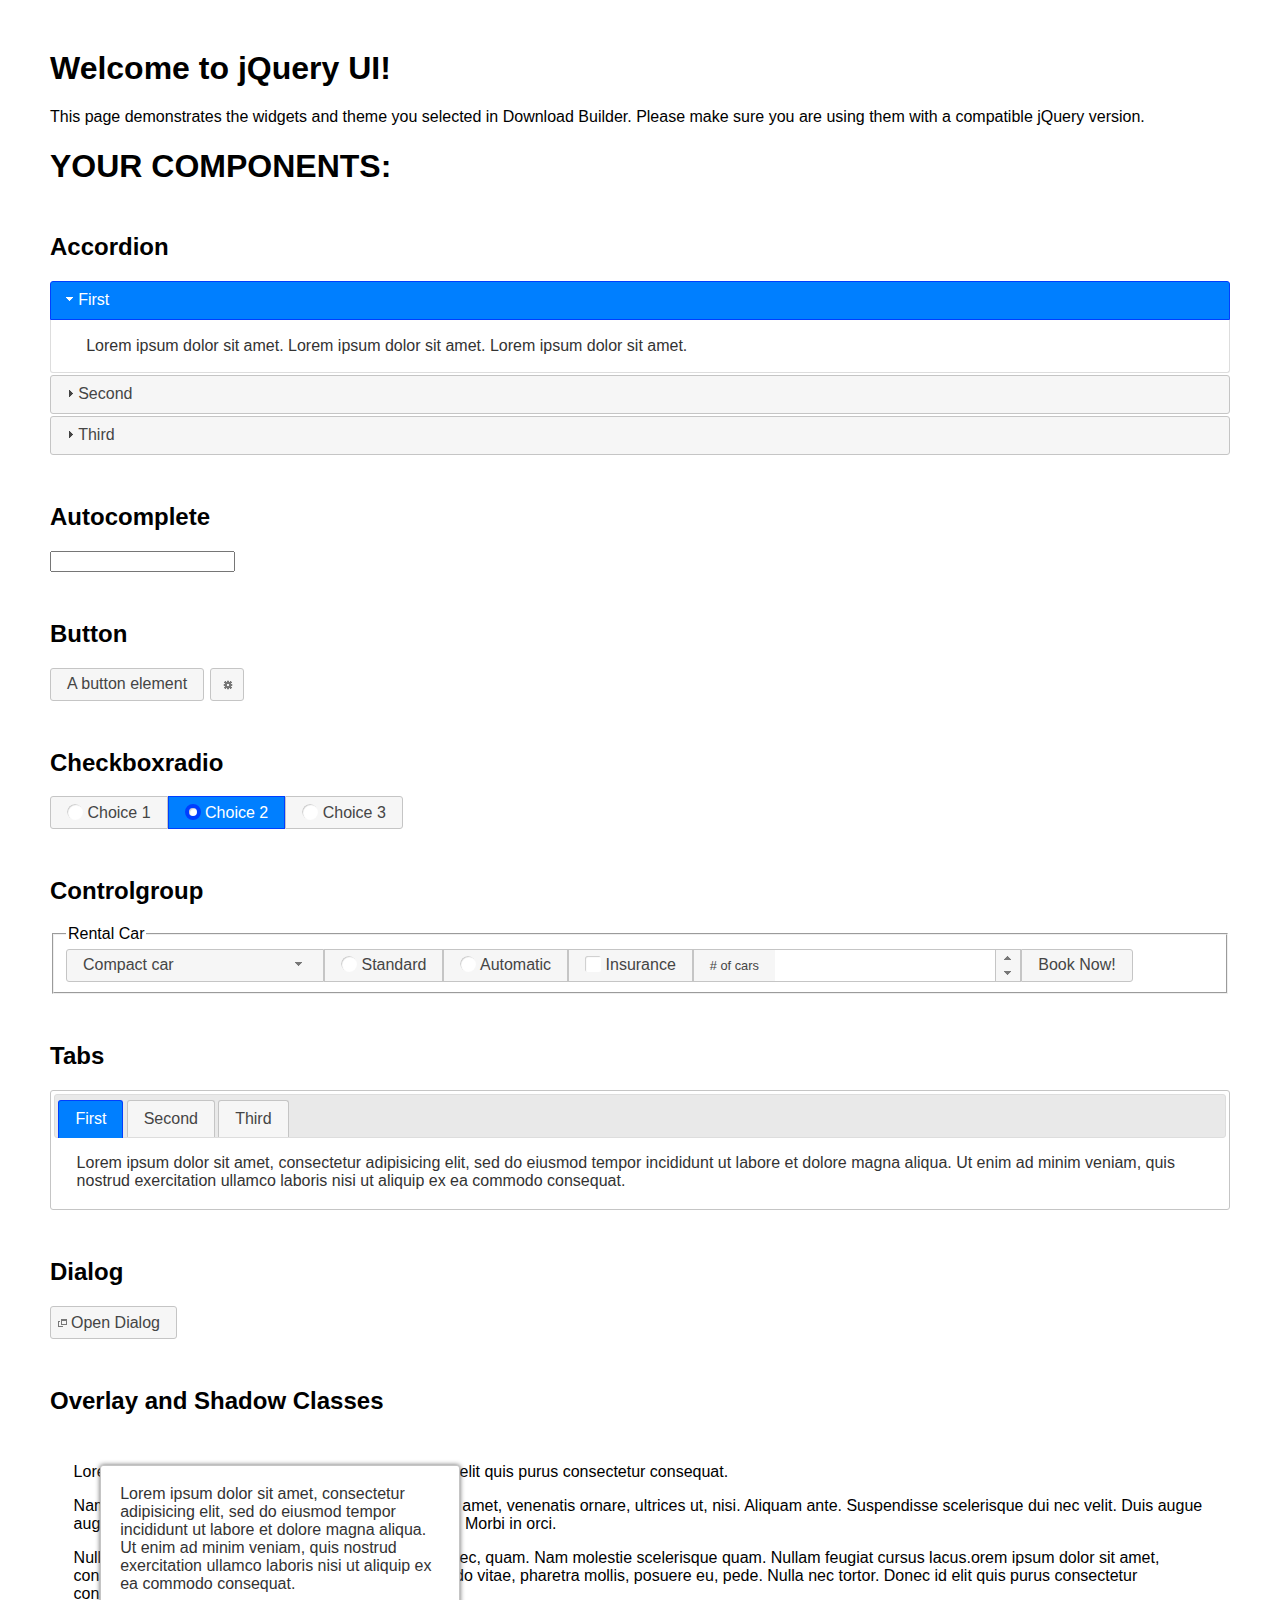
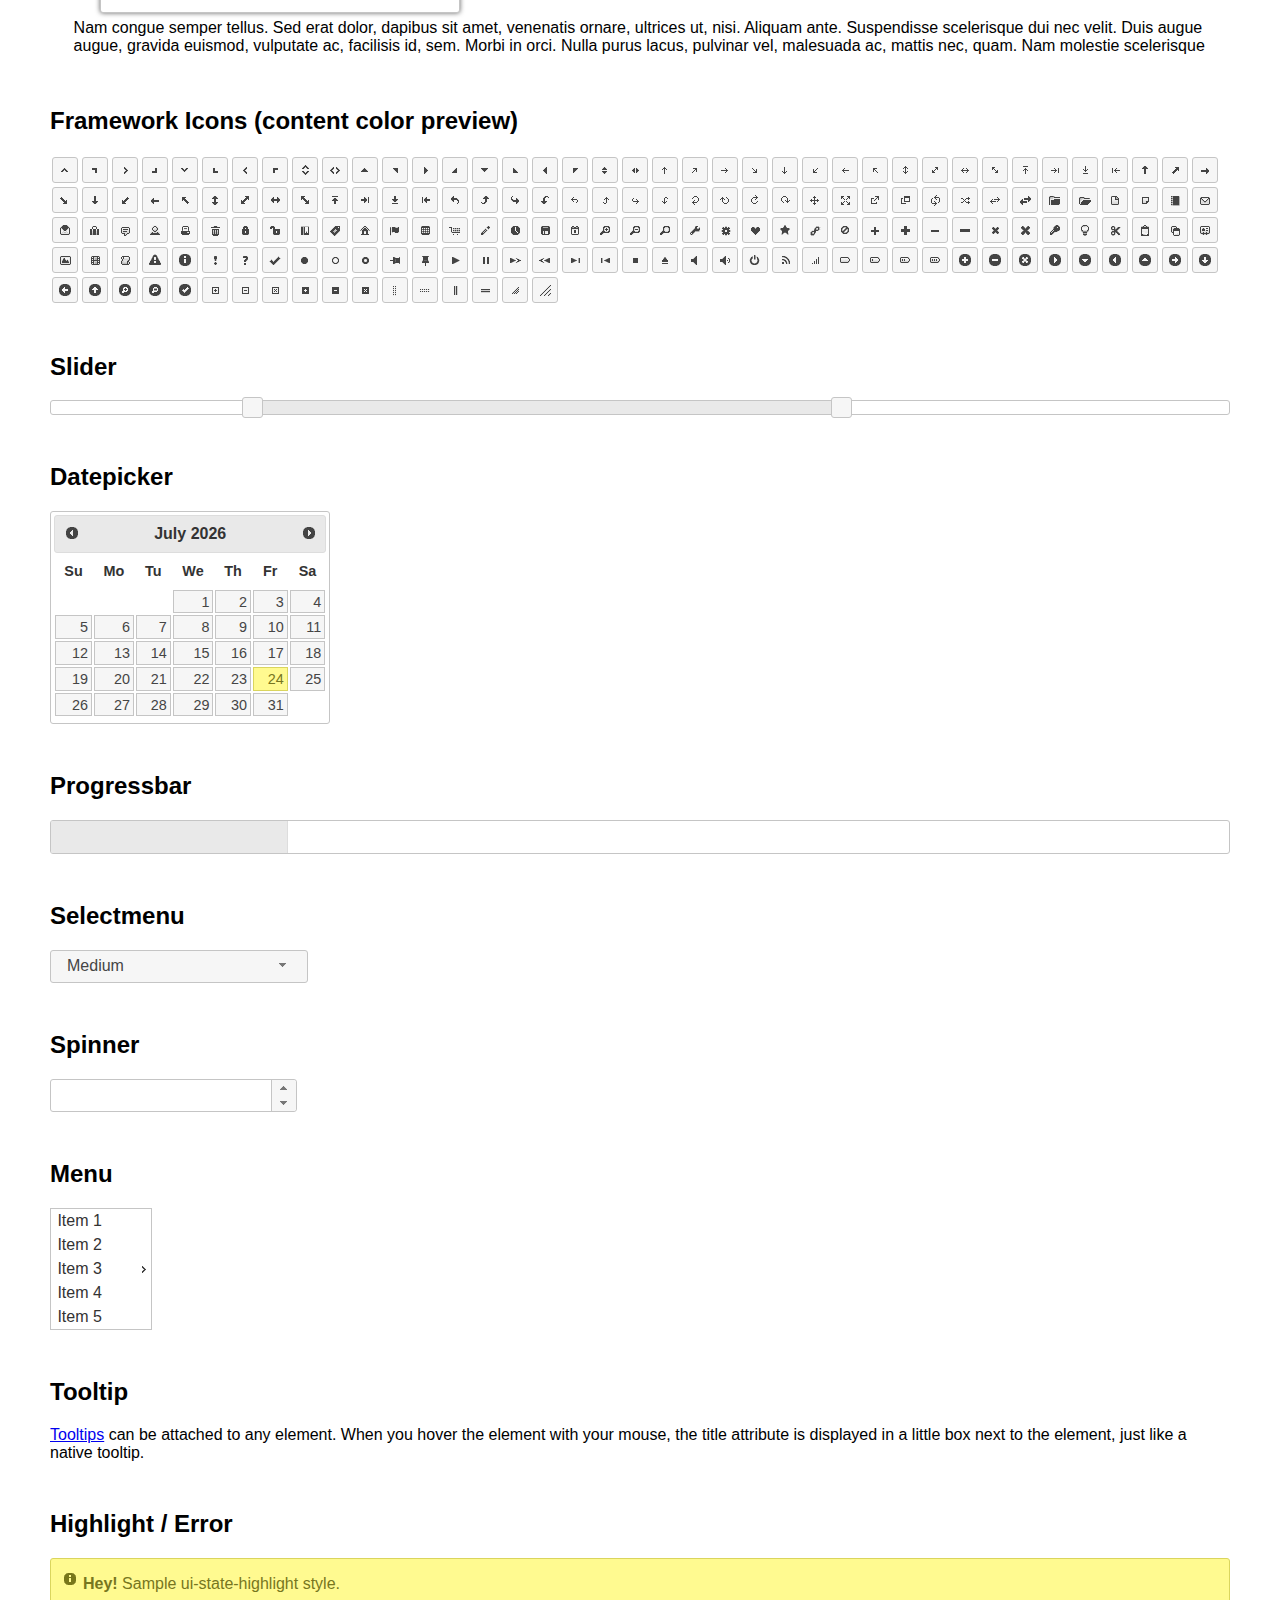
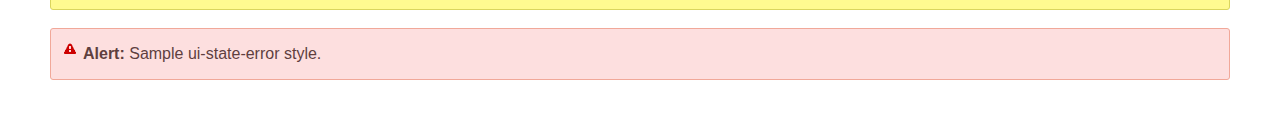
<file: Libs/JQueryUI/index.html>
<!doctype html>
<html lang="us">
<head>
	<meta charset="utf-8">
	<title>jQuery UI Example Page</title>
	<link href="jquery-ui.css" rel="stylesheet">
	<style>
	body{
		font-family: "Trebuchet MS", sans-serif;
		margin: 50px;
	}
	.demoHeaders {
		margin-top: 2em;
	}
	#dialog-link {
		padding: .4em 1em .4em 20px;
		text-decoration: none;
		position: relative;
	}
	#dialog-link span.ui-icon {
		margin: 0 5px 0 0;
		position: absolute;
		left: .2em;
		top: 50%;
		margin-top: -8px;
	}
	#icons {
		margin: 0;
		padding: 0;
	}
	#icons li {
		margin: 2px;
		position: relative;
		padding: 4px 0;
		cursor: pointer;
		float: left;
		list-style: none;
	}
	#icons span.ui-icon {
		float: left;
		margin: 0 4px;
	}
	.fakewindowcontain .ui-widget-overlay {
		position: absolute;
	}
	select {
		width: 200px;
	}
	</style>
</head>
<body>

<h1>Welcome to jQuery UI!</h1>

<div class="ui-widget">
	<p>This page demonstrates the widgets and theme you selected in Download Builder. Please make sure you are using them with a compatible jQuery version.</p>
</div>

<h1>YOUR COMPONENTS:</h1>


<!-- Accordion -->
<h2 class="demoHeaders">Accordion</h2>
<div id="accordion">
	<h3>First</h3>
	<div>Lorem ipsum dolor sit amet. Lorem ipsum dolor sit amet. Lorem ipsum dolor sit amet.</div>
	<h3>Second</h3>
	<div>Phasellus mattis tincidunt nibh.</div>
	<h3>Third</h3>
	<div>Nam dui erat, auctor a, dignissim quis.</div>
</div>



<!-- Autocomplete -->
<h2 class="demoHeaders">Autocomplete</h2>
<div>
	<input id="autocomplete" title="type &quot;a&quot;">
</div>



<!-- Button -->
<h2 class="demoHeaders">Button</h2>
<button id="button">A button element</button>
<button id="button-icon">An icon-only button</button>



<!-- Checkboxradio -->
<h2 class="demoHeaders">Checkboxradio</h2>
<form style="margin-top: 1em;">
	<div id="radioset">
		<input type="radio" id="radio1" name="radio"><label for="radio1">Choice 1</label>
		<input type="radio" id="radio2" name="radio" checked="checked"><label for="radio2">Choice 2</label>
		<input type="radio" id="radio3" name="radio"><label for="radio3">Choice 3</label>
	</div>
</form>



<!-- Controlgroup -->
<h2 class="demoHeaders">Controlgroup</h2>
<fieldset>
	<legend>Rental Car</legend>
	<div id="controlgroup">
		<select id="car-type">
			<option>Compact car</option>
			<option>Midsize car</option>
			<option>Full size car</option>
			<option>SUV</option>
			<option>Luxury</option>
			<option>Truck</option>
			<option>Van</option>
		</select>
		<label for="transmission-standard">Standard</label>
		<input type="radio" name="transmission" id="transmission-standard">
		<label for="transmission-automatic">Automatic</label>
		<input type="radio" name="transmission" id="transmission-automatic">
		<label for="insurance">Insurance</label>
		<input type="checkbox" name="insurance" id="insurance">
		<label for="horizontal-spinner" class="ui-controlgroup-label"># of cars</label>
		<input id="horizontal-spinner" class="ui-spinner-input">
		<button>Book Now!</button>
	</div>
</fieldset>



<!-- Tabs -->
<h2 class="demoHeaders">Tabs</h2>
<div id="tabs">
	<ul>
		<li><a href="#tabs-1">First</a></li>
		<li><a href="#tabs-2">Second</a></li>
		<li><a href="#tabs-3">Third</a></li>
	</ul>
	<div id="tabs-1">Lorem ipsum dolor sit amet, consectetur adipisicing elit, sed do eiusmod tempor incididunt ut labore et dolore magna aliqua. Ut enim ad minim veniam, quis nostrud exercitation ullamco laboris nisi ut aliquip ex ea commodo consequat.</div>
	<div id="tabs-2">Phasellus mattis tincidunt nibh. Cras orci urna, blandit id, pretium vel, aliquet ornare, felis. Maecenas scelerisque sem non nisl. Fusce sed lorem in enim dictum bibendum.</div>
	<div id="tabs-3">Nam dui erat, auctor a, dignissim quis, sollicitudin eu, felis. Pellentesque nisi urna, interdum eget, sagittis et, consequat vestibulum, lacus. Mauris porttitor ullamcorper augue.</div>
</div>



<h2 class="demoHeaders">Dialog</h2>
<p>
	<button id="dialog-link" class="ui-button ui-corner-all ui-widget">
		<span class="ui-icon ui-icon-newwin"></span>Open Dialog
	</button>
</p>

<h2 class="demoHeaders">Overlay and Shadow Classes</h2>
<div style="position: relative; width: 96%; height: 200px; padding:1% 2%; overflow:hidden;" class="fakewindowcontain">
	<p>Lorem ipsum dolor sit amet,  Nulla nec tortor. Donec id elit quis purus consectetur consequat. </p><p>Nam congue semper tellus. Sed erat dolor, dapibus sit amet, venenatis ornare, ultrices ut, nisi. Aliquam ante. Suspendisse scelerisque dui nec velit. Duis augue augue, gravida euismod, vulputate ac, facilisis id, sem. Morbi in orci. </p><p>Nulla purus lacus, pulvinar vel, malesuada ac, mattis nec, quam. Nam molestie scelerisque quam. Nullam feugiat cursus lacus.orem ipsum dolor sit amet, consectetur adipiscing elit. Donec libero risus, commodo vitae, pharetra mollis, posuere eu, pede. Nulla nec tortor. Donec id elit quis purus consectetur consequat. </p><p>Nam congue semper tellus. Sed erat dolor, dapibus sit amet, venenatis ornare, ultrices ut, nisi. Aliquam ante. Suspendisse scelerisque dui nec velit. Duis augue augue, gravida euismod, vulputate ac, facilisis id, sem. Morbi in orci. Nulla purus lacus, pulvinar vel, malesuada ac, mattis nec, quam. Nam molestie scelerisque quam. </p><p>Nullam feugiat cursus lacus.orem ipsum dolor sit amet, consectetur adipiscing elit. Donec libero risus, commodo vitae, pharetra mollis, posuere eu, pede. Nulla nec tortor. Donec id elit quis purus consectetur consequat. Nam congue semper tellus. Sed erat dolor, dapibus sit amet, venenatis ornare, ultrices ut, nisi. Aliquam ante. </p><p>Suspendisse scelerisque dui nec velit. Duis augue augue, gravida euismod, vulputate ac, facilisis id, sem. Morbi in orci. Nulla purus lacus, pulvinar vel, malesuada ac, mattis nec, quam. Nam molestie scelerisque quam. Nullam feugiat cursus lacus.orem ipsum dolor sit amet, consectetur adipiscing elit. Donec libero risus, commodo vitae, pharetra mollis, posuere eu, pede. Nulla nec tortor. Donec id elit quis purus consectetur consequat. Nam congue semper tellus. Sed erat dolor, dapibus sit amet, venenatis ornare, ultrices ut, nisi. </p>

	<!-- ui-dialog -->
	<div class="ui-widget-overlay ui-front"></div>
	<div style="position: absolute; width: 320px; left: 50px; top: 30px; padding: 1.2em" class="ui-widget ui-front ui-widget-content ui-corner-all ui-widget-shadow">
		Lorem ipsum dolor sit amet, consectetur adipisicing elit, sed do eiusmod tempor incididunt ut labore et dolore magna aliqua. Ut enim ad minim veniam, quis nostrud exercitation ullamco laboris nisi ut aliquip ex ea commodo consequat.
	</div>

</div>

<!-- ui-dialog -->
<div id="dialog" title="Un Dialogo Flotando">
	<p>El Texto de un Dialogo D:</p>
</div>



<h2 class="demoHeaders">Framework Icons (content color preview)</h2>
<ul id="icons" class="ui-widget ui-helper-clearfix">
	<li class="ui-state-default ui-corner-all" title=".ui-icon-caret-1-n"><span class="ui-icon ui-icon-caret-1-n"></span></li>
	<li class="ui-state-default ui-corner-all" title=".ui-icon-caret-1-ne"><span class="ui-icon ui-icon-caret-1-ne"></span></li>
	<li class="ui-state-default ui-corner-all" title=".ui-icon-caret-1-e"><span class="ui-icon ui-icon-caret-1-e"></span></li>
	<li class="ui-state-default ui-corner-all" title=".ui-icon-caret-1-se"><span class="ui-icon ui-icon-caret-1-se"></span></li>
	<li class="ui-state-default ui-corner-all" title=".ui-icon-caret-1-s"><span class="ui-icon ui-icon-caret-1-s"></span></li>
	<li class="ui-state-default ui-corner-all" title=".ui-icon-caret-1-sw"><span class="ui-icon ui-icon-caret-1-sw"></span></li>
	<li class="ui-state-default ui-corner-all" title=".ui-icon-caret-1-w"><span class="ui-icon ui-icon-caret-1-w"></span></li>
	<li class="ui-state-default ui-corner-all" title=".ui-icon-caret-1-nw"><span class="ui-icon ui-icon-caret-1-nw"></span></li>
	<li class="ui-state-default ui-corner-all" title=".ui-icon-caret-2-n-s"><span class="ui-icon ui-icon-caret-2-n-s"></span></li>
	<li class="ui-state-default ui-corner-all" title=".ui-icon-caret-2-e-w"><span class="ui-icon ui-icon-caret-2-e-w"></span></li>
	<li class="ui-state-default ui-corner-all" title=".ui-icon-triangle-1-n"><span class="ui-icon ui-icon-triangle-1-n"></span></li>
	<li class="ui-state-default ui-corner-all" title=".ui-icon-triangle-1-ne"><span class="ui-icon ui-icon-triangle-1-ne"></span></li>
	<li class="ui-state-default ui-corner-all" title=".ui-icon-triangle-1-e"><span class="ui-icon ui-icon-triangle-1-e"></span></li>
	<li class="ui-state-default ui-corner-all" title=".ui-icon-triangle-1-se"><span class="ui-icon ui-icon-triangle-1-se"></span></li>
	<li class="ui-state-default ui-corner-all" title=".ui-icon-triangle-1-s"><span class="ui-icon ui-icon-triangle-1-s"></span></li>
	<li class="ui-state-default ui-corner-all" title=".ui-icon-triangle-1-sw"><span class="ui-icon ui-icon-triangle-1-sw"></span></li>
	<li class="ui-state-default ui-corner-all" title=".ui-icon-triangle-1-w"><span class="ui-icon ui-icon-triangle-1-w"></span></li>
	<li class="ui-state-default ui-corner-all" title=".ui-icon-triangle-1-nw"><span class="ui-icon ui-icon-triangle-1-nw"></span></li>
	<li class="ui-state-default ui-corner-all" title=".ui-icon-triangle-2-n-s"><span class="ui-icon ui-icon-triangle-2-n-s"></span></li>
	<li class="ui-state-default ui-corner-all" title=".ui-icon-triangle-2-e-w"><span class="ui-icon ui-icon-triangle-2-e-w"></span></li>
	<li class="ui-state-default ui-corner-all" title=".ui-icon-arrow-1-n"><span class="ui-icon ui-icon-arrow-1-n"></span></li>
	<li class="ui-state-default ui-corner-all" title=".ui-icon-arrow-1-ne"><span class="ui-icon ui-icon-arrow-1-ne"></span></li>
	<li class="ui-state-default ui-corner-all" title=".ui-icon-arrow-1-e"><span class="ui-icon ui-icon-arrow-1-e"></span></li>
	<li class="ui-state-default ui-corner-all" title=".ui-icon-arrow-1-se"><span class="ui-icon ui-icon-arrow-1-se"></span></li>
	<li class="ui-state-default ui-corner-all" title=".ui-icon-arrow-1-s"><span class="ui-icon ui-icon-arrow-1-s"></span></li>
	<li class="ui-state-default ui-corner-all" title=".ui-icon-arrow-1-sw"><span class="ui-icon ui-icon-arrow-1-sw"></span></li>
	<li class="ui-state-default ui-corner-all" title=".ui-icon-arrow-1-w"><span class="ui-icon ui-icon-arrow-1-w"></span></li>
	<li class="ui-state-default ui-corner-all" title=".ui-icon-arrow-1-nw"><span class="ui-icon ui-icon-arrow-1-nw"></span></li>
	<li class="ui-state-default ui-corner-all" title=".ui-icon-arrow-2-n-s"><span class="ui-icon ui-icon-arrow-2-n-s"></span></li>
	<li class="ui-state-default ui-corner-all" title=".ui-icon-arrow-2-ne-sw"><span class="ui-icon ui-icon-arrow-2-ne-sw"></span></li>
	<li class="ui-state-default ui-corner-all" title=".ui-icon-arrow-2-e-w"><span class="ui-icon ui-icon-arrow-2-e-w"></span></li>
	<li class="ui-state-default ui-corner-all" title=".ui-icon-arrow-2-se-nw"><span class="ui-icon ui-icon-arrow-2-se-nw"></span></li>
	<li class="ui-state-default ui-corner-all" title=".ui-icon-arrowstop-1-n"><span class="ui-icon ui-icon-arrowstop-1-n"></span></li>
	<li class="ui-state-default ui-corner-all" title=".ui-icon-arrowstop-1-e"><span class="ui-icon ui-icon-arrowstop-1-e"></span></li>
	<li class="ui-state-default ui-corner-all" title=".ui-icon-arrowstop-1-s"><span class="ui-icon ui-icon-arrowstop-1-s"></span></li>
	<li class="ui-state-default ui-corner-all" title=".ui-icon-arrowstop-1-w"><span class="ui-icon ui-icon-arrowstop-1-w"></span></li>
	<li class="ui-state-default ui-corner-all" title=".ui-icon-arrowthick-1-n"><span class="ui-icon ui-icon-arrowthick-1-n"></span></li>
	<li class="ui-state-default ui-corner-all" title=".ui-icon-arrowthick-1-ne"><span class="ui-icon ui-icon-arrowthick-1-ne"></span></li>
	<li class="ui-state-default ui-corner-all" title=".ui-icon-arrowthick-1-e"><span class="ui-icon ui-icon-arrowthick-1-e"></span></li>
	<li class="ui-state-default ui-corner-all" title=".ui-icon-arrowthick-1-se"><span class="ui-icon ui-icon-arrowthick-1-se"></span></li>
	<li class="ui-state-default ui-corner-all" title=".ui-icon-arrowthick-1-s"><span class="ui-icon ui-icon-arrowthick-1-s"></span></li>
	<li class="ui-state-default ui-corner-all" title=".ui-icon-arrowthick-1-sw"><span class="ui-icon ui-icon-arrowthick-1-sw"></span></li>
	<li class="ui-state-default ui-corner-all" title=".ui-icon-arrowthick-1-w"><span class="ui-icon ui-icon-arrowthick-1-w"></span></li>
	<li class="ui-state-default ui-corner-all" title=".ui-icon-arrowthick-1-nw"><span class="ui-icon ui-icon-arrowthick-1-nw"></span></li>
	<li class="ui-state-default ui-corner-all" title=".ui-icon-arrowthick-2-n-s"><span class="ui-icon ui-icon-arrowthick-2-n-s"></span></li>
	<li class="ui-state-default ui-corner-all" title=".ui-icon-arrowthick-2-ne-sw"><span class="ui-icon ui-icon-arrowthick-2-ne-sw"></span></li>
	<li class="ui-state-default ui-corner-all" title=".ui-icon-arrowthick-2-e-w"><span class="ui-icon ui-icon-arrowthick-2-e-w"></span></li>
	<li class="ui-state-default ui-corner-all" title=".ui-icon-arrowthick-2-se-nw"><span class="ui-icon ui-icon-arrowthick-2-se-nw"></span></li>
	<li class="ui-state-default ui-corner-all" title=".ui-icon-arrowthickstop-1-n"><span class="ui-icon ui-icon-arrowthickstop-1-n"></span></li>
	<li class="ui-state-default ui-corner-all" title=".ui-icon-arrowthickstop-1-e"><span class="ui-icon ui-icon-arrowthickstop-1-e"></span></li>
	<li class="ui-state-default ui-corner-all" title=".ui-icon-arrowthickstop-1-s"><span class="ui-icon ui-icon-arrowthickstop-1-s"></span></li>
	<li class="ui-state-default ui-corner-all" title=".ui-icon-arrowthickstop-1-w"><span class="ui-icon ui-icon-arrowthickstop-1-w"></span></li>
	<li class="ui-state-default ui-corner-all" title=".ui-icon-arrowreturnthick-1-w"><span class="ui-icon ui-icon-arrowreturnthick-1-w"></span></li>
	<li class="ui-state-default ui-corner-all" title=".ui-icon-arrowreturnthick-1-n"><span class="ui-icon ui-icon-arrowreturnthick-1-n"></span></li>
	<li class="ui-state-default ui-corner-all" title=".ui-icon-arrowreturnthick-1-e"><span class="ui-icon ui-icon-arrowreturnthick-1-e"></span></li>
	<li class="ui-state-default ui-corner-all" title=".ui-icon-arrowreturnthick-1-s"><span class="ui-icon ui-icon-arrowreturnthick-1-s"></span></li>
	<li class="ui-state-default ui-corner-all" title=".ui-icon-arrowreturn-1-w"><span class="ui-icon ui-icon-arrowreturn-1-w"></span></li>
	<li class="ui-state-default ui-corner-all" title=".ui-icon-arrowreturn-1-n"><span class="ui-icon ui-icon-arrowreturn-1-n"></span></li>
	<li class="ui-state-default ui-corner-all" title=".ui-icon-arrowreturn-1-e"><span class="ui-icon ui-icon-arrowreturn-1-e"></span></li>
	<li class="ui-state-default ui-corner-all" title=".ui-icon-arrowreturn-1-s"><span class="ui-icon ui-icon-arrowreturn-1-s"></span></li>
	<li class="ui-state-default ui-corner-all" title=".ui-icon-arrowrefresh-1-w"><span class="ui-icon ui-icon-arrowrefresh-1-w"></span></li>
	<li class="ui-state-default ui-corner-all" title=".ui-icon-arrowrefresh-1-n"><span class="ui-icon ui-icon-arrowrefresh-1-n"></span></li>
	<li class="ui-state-default ui-corner-all" title=".ui-icon-arrowrefresh-1-e"><span class="ui-icon ui-icon-arrowrefresh-1-e"></span></li>
	<li class="ui-state-default ui-corner-all" title=".ui-icon-arrowrefresh-1-s"><span class="ui-icon ui-icon-arrowrefresh-1-s"></span></li>
	<li class="ui-state-default ui-corner-all" title=".ui-icon-arrow-4"><span class="ui-icon ui-icon-arrow-4"></span></li>
	<li class="ui-state-default ui-corner-all" title=".ui-icon-arrow-4-diag"><span class="ui-icon ui-icon-arrow-4-diag"></span></li>
	<li class="ui-state-default ui-corner-all" title=".ui-icon-extlink"><span class="ui-icon ui-icon-extlink"></span></li>
	<li class="ui-state-default ui-corner-all" title=".ui-icon-newwin"><span class="ui-icon ui-icon-newwin"></span></li>
	<li class="ui-state-default ui-corner-all" title=".ui-icon-refresh"><span class="ui-icon ui-icon-refresh"></span></li>
	<li class="ui-state-default ui-corner-all" title=".ui-icon-shuffle"><span class="ui-icon ui-icon-shuffle"></span></li>
	<li class="ui-state-default ui-corner-all" title=".ui-icon-transfer-e-w"><span class="ui-icon ui-icon-transfer-e-w"></span></li>
	<li class="ui-state-default ui-corner-all" title=".ui-icon-transferthick-e-w"><span class="ui-icon ui-icon-transferthick-e-w"></span></li>
	<li class="ui-state-default ui-corner-all" title=".ui-icon-folder-collapsed"><span class="ui-icon ui-icon-folder-collapsed"></span></li>
	<li class="ui-state-default ui-corner-all" title=".ui-icon-folder-open"><span class="ui-icon ui-icon-folder-open"></span></li>
	<li class="ui-state-default ui-corner-all" title=".ui-icon-document"><span class="ui-icon ui-icon-document"></span></li>
	<li class="ui-state-default ui-corner-all" title=".ui-icon-document-b"><span class="ui-icon ui-icon-document-b"></span></li>
	<li class="ui-state-default ui-corner-all" title=".ui-icon-note"><span class="ui-icon ui-icon-note"></span></li>
	<li class="ui-state-default ui-corner-all" title=".ui-icon-mail-closed"><span class="ui-icon ui-icon-mail-closed"></span></li>
	<li class="ui-state-default ui-corner-all" title=".ui-icon-mail-open"><span class="ui-icon ui-icon-mail-open"></span></li>
	<li class="ui-state-default ui-corner-all" title=".ui-icon-suitcase"><span class="ui-icon ui-icon-suitcase"></span></li>
	<li class="ui-state-default ui-corner-all" title=".ui-icon-comment"><span class="ui-icon ui-icon-comment"></span></li>
	<li class="ui-state-default ui-corner-all" title=".ui-icon-person"><span class="ui-icon ui-icon-person"></span></li>
	<li class="ui-state-default ui-corner-all" title=".ui-icon-print"><span class="ui-icon ui-icon-print"></span></li>
	<li class="ui-state-default ui-corner-all" title=".ui-icon-trash"><span class="ui-icon ui-icon-trash"></span></li>
	<li class="ui-state-default ui-corner-all" title=".ui-icon-locked"><span class="ui-icon ui-icon-locked"></span></li>
	<li class="ui-state-default ui-corner-all" title=".ui-icon-unlocked"><span class="ui-icon ui-icon-unlocked"></span></li>
	<li class="ui-state-default ui-corner-all" title=".ui-icon-bookmark"><span class="ui-icon ui-icon-bookmark"></span></li>
	<li class="ui-state-default ui-corner-all" title=".ui-icon-tag"><span class="ui-icon ui-icon-tag"></span></li>
	<li class="ui-state-default ui-corner-all" title=".ui-icon-home"><span class="ui-icon ui-icon-home"></span></li>
	<li class="ui-state-default ui-corner-all" title=".ui-icon-flag"><span class="ui-icon ui-icon-flag"></span></li>
	<li class="ui-state-default ui-corner-all" title=".ui-icon-calculator"><span class="ui-icon ui-icon-calculator"></span></li>
	<li class="ui-state-default ui-corner-all" title=".ui-icon-cart"><span class="ui-icon ui-icon-cart"></span></li>
	<li class="ui-state-default ui-corner-all" title=".ui-icon-pencil"><span class="ui-icon ui-icon-pencil"></span></li>
	<li class="ui-state-default ui-corner-all" title=".ui-icon-clock"><span class="ui-icon ui-icon-clock"></span></li>
	<li class="ui-state-default ui-corner-all" title=".ui-icon-disk"><span class="ui-icon ui-icon-disk"></span></li>
	<li class="ui-state-default ui-corner-all" title=".ui-icon-calendar"><span class="ui-icon ui-icon-calendar"></span></li>
	<li class="ui-state-default ui-corner-all" title=".ui-icon-zoomin"><span class="ui-icon ui-icon-zoomin"></span></li>
	<li class="ui-state-default ui-corner-all" title=".ui-icon-zoomout"><span class="ui-icon ui-icon-zoomout"></span></li>
	<li class="ui-state-default ui-corner-all" title=".ui-icon-search"><span class="ui-icon ui-icon-search"></span></li>
	<li class="ui-state-default ui-corner-all" title=".ui-icon-wrench"><span class="ui-icon ui-icon-wrench"></span></li>
	<li class="ui-state-default ui-corner-all" title=".ui-icon-gear"><span class="ui-icon ui-icon-gear"></span></li>
	<li class="ui-state-default ui-corner-all" title=".ui-icon-heart"><span class="ui-icon ui-icon-heart"></span></li>
	<li class="ui-state-default ui-corner-all" title=".ui-icon-star"><span class="ui-icon ui-icon-star"></span></li>
	<li class="ui-state-default ui-corner-all" title=".ui-icon-link"><span class="ui-icon ui-icon-link"></span></li>
	<li class="ui-state-default ui-corner-all" title=".ui-icon-cancel"><span class="ui-icon ui-icon-cancel"></span></li>
	<li class="ui-state-default ui-corner-all" title=".ui-icon-plus"><span class="ui-icon ui-icon-plus"></span></li>
	<li class="ui-state-default ui-corner-all" title=".ui-icon-plusthick"><span class="ui-icon ui-icon-plusthick"></span></li>
	<li class="ui-state-default ui-corner-all" title=".ui-icon-minus"><span class="ui-icon ui-icon-minus"></span></li>
	<li class="ui-state-default ui-corner-all" title=".ui-icon-minusthick"><span class="ui-icon ui-icon-minusthick"></span></li>
	<li class="ui-state-default ui-corner-all" title=".ui-icon-close"><span class="ui-icon ui-icon-close"></span></li>
	<li class="ui-state-default ui-corner-all" title=".ui-icon-closethick"><span class="ui-icon ui-icon-closethick"></span></li>
	<li class="ui-state-default ui-corner-all" title=".ui-icon-key"><span class="ui-icon ui-icon-key"></span></li>
	<li class="ui-state-default ui-corner-all" title=".ui-icon-lightbulb"><span class="ui-icon ui-icon-lightbulb"></span></li>
	<li class="ui-state-default ui-corner-all" title=".ui-icon-scissors"><span class="ui-icon ui-icon-scissors"></span></li>
	<li class="ui-state-default ui-corner-all" title=".ui-icon-clipboard"><span class="ui-icon ui-icon-clipboard"></span></li>
	<li class="ui-state-default ui-corner-all" title=".ui-icon-copy"><span class="ui-icon ui-icon-copy"></span></li>
	<li class="ui-state-default ui-corner-all" title=".ui-icon-contact"><span class="ui-icon ui-icon-contact"></span></li>
	<li class="ui-state-default ui-corner-all" title=".ui-icon-image"><span class="ui-icon ui-icon-image"></span></li>
	<li class="ui-state-default ui-corner-all" title=".ui-icon-video"><span class="ui-icon ui-icon-video"></span></li>
	<li class="ui-state-default ui-corner-all" title=".ui-icon-script"><span class="ui-icon ui-icon-script"></span></li>
	<li class="ui-state-default ui-corner-all" title=".ui-icon-alert"><span class="ui-icon ui-icon-alert"></span></li>
	<li class="ui-state-default ui-corner-all" title=".ui-icon-info"><span class="ui-icon ui-icon-info"></span></li>
	<li class="ui-state-default ui-corner-all" title=".ui-icon-notice"><span class="ui-icon ui-icon-notice"></span></li>
	<li class="ui-state-default ui-corner-all" title=".ui-icon-help"><span class="ui-icon ui-icon-help"></span></li>
	<li class="ui-state-default ui-corner-all" title=".ui-icon-check"><span class="ui-icon ui-icon-check"></span></li>
	<li class="ui-state-default ui-corner-all" title=".ui-icon-bullet"><span class="ui-icon ui-icon-bullet"></span></li>
	<li class="ui-state-default ui-corner-all" title=".ui-icon-radio-off"><span class="ui-icon ui-icon-radio-off"></span></li>
	<li class="ui-state-default ui-corner-all" title=".ui-icon-radio-on"><span class="ui-icon ui-icon-radio-on"></span></li>
	<li class="ui-state-default ui-corner-all" title=".ui-icon-pin-w"><span class="ui-icon ui-icon-pin-w"></span></li>
	<li class="ui-state-default ui-corner-all" title=".ui-icon-pin-s"><span class="ui-icon ui-icon-pin-s"></span></li>
	<li class="ui-state-default ui-corner-all" title=".ui-icon-play"><span class="ui-icon ui-icon-play"></span></li>
	<li class="ui-state-default ui-corner-all" title=".ui-icon-pause"><span class="ui-icon ui-icon-pause"></span></li>
	<li class="ui-state-default ui-corner-all" title=".ui-icon-seek-next"><span class="ui-icon ui-icon-seek-next"></span></li>
	<li class="ui-state-default ui-corner-all" title=".ui-icon-seek-prev"><span class="ui-icon ui-icon-seek-prev"></span></li>
	<li class="ui-state-default ui-corner-all" title=".ui-icon-seek-end"><span class="ui-icon ui-icon-seek-end"></span></li>
	<li class="ui-state-default ui-corner-all" title=".ui-icon-seek-first"><span class="ui-icon ui-icon-seek-first"></span></li>
	<li class="ui-state-default ui-corner-all" title=".ui-icon-stop"><span class="ui-icon ui-icon-stop"></span></li>
	<li class="ui-state-default ui-corner-all" title=".ui-icon-eject"><span class="ui-icon ui-icon-eject"></span></li>
	<li class="ui-state-default ui-corner-all" title=".ui-icon-volume-off"><span class="ui-icon ui-icon-volume-off"></span></li>
	<li class="ui-state-default ui-corner-all" title=".ui-icon-volume-on"><span class="ui-icon ui-icon-volume-on"></span></li>
	<li class="ui-state-default ui-corner-all" title=".ui-icon-power"><span class="ui-icon ui-icon-power"></span></li>
	<li class="ui-state-default ui-corner-all" title=".ui-icon-signal-diag"><span class="ui-icon ui-icon-signal-diag"></span></li>
	<li class="ui-state-default ui-corner-all" title=".ui-icon-signal"><span class="ui-icon ui-icon-signal"></span></li>
	<li class="ui-state-default ui-corner-all" title=".ui-icon-battery-0"><span class="ui-icon ui-icon-battery-0"></span></li>
	<li class="ui-state-default ui-corner-all" title=".ui-icon-battery-1"><span class="ui-icon ui-icon-battery-1"></span></li>
	<li class="ui-state-default ui-corner-all" title=".ui-icon-battery-2"><span class="ui-icon ui-icon-battery-2"></span></li>
	<li class="ui-state-default ui-corner-all" title=".ui-icon-battery-3"><span class="ui-icon ui-icon-battery-3"></span></li>
	<li class="ui-state-default ui-corner-all" title=".ui-icon-circle-plus"><span class="ui-icon ui-icon-circle-plus"></span></li>
	<li class="ui-state-default ui-corner-all" title=".ui-icon-circle-minus"><span class="ui-icon ui-icon-circle-minus"></span></li>
	<li class="ui-state-default ui-corner-all" title=".ui-icon-circle-close"><span class="ui-icon ui-icon-circle-close"></span></li>
	<li class="ui-state-default ui-corner-all" title=".ui-icon-circle-triangle-e"><span class="ui-icon ui-icon-circle-triangle-e"></span></li>
	<li class="ui-state-default ui-corner-all" title=".ui-icon-circle-triangle-s"><span class="ui-icon ui-icon-circle-triangle-s"></span></li>
	<li class="ui-state-default ui-corner-all" title=".ui-icon-circle-triangle-w"><span class="ui-icon ui-icon-circle-triangle-w"></span></li>
	<li class="ui-state-default ui-corner-all" title=".ui-icon-circle-triangle-n"><span class="ui-icon ui-icon-circle-triangle-n"></span></li>
	<li class="ui-state-default ui-corner-all" title=".ui-icon-circle-arrow-e"><span class="ui-icon ui-icon-circle-arrow-e"></span></li>
	<li class="ui-state-default ui-corner-all" title=".ui-icon-circle-arrow-s"><span class="ui-icon ui-icon-circle-arrow-s"></span></li>
	<li class="ui-state-default ui-corner-all" title=".ui-icon-circle-arrow-w"><span class="ui-icon ui-icon-circle-arrow-w"></span></li>
	<li class="ui-state-default ui-corner-all" title=".ui-icon-circle-arrow-n"><span class="ui-icon ui-icon-circle-arrow-n"></span></li>
	<li class="ui-state-default ui-corner-all" title=".ui-icon-circle-zoomin"><span class="ui-icon ui-icon-circle-zoomin"></span></li>
	<li class="ui-state-default ui-corner-all" title=".ui-icon-circle-zoomout"><span class="ui-icon ui-icon-circle-zoomout"></span></li>
	<li class="ui-state-default ui-corner-all" title=".ui-icon-circle-check"><span class="ui-icon ui-icon-circle-check"></span></li>
	<li class="ui-state-default ui-corner-all" title=".ui-icon-circlesmall-plus"><span class="ui-icon ui-icon-circlesmall-plus"></span></li>
	<li class="ui-state-default ui-corner-all" title=".ui-icon-circlesmall-minus"><span class="ui-icon ui-icon-circlesmall-minus"></span></li>
	<li class="ui-state-default ui-corner-all" title=".ui-icon-circlesmall-close"><span class="ui-icon ui-icon-circlesmall-close"></span></li>
	<li class="ui-state-default ui-corner-all" title=".ui-icon-squaresmall-plus"><span class="ui-icon ui-icon-squaresmall-plus"></span></li>
	<li class="ui-state-default ui-corner-all" title=".ui-icon-squaresmall-minus"><span class="ui-icon ui-icon-squaresmall-minus"></span></li>
	<li class="ui-state-default ui-corner-all" title=".ui-icon-squaresmall-close"><span class="ui-icon ui-icon-squaresmall-close"></span></li>
	<li class="ui-state-default ui-corner-all" title=".ui-icon-grip-dotted-vertical"><span class="ui-icon ui-icon-grip-dotted-vertical"></span></li>
	<li class="ui-state-default ui-corner-all" title=".ui-icon-grip-dotted-horizontal"><span class="ui-icon ui-icon-grip-dotted-horizontal"></span></li>
	<li class="ui-state-default ui-corner-all" title=".ui-icon-grip-solid-vertical"><span class="ui-icon ui-icon-grip-solid-vertical"></span></li>
	<li class="ui-state-default ui-corner-all" title=".ui-icon-grip-solid-horizontal"><span class="ui-icon ui-icon-grip-solid-horizontal"></span></li>
	<li class="ui-state-default ui-corner-all" title=".ui-icon-gripsmall-diagonal-se"><span class="ui-icon ui-icon-gripsmall-diagonal-se"></span></li>
	<li class="ui-state-default ui-corner-all" title=".ui-icon-grip-diagonal-se"><span class="ui-icon ui-icon-grip-diagonal-se"></span></li>
</ul>


<!-- Slider -->
<h2 class="demoHeaders">Slider</h2>
<div id="slider"></div>



<!-- Datepicker -->
<h2 class="demoHeaders">Datepicker</h2>
<div id="datepicker"></div>



<!-- Progressbar -->
<h2 class="demoHeaders">Progressbar</h2>
<div id="progressbar"></div>



<!-- Progressbar -->
<h2 class="demoHeaders">Selectmenu</h2>
<select id="selectmenu">
	<option>Slower</option>
	<option>Slow</option>
	<option selected="selected">Medium</option>
	<option>Fast</option>
	<option>Faster</option>
</select>



<!-- Spinner -->
<h2 class="demoHeaders">Spinner</h2>
<input id="spinner">



<!-- Menu -->
<h2 class="demoHeaders">Menu</h2>
<ul style="width:100px;" id="menu">
	<li><div>Item 1</div></li>
	<li><div>Item 2</div></li>
	<li><div>Item 3</div>
		<ul>
			<li><div>Item 3-1</div></li>
			<li><div>Item 3-2</div></li>
			<li><div>Item 3-3</div></li>
			<li><div>Item 3-4</div></li>
			<li><div>Item 3-5</div></li>
		</ul>
	</li>
	<li><div>Item 4</div></li>
	<li><div>Item 5</div></li>
</ul>



<!-- Tooltip -->
<h2 class="demoHeaders">Tooltip</h2>
<p id="tooltip">
	<a href="#" title="That&apos;s what this widget is">Tooltips</a> can be attached to any element. When you hover
the element with your mouse, the title attribute is displayed in a little box next to the element, just like a native tooltip.
</p>


<!-- Highlight / Error -->
<h2 class="demoHeaders">Highlight / Error</h2>
<div class="ui-widget">
	<div class="ui-state-highlight ui-corner-all" style="margin-top: 20px; padding: 0 .7em;">
		<p><span class="ui-icon ui-icon-info" style="float: left; margin-right: .3em;"></span>
		<strong>Hey!</strong> Sample ui-state-highlight style.</p>
	</div>
</div>
<br>
<div class="ui-widget">
	<div class="ui-state-error ui-corner-all" style="padding: 0 .7em;">
		<p><span class="ui-icon ui-icon-alert" style="float: left; margin-right: .3em;"></span>
		<strong>Alert:</strong> Sample ui-state-error style.</p>
	</div>
</div>

<script src="JQuery.js"></script>
<script src="jquery-ui.js"></script>
<script>

$( "#accordion" ).accordion();



var availableTags = [
	"ActionScript",
	"AppleScript",
	"Asp",
	"BASIC",
	"C",
	"C++",
	"Clojure",
	"COBOL",
	"ColdFusion",
	"Erlang",
	"Fortran",
	"Groovy",
	"Haskell",
	"Java",
	"JavaScript",
	"Lisp",
	"Perl",
	"PHP",
	"Python",
	"Ruby",
	"Scala",
	"Scheme"
];
$( "#autocomplete" ).autocomplete({
	source: availableTags
});



$( "#button" ).button();
$( "#button-icon" ).button({
	icon: "ui-icon-gear",
	showLabel: false
});



$( "#radioset" ).buttonset();



$( "#controlgroup" ).controlgroup();



$( "#tabs" ).tabs();



$( "#dialog" ).dialog({
	autoOpen: false,
	width: 400,
	buttons: [
		{
			text: "Ok",
			click: function() {
				console.log("Hola Mundo");
				$( this ).dialog( "close" );
			}
		},
		{
			text: "Cancel",
			click: function() {
				$( this ).dialog( "close" );
			}
		}
	]
});

// Link to open the dialog
$( "#dialog-link" ).click(function( event ) {
	$( "#dialog" ).dialog( "open" );
	event.preventDefault();
});



$( "#datepicker" ).datepicker({
	inline: true
});



$( "#slider" ).slider({
	range: true,
	values: [ 17, 67 ]
});



$( "#progressbar" ).progressbar({
	value: 20
});



$( "#spinner" ).spinner();



$( "#menu" ).menu();



$( "#tooltip" ).tooltip();



$( "#selectmenu" ).selectmenu();


// Hover states on the static widgets
$( "#dialog-link, #icons li" ).hover(
	function() {
		$( this ).addClass( "ui-state-hover" );
	},
	function() {
		$( this ).removeClass( "ui-state-hover" );
	}
);
</script>
</body>
</html>
</file>
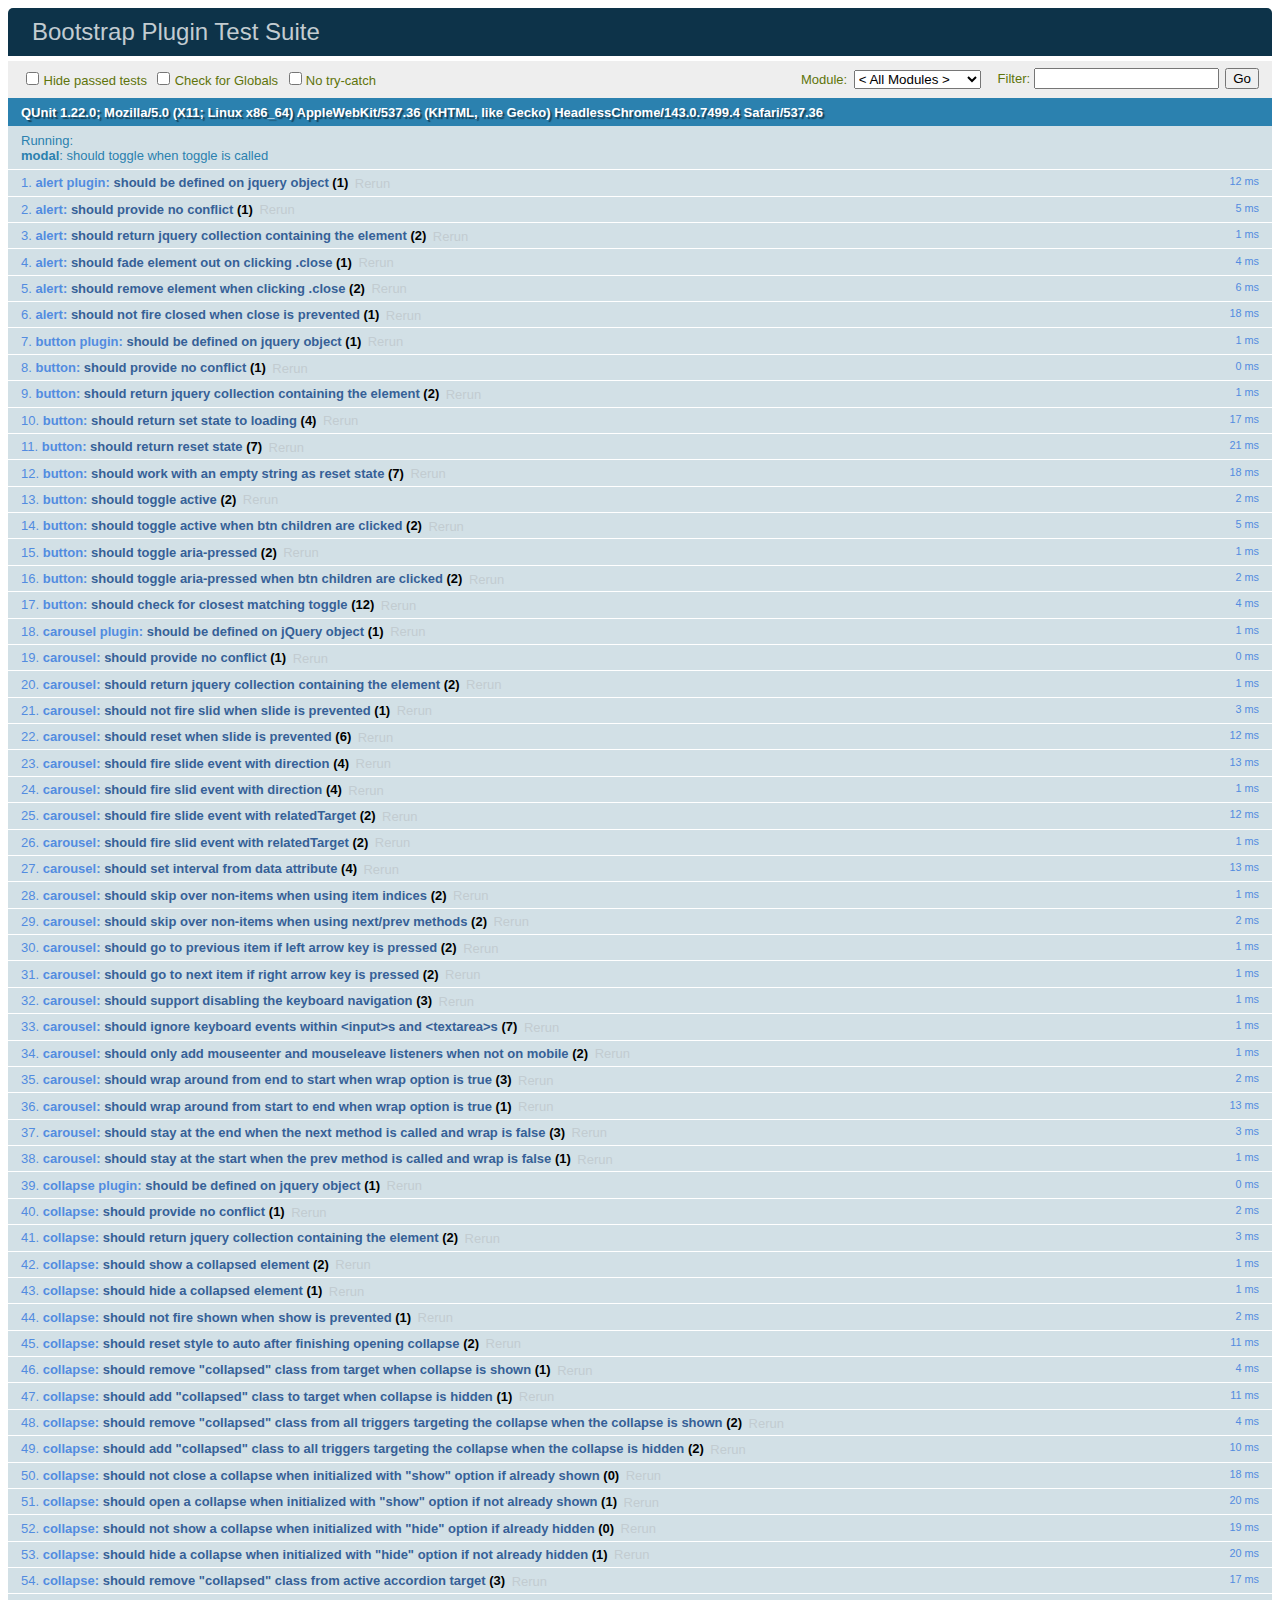
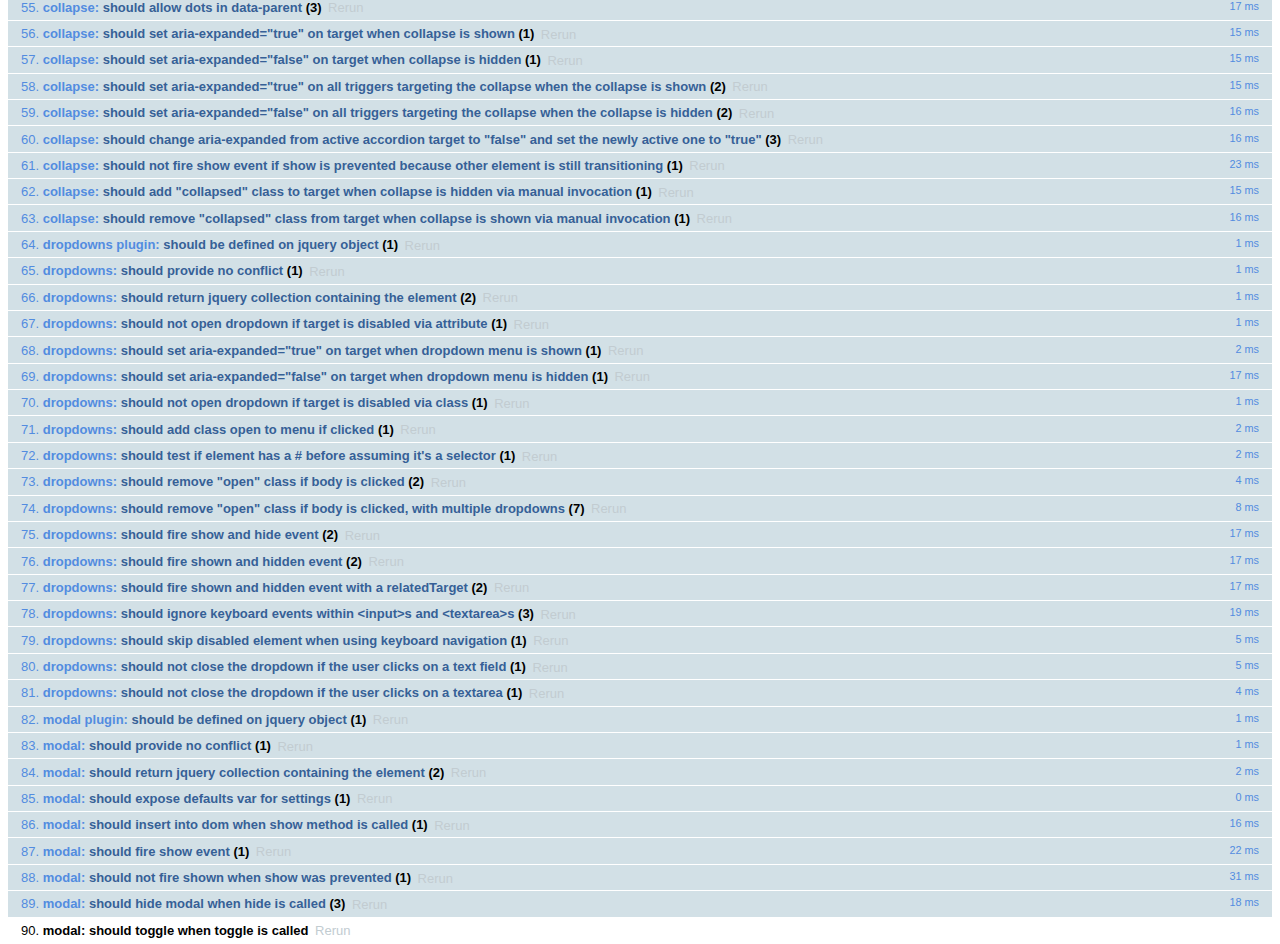
<file: Libs/Bootstrap/js/tests/index.html>
<!DOCTYPE html>
<html>
  <head>
    <meta charset="utf-8">
    <title>Bootstrap Plugin Test Suite</title>
    <meta name="viewport" content="width=device-width, initial-scale=1">

    <!-- jQuery -->
    <script src="vendor/jquery.min.js"></script>
    <script>
      // Disable jQuery event aliases to ensure we don't accidentally use any of them
      (function () {
        var eventAliases = [
          'blur',
          'focus',
          'focusin',
          'focusout',
          'load',
          'resize',
          'scroll',
          'unload',
          'click',
          'dblclick',
          'mousedown',
          'mouseup',
          'mousemove',
          'mouseover',
          'mouseout',
          'mouseenter',
          'mouseleave',
          'change',
          'select',
          'submit',
          'keydown',
          'keypress',
          'keyup',
          'error',
          'contextmenu',
          'hover',
          'bind',
          'unbind',
          'delegate',
          'undelegate'
        ]
        for (var i = 0; i < eventAliases.length; i++) {
          var eventAlias = eventAliases[i]
          $.fn[eventAlias] = function () {
            throw new Error('Using the ".' + eventAlias + '()" method is not allowed, so that Bootstrap can be compatible with custom jQuery builds which exclude the "event aliases" module that defines said method. See https://github.com/twbs/bootstrap/blob/master/CONTRIBUTING.md#js')
          }
        }
      })()
    </script>

    <!-- QUnit -->
    <link rel="stylesheet" href="vendor/qunit.css" media="screen">
    <script src="vendor/qunit.js"></script>
    <script>
      // See https://github.com/axemclion/grunt-saucelabs#test-result-details-with-qunit
      var log = []
      // Require assert.expect in each test
      QUnit.config.requireExpects = true
      QUnit.done(function (testResults) {
        var tests = []
        for (var i = 0, len = log.length; i < len; i++) {
          var details = log[i]
          tests.push({
            name: details.name,
            result: details.result,
            expected: details.expected,
            actual: details.actual,
            source: details.source
          })
        }
        testResults.tests = tests

        window.global_test_results = testResults
      })

      QUnit.testStart(function (testDetails) {
        $(window).scrollTop(0)
        QUnit.log(function (details) {
          if (!details.result) {
            details.name = testDetails.name
            log.push(details)
          }
        })
      })

      // Cleanup
      QUnit.testDone(function () {
        $('#qunit-fixture').empty()
        $('#modal-test, .modal-backdrop').remove()
      })

      // Display fixture on-screen on iOS to avoid false positives
      if (/iPhone|iPad|iPod/.test(navigator.userAgent)) {
        QUnit.begin(function() {
          $('#qunit-fixture').css({ top: 0, left: 0 })
        })

        QUnit.done(function () {
          $('#qunit-fixture').css({ top: '', left: '' })
        })
      }

      // Disable deprecated global QUnit method aliases in preparation for QUnit v2
      (function () {
        var methodNames = [
          'async',
          'asyncTest',
          'deepEqual',
          'equal',
          'expect',
          'module',
          'notDeepEqual',
          'notEqual',
          'notPropEqual',
          'notStrictEqual',
          'ok',
          'propEqual',
          'push',
          'start',
          'stop',
          'strictEqual',
          'test',
          'throws'
        ];
        for (var i = 0; i < methodNames.length; i++) {
          var methodName = methodNames[i];
          window[methodName] = undefined;
        }
      })();
    </script>

    <!-- Plugin sources -->
    <script>$.support.transition = false</script>
    <script src="../../js/alert.js"></script>
    <script src="../../js/button.js"></script>
    <script src="../../js/carousel.js"></script>
    <script src="../../js/collapse.js"></script>
    <script src="../../js/dropdown.js"></script>
    <script src="../../js/modal.js"></script>
    <script src="../../js/scrollspy.js"></script>
    <script src="../../js/tab.js"></script>
    <script src="../../js/tooltip.js"></script>
    <script src="../../js/popover.js"></script>
    <script src="../../js/affix.js"></script>

    <!-- Unit tests -->
    <script src="unit/alert.js"></script>
    <script src="unit/button.js"></script>
    <script src="unit/carousel.js"></script>
    <script src="unit/collapse.js"></script>
    <script src="unit/dropdown.js"></script>
    <script src="unit/modal.js"></script>
    <script src="unit/scrollspy.js"></script>
    <script src="unit/tab.js"></script>
    <script src="unit/tooltip.js"></script>
    <script src="unit/popover.js"></script>
    <script src="unit/affix.js"></script>

  </head>
  <body>
    <div id="qunit-container">
      <div id="qunit"></div>
      <div id="qunit-fixture"></div>
    </div>
  </body>
</html>
</file>
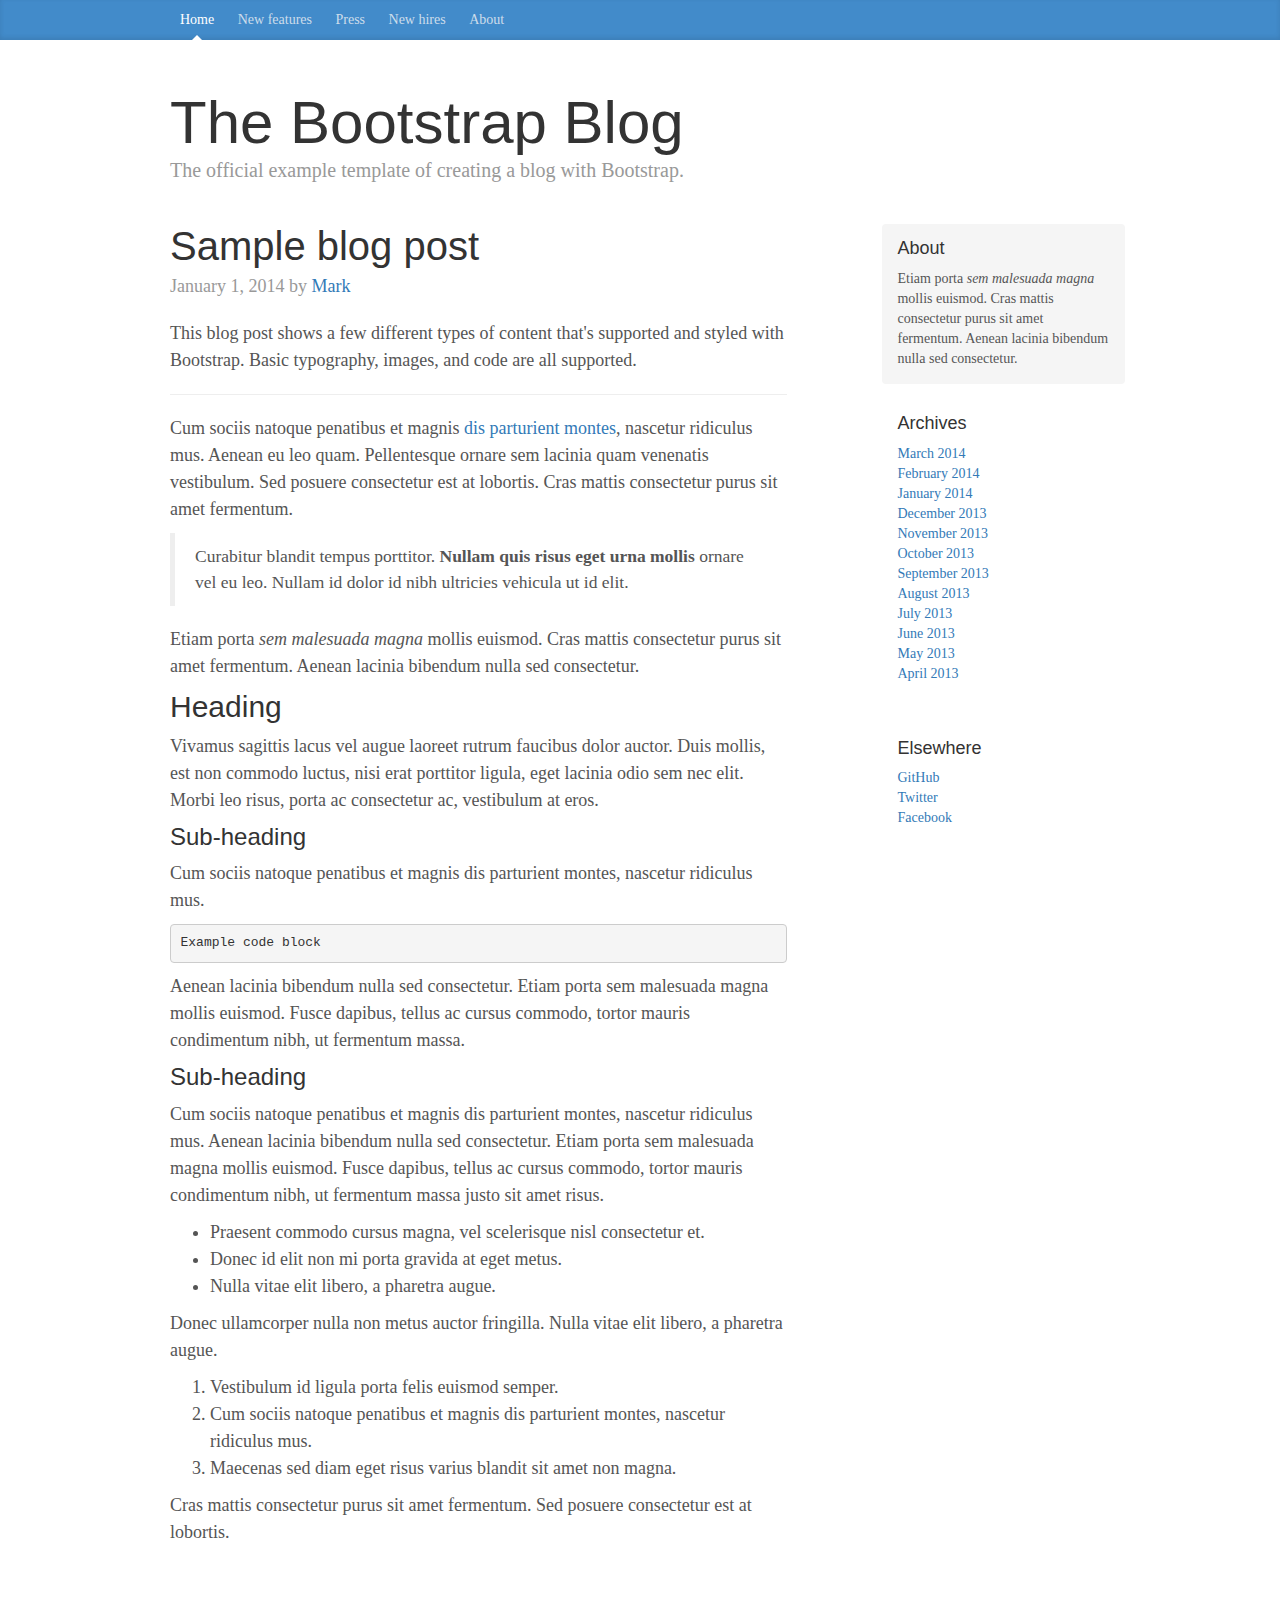
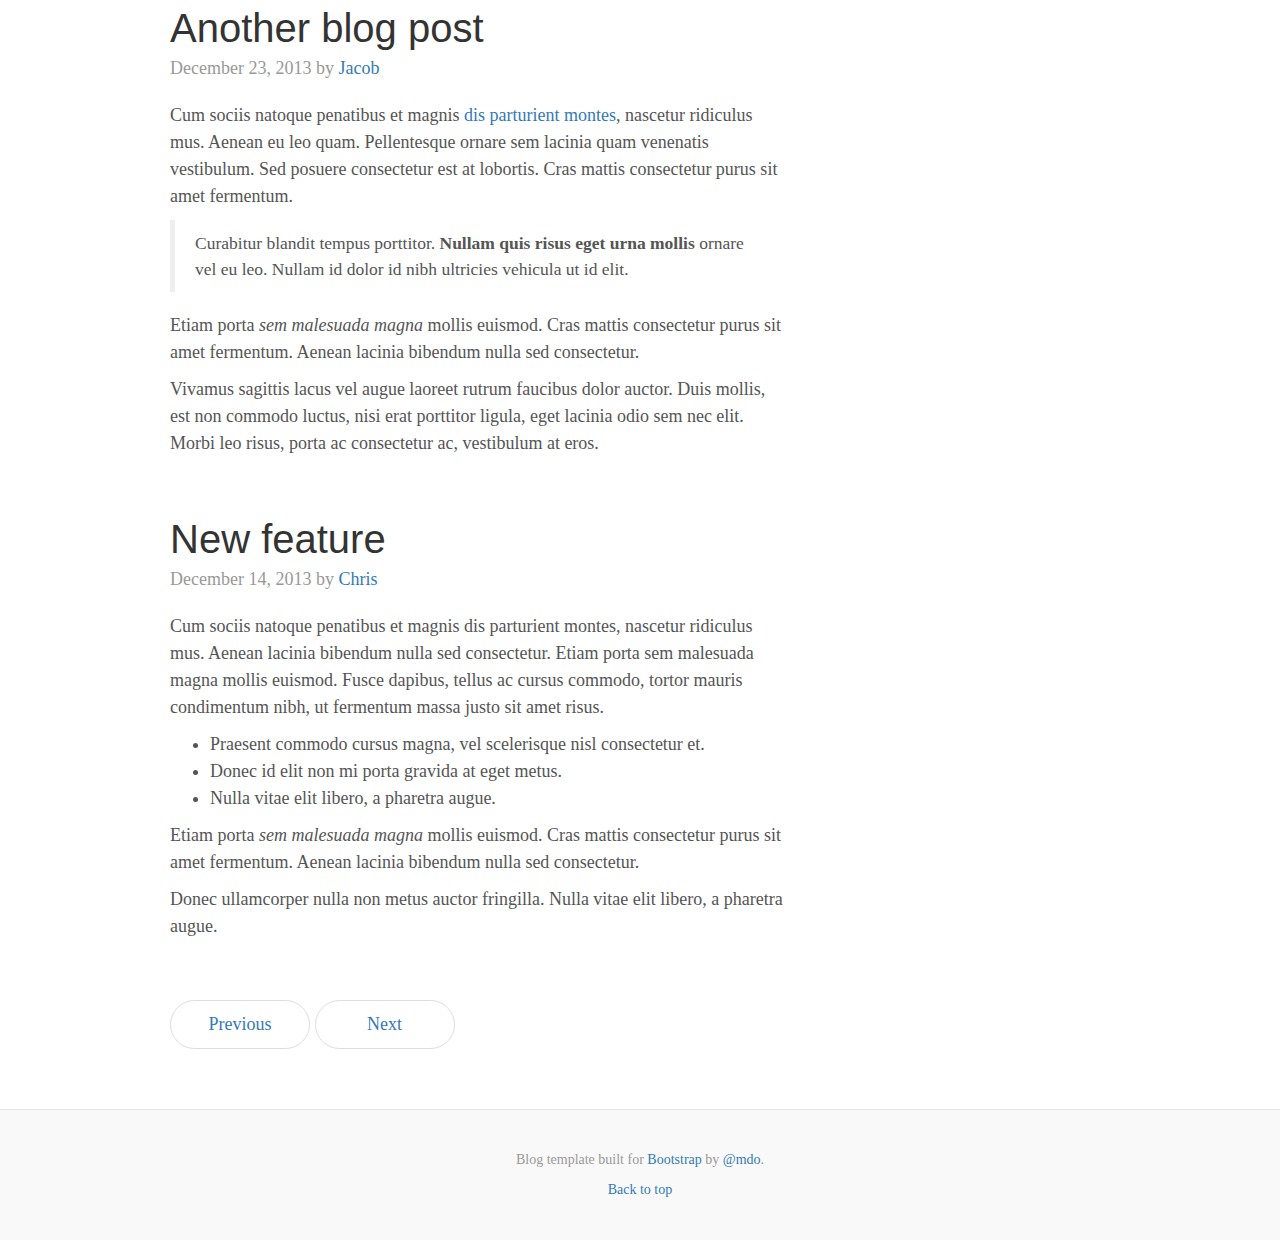
<file: Libs/Bootstrap/docs/examples/blog/index.html>
<!DOCTYPE html>
<html lang="en">
  <head>
    <meta charset="utf-8">
    <meta http-equiv="X-UA-Compatible" content="IE=edge">
    <meta name="viewport" content="width=device-width, initial-scale=1">
    <!-- The above 3 meta tags *must* come first in the head; any other head content must come *after* these tags -->
    <meta name="description" content="">
    <meta name="author" content="">
    <link rel="icon" href="../../favicon.ico">

    <title>Blog Template for Bootstrap</title>

    <!-- Bootstrap core CSS -->
    <link href="../../dist/css/bootstrap.min.css" rel="stylesheet">

    <!-- IE10 viewport hack for Surface/desktop Windows 8 bug -->
    <link href="../../assets/css/ie10-viewport-bug-workaround.css" rel="stylesheet">

    <!-- Custom styles for this template -->
    <link href="blog.css" rel="stylesheet">

    <!-- Just for debugging purposes. Don't actually copy these 2 lines! -->
    <!--[if lt IE 9]><script src="../../assets/js/ie8-responsive-file-warning.js"></script><![endif]-->
    <script src="../../assets/js/ie-emulation-modes-warning.js"></script>

    <!-- HTML5 shim and Respond.js for IE8 support of HTML5 elements and media queries -->
    <!--[if lt IE 9]>
      <script src="https://oss.maxcdn.com/html5shiv/3.7.3/html5shiv.min.js"></script>
      <script src="https://oss.maxcdn.com/respond/1.4.2/respond.min.js"></script>
    <![endif]-->
  </head>

  <body>

    <div class="blog-masthead">
      <div class="container">
        <nav class="blog-nav">
          <a class="blog-nav-item active" href="#">Home</a>
          <a class="blog-nav-item" href="#">New features</a>
          <a class="blog-nav-item" href="#">Press</a>
          <a class="blog-nav-item" href="#">New hires</a>
          <a class="blog-nav-item" href="#">About</a>
        </nav>
      </div>
    </div>

    <div class="container">

      <div class="blog-header">
        <h1 class="blog-title">The Bootstrap Blog</h1>
        <p class="lead blog-description">The official example template of creating a blog with Bootstrap.</p>
      </div>

      <div class="row">

        <div class="col-sm-8 blog-main">

          <div class="blog-post">
            <h2 class="blog-post-title">Sample blog post</h2>
            <p class="blog-post-meta">January 1, 2014 by <a href="#">Mark</a></p>

            <p>This blog post shows a few different types of content that's supported and styled with Bootstrap. Basic typography, images, and code are all supported.</p>
            <hr>
            <p>Cum sociis natoque penatibus et magnis <a href="#">dis parturient montes</a>, nascetur ridiculus mus. Aenean eu leo quam. Pellentesque ornare sem lacinia quam venenatis vestibulum. Sed posuere consectetur est at lobortis. Cras mattis consectetur purus sit amet fermentum.</p>
            <blockquote>
              <p>Curabitur blandit tempus porttitor. <strong>Nullam quis risus eget urna mollis</strong> ornare vel eu leo. Nullam id dolor id nibh ultricies vehicula ut id elit.</p>
            </blockquote>
            <p>Etiam porta <em>sem malesuada magna</em> mollis euismod. Cras mattis consectetur purus sit amet fermentum. Aenean lacinia bibendum nulla sed consectetur.</p>
            <h2>Heading</h2>
            <p>Vivamus sagittis lacus vel augue laoreet rutrum faucibus dolor auctor. Duis mollis, est non commodo luctus, nisi erat porttitor ligula, eget lacinia odio sem nec elit. Morbi leo risus, porta ac consectetur ac, vestibulum at eros.</p>
            <h3>Sub-heading</h3>
            <p>Cum sociis natoque penatibus et magnis dis parturient montes, nascetur ridiculus mus.</p>
            <pre><code>Example code block</code></pre>
            <p>Aenean lacinia bibendum nulla sed consectetur. Etiam porta sem malesuada magna mollis euismod. Fusce dapibus, tellus ac cursus commodo, tortor mauris condimentum nibh, ut fermentum massa.</p>
            <h3>Sub-heading</h3>
            <p>Cum sociis natoque penatibus et magnis dis parturient montes, nascetur ridiculus mus. Aenean lacinia bibendum nulla sed consectetur. Etiam porta sem malesuada magna mollis euismod. Fusce dapibus, tellus ac cursus commodo, tortor mauris condimentum nibh, ut fermentum massa justo sit amet risus.</p>
            <ul>
              <li>Praesent commodo cursus magna, vel scelerisque nisl consectetur et.</li>
              <li>Donec id elit non mi porta gravida at eget metus.</li>
              <li>Nulla vitae elit libero, a pharetra augue.</li>
            </ul>
            <p>Donec ullamcorper nulla non metus auctor fringilla. Nulla vitae elit libero, a pharetra augue.</p>
            <ol>
              <li>Vestibulum id ligula porta felis euismod semper.</li>
              <li>Cum sociis natoque penatibus et magnis dis parturient montes, nascetur ridiculus mus.</li>
              <li>Maecenas sed diam eget risus varius blandit sit amet non magna.</li>
            </ol>
            <p>Cras mattis consectetur purus sit amet fermentum. Sed posuere consectetur est at lobortis.</p>
          </div><!-- /.blog-post -->

          <div class="blog-post">
            <h2 class="blog-post-title">Another blog post</h2>
            <p class="blog-post-meta">December 23, 2013 by <a href="#">Jacob</a></p>

            <p>Cum sociis natoque penatibus et magnis <a href="#">dis parturient montes</a>, nascetur ridiculus mus. Aenean eu leo quam. Pellentesque ornare sem lacinia quam venenatis vestibulum. Sed posuere consectetur est at lobortis. Cras mattis consectetur purus sit amet fermentum.</p>
            <blockquote>
              <p>Curabitur blandit tempus porttitor. <strong>Nullam quis risus eget urna mollis</strong> ornare vel eu leo. Nullam id dolor id nibh ultricies vehicula ut id elit.</p>
            </blockquote>
            <p>Etiam porta <em>sem malesuada magna</em> mollis euismod. Cras mattis consectetur purus sit amet fermentum. Aenean lacinia bibendum nulla sed consectetur.</p>
            <p>Vivamus sagittis lacus vel augue laoreet rutrum faucibus dolor auctor. Duis mollis, est non commodo luctus, nisi erat porttitor ligula, eget lacinia odio sem nec elit. Morbi leo risus, porta ac consectetur ac, vestibulum at eros.</p>
          </div><!-- /.blog-post -->

          <div class="blog-post">
            <h2 class="blog-post-title">New feature</h2>
            <p class="blog-post-meta">December 14, 2013 by <a href="#">Chris</a></p>

            <p>Cum sociis natoque penatibus et magnis dis parturient montes, nascetur ridiculus mus. Aenean lacinia bibendum nulla sed consectetur. Etiam porta sem malesuada magna mollis euismod. Fusce dapibus, tellus ac cursus commodo, tortor mauris condimentum nibh, ut fermentum massa justo sit amet risus.</p>
            <ul>
              <li>Praesent commodo cursus magna, vel scelerisque nisl consectetur et.</li>
              <li>Donec id elit non mi porta gravida at eget metus.</li>
              <li>Nulla vitae elit libero, a pharetra augue.</li>
            </ul>
            <p>Etiam porta <em>sem malesuada magna</em> mollis euismod. Cras mattis consectetur purus sit amet fermentum. Aenean lacinia bibendum nulla sed consectetur.</p>
            <p>Donec ullamcorper nulla non metus auctor fringilla. Nulla vitae elit libero, a pharetra augue.</p>
          </div><!-- /.blog-post -->

          <nav>
            <ul class="pager">
              <li><a href="#">Previous</a></li>
              <li><a href="#">Next</a></li>
            </ul>
          </nav>

        </div><!-- /.blog-main -->

        <div class="col-sm-3 col-sm-offset-1 blog-sidebar">
          <div class="sidebar-module sidebar-module-inset">
            <h4>About</h4>
            <p>Etiam porta <em>sem malesuada magna</em> mollis euismod. Cras mattis consectetur purus sit amet fermentum. Aenean lacinia bibendum nulla sed consectetur.</p>
          </div>
          <div class="sidebar-module">
            <h4>Archives</h4>
            <ol class="list-unstyled">
              <li><a href="#">March 2014</a></li>
              <li><a href="#">February 2014</a></li>
              <li><a href="#">January 2014</a></li>
              <li><a href="#">December 2013</a></li>
              <li><a href="#">November 2013</a></li>
              <li><a href="#">October 2013</a></li>
              <li><a href="#">September 2013</a></li>
              <li><a href="#">August 2013</a></li>
              <li><a href="#">July 2013</a></li>
              <li><a href="#">June 2013</a></li>
              <li><a href="#">May 2013</a></li>
              <li><a href="#">April 2013</a></li>
            </ol>
          </div>
          <div class="sidebar-module">
            <h4>Elsewhere</h4>
            <ol class="list-unstyled">
              <li><a href="#">GitHub</a></li>
              <li><a href="#">Twitter</a></li>
              <li><a href="#">Facebook</a></li>
            </ol>
          </div>
        </div><!-- /.blog-sidebar -->

      </div><!-- /.row -->

    </div><!-- /.container -->

    <footer class="blog-footer">
      <p>Blog template built for <a href="http://getbootstrap.com">Bootstrap</a> by <a href="https://twitter.com/mdo">@mdo</a>.</p>
      <p>
        <a href="#">Back to top</a>
      </p>
    </footer>


    <!-- Bootstrap core JavaScript
    ================================================== -->
    <!-- Placed at the end of the document so the pages load faster -->
    <script src="https://ajax.googleapis.com/ajax/libs/jquery/1.12.4/jquery.min.js"></script>
    <script>window.jQuery || document.write('<script src="../../assets/js/vendor/jquery.min.js"><\/script>')</script>
    <script src="../../dist/js/bootstrap.min.js"></script>
    <!-- IE10 viewport hack for Surface/desktop Windows 8 bug -->
    <script src="../../assets/js/ie10-viewport-bug-workaround.js"></script>
  </body>
</html>
</file>
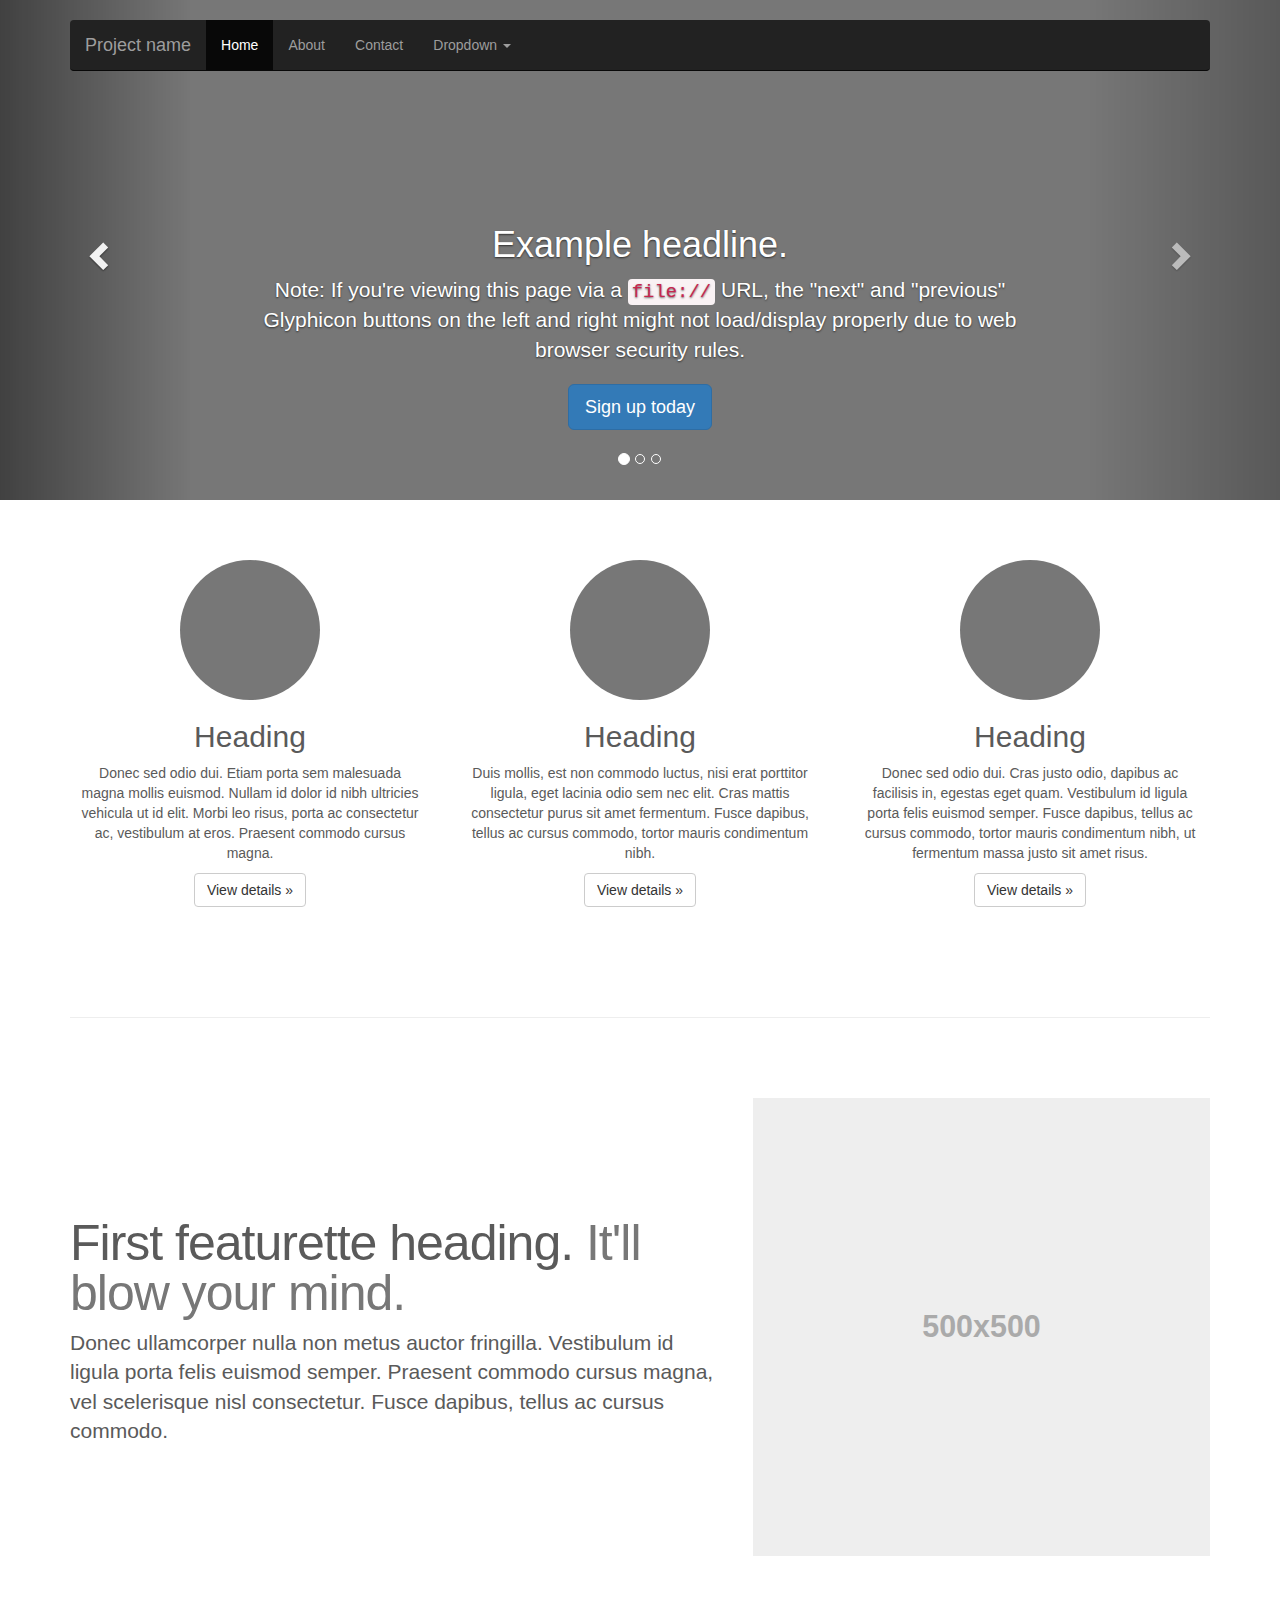
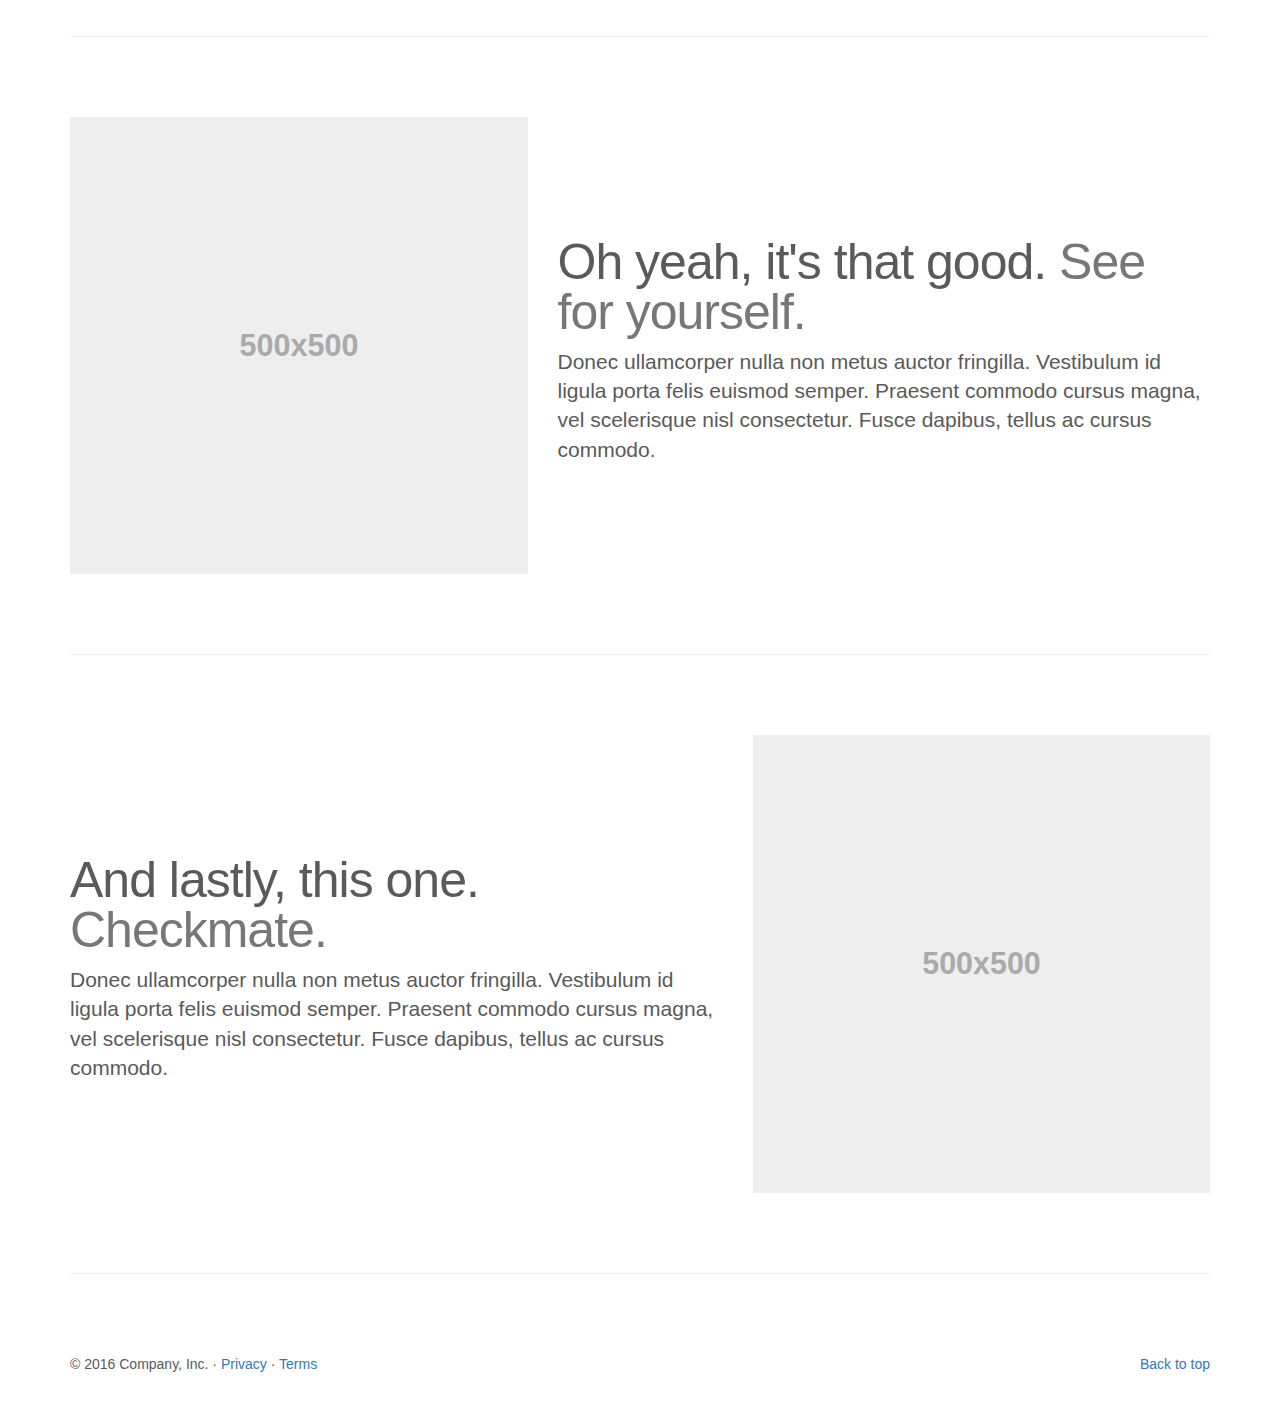
<file: Libs/Bootstrap/docs/examples/carousel/index.html>
<!DOCTYPE html>
<html lang="en">
  <head>
    <meta charset="utf-8">
    <meta http-equiv="X-UA-Compatible" content="IE=edge">
    <meta name="viewport" content="width=device-width, initial-scale=1">
    <!-- The above 3 meta tags *must* come first in the head; any other head content must come *after* these tags -->
    <meta name="description" content="">
    <meta name="author" content="">
    <link rel="icon" href="../../favicon.ico">

    <title>Carousel Template for Bootstrap</title>

    <!-- Bootstrap core CSS -->
    <link href="../../dist/css/bootstrap.min.css" rel="stylesheet">

    <!-- IE10 viewport hack for Surface/desktop Windows 8 bug -->
    <link href="../../assets/css/ie10-viewport-bug-workaround.css" rel="stylesheet">

    <!-- Just for debugging purposes. Don't actually copy these 2 lines! -->
    <!--[if lt IE 9]><script src="../../assets/js/ie8-responsive-file-warning.js"></script><![endif]-->
    <script src="../../assets/js/ie-emulation-modes-warning.js"></script>

    <!-- HTML5 shim and Respond.js for IE8 support of HTML5 elements and media queries -->
    <!--[if lt IE 9]>
      <script src="https://oss.maxcdn.com/html5shiv/3.7.3/html5shiv.min.js"></script>
      <script src="https://oss.maxcdn.com/respond/1.4.2/respond.min.js"></script>
    <![endif]-->

    <!-- Custom styles for this template -->
    <link href="carousel.css" rel="stylesheet">
  </head>
<!-- NAVBAR
================================================== -->
  <body>
    <div class="navbar-wrapper">
      <div class="container">

        <nav class="navbar navbar-inverse navbar-static-top">
          <div class="container">
            <div class="navbar-header">
              <button type="button" class="navbar-toggle collapsed" data-toggle="collapse" data-target="#navbar" aria-expanded="false" aria-controls="navbar">
                <span class="sr-only">Toggle navigation</span>
                <span class="icon-bar"></span>
                <span class="icon-bar"></span>
                <span class="icon-bar"></span>
              </button>
              <a class="navbar-brand" href="#">Project name</a>
            </div>
            <div id="navbar" class="navbar-collapse collapse">
              <ul class="nav navbar-nav">
                <li class="active"><a href="#">Home</a></li>
                <li><a href="#about">About</a></li>
                <li><a href="#contact">Contact</a></li>
                <li class="dropdown">
                  <a href="#" class="dropdown-toggle" data-toggle="dropdown" role="button" aria-haspopup="true" aria-expanded="false">Dropdown <span class="caret"></span></a>
                  <ul class="dropdown-menu">
                    <li><a href="#">Action</a></li>
                    <li><a href="#">Another action</a></li>
                    <li><a href="#">Something else here</a></li>
                    <li role="separator" class="divider"></li>
                    <li class="dropdown-header">Nav header</li>
                    <li><a href="#">Separated link</a></li>
                    <li><a href="#">One more separated link</a></li>
                  </ul>
                </li>
              </ul>
            </div>
          </div>
        </nav>

      </div>
    </div>


    <!-- Carousel
    ================================================== -->
    <div id="myCarousel" class="carousel slide" data-ride="carousel">
      <!-- Indicators -->
      <ol class="carousel-indicators">
        <li data-target="#myCarousel" data-slide-to="0" class="active"></li>
        <li data-target="#myCarousel" data-slide-to="1"></li>
        <li data-target="#myCarousel" data-slide-to="2"></li>
      </ol>
      <div class="carousel-inner" role="listbox">
        <div class="item active">
          <img class="first-slide" src="[data-uri]" alt="First slide">
          <div class="container">
            <div class="carousel-caption">
              <h1>Example headline.</h1>
              <p>Note: If you're viewing this page via a <code>file://</code> URL, the "next" and "previous" Glyphicon buttons on the left and right might not load/display properly due to web browser security rules.</p>
              <p><a class="btn btn-lg btn-primary" href="#" role="button">Sign up today</a></p>
            </div>
          </div>
        </div>
        <div class="item">
          <img class="second-slide" src="[data-uri]" alt="Second slide">
          <div class="container">
            <div class="carousel-caption">
              <h1>Another example headline.</h1>
              <p>Cras justo odio, dapibus ac facilisis in, egestas eget quam. Donec id elit non mi porta gravida at eget metus. Nullam id dolor id nibh ultricies vehicula ut id elit.</p>
              <p><a class="btn btn-lg btn-primary" href="#" role="button">Learn more</a></p>
            </div>
          </div>
        </div>
        <div class="item">
          <img class="third-slide" src="[data-uri]" alt="Third slide">
          <div class="container">
            <div class="carousel-caption">
              <h1>One more for good measure.</h1>
              <p>Cras justo odio, dapibus ac facilisis in, egestas eget quam. Donec id elit non mi porta gravida at eget metus. Nullam id dolor id nibh ultricies vehicula ut id elit.</p>
              <p><a class="btn btn-lg btn-primary" href="#" role="button">Browse gallery</a></p>
            </div>
          </div>
        </div>
      </div>
      <a class="left carousel-control" href="#myCarousel" role="button" data-slide="prev">
        <span class="glyphicon glyphicon-chevron-left" aria-hidden="true"></span>
        <span class="sr-only">Previous</span>
      </a>
      <a class="right carousel-control" href="#myCarousel" role="button" data-slide="next">
        <span class="glyphicon glyphicon-chevron-right" aria-hidden="true"></span>
        <span class="sr-only">Next</span>
      </a>
    </div><!-- /.carousel -->


    <!-- Marketing messaging and featurettes
    ================================================== -->
    <!-- Wrap the rest of the page in another container to center all the content. -->

    <div class="container marketing">

      <!-- Three columns of text below the carousel -->
      <div class="row">
        <div class="col-lg-4">
          <img class="img-circle" src="[data-uri]" alt="Generic placeholder image" width="140" height="140">
          <h2>Heading</h2>
          <p>Donec sed odio dui. Etiam porta sem malesuada magna mollis euismod. Nullam id dolor id nibh ultricies vehicula ut id elit. Morbi leo risus, porta ac consectetur ac, vestibulum at eros. Praesent commodo cursus magna.</p>
          <p><a class="btn btn-default" href="#" role="button">View details &raquo;</a></p>
        </div><!-- /.col-lg-4 -->
        <div class="col-lg-4">
          <img class="img-circle" src="[data-uri]" alt="Generic placeholder image" width="140" height="140">
          <h2>Heading</h2>
          <p>Duis mollis, est non commodo luctus, nisi erat porttitor ligula, eget lacinia odio sem nec elit. Cras mattis consectetur purus sit amet fermentum. Fusce dapibus, tellus ac cursus commodo, tortor mauris condimentum nibh.</p>
          <p><a class="btn btn-default" href="#" role="button">View details &raquo;</a></p>
        </div><!-- /.col-lg-4 -->
        <div class="col-lg-4">
          <img class="img-circle" src="[data-uri]" alt="Generic placeholder image" width="140" height="140">
          <h2>Heading</h2>
          <p>Donec sed odio dui. Cras justo odio, dapibus ac facilisis in, egestas eget quam. Vestibulum id ligula porta felis euismod semper. Fusce dapibus, tellus ac cursus commodo, tortor mauris condimentum nibh, ut fermentum massa justo sit amet risus.</p>
          <p><a class="btn btn-default" href="#" role="button">View details &raquo;</a></p>
        </div><!-- /.col-lg-4 -->
      </div><!-- /.row -->


      <!-- START THE FEATURETTES -->

      <hr class="featurette-divider">

      <div class="row featurette">
        <div class="col-md-7">
          <h2 class="featurette-heading">First featurette heading. <span class="text-muted">It'll blow your mind.</span></h2>
          <p class="lead">Donec ullamcorper nulla non metus auctor fringilla. Vestibulum id ligula porta felis euismod semper. Praesent commodo cursus magna, vel scelerisque nisl consectetur. Fusce dapibus, tellus ac cursus commodo.</p>
        </div>
        <div class="col-md-5">
          <img class="featurette-image img-responsive center-block" data-src="holder.js/500x500/auto" alt="Generic placeholder image">
        </div>
      </div>

      <hr class="featurette-divider">

      <div class="row featurette">
        <div class="col-md-7 col-md-push-5">
          <h2 class="featurette-heading">Oh yeah, it's that good. <span class="text-muted">See for yourself.</span></h2>
          <p class="lead">Donec ullamcorper nulla non metus auctor fringilla. Vestibulum id ligula porta felis euismod semper. Praesent commodo cursus magna, vel scelerisque nisl consectetur. Fusce dapibus, tellus ac cursus commodo.</p>
        </div>
        <div class="col-md-5 col-md-pull-7">
          <img class="featurette-image img-responsive center-block" data-src="holder.js/500x500/auto" alt="Generic placeholder image">
        </div>
      </div>

      <hr class="featurette-divider">

      <div class="row featurette">
        <div class="col-md-7">
          <h2 class="featurette-heading">And lastly, this one. <span class="text-muted">Checkmate.</span></h2>
          <p class="lead">Donec ullamcorper nulla non metus auctor fringilla. Vestibulum id ligula porta felis euismod semper. Praesent commodo cursus magna, vel scelerisque nisl consectetur. Fusce dapibus, tellus ac cursus commodo.</p>
        </div>
        <div class="col-md-5">
          <img class="featurette-image img-responsive center-block" data-src="holder.js/500x500/auto" alt="Generic placeholder image">
        </div>
      </div>

      <hr class="featurette-divider">

      <!-- /END THE FEATURETTES -->


      <!-- FOOTER -->
      <footer>
        <p class="pull-right"><a href="#">Back to top</a></p>
        <p>&copy; 2016 Company, Inc. &middot; <a href="#">Privacy</a> &middot; <a href="#">Terms</a></p>
      </footer>

    </div><!-- /.container -->


    <!-- Bootstrap core JavaScript
    ================================================== -->
    <!-- Placed at the end of the document so the pages load faster -->
    <script src="https://ajax.googleapis.com/ajax/libs/jquery/1.12.4/jquery.min.js"></script>
    <script>window.jQuery || document.write('<script src="../../assets/js/vendor/jquery.min.js"><\/script>')</script>
    <script src="../../dist/js/bootstrap.min.js"></script>
    <!-- Just to make our placeholder images work. Don't actually copy the next line! -->
    <script src="../../assets/js/vendor/holder.min.js"></script>
    <!-- IE10 viewport hack for Surface/desktop Windows 8 bug -->
    <script src="../../assets/js/ie10-viewport-bug-workaround.js"></script>
  </body>
</html>
</file>
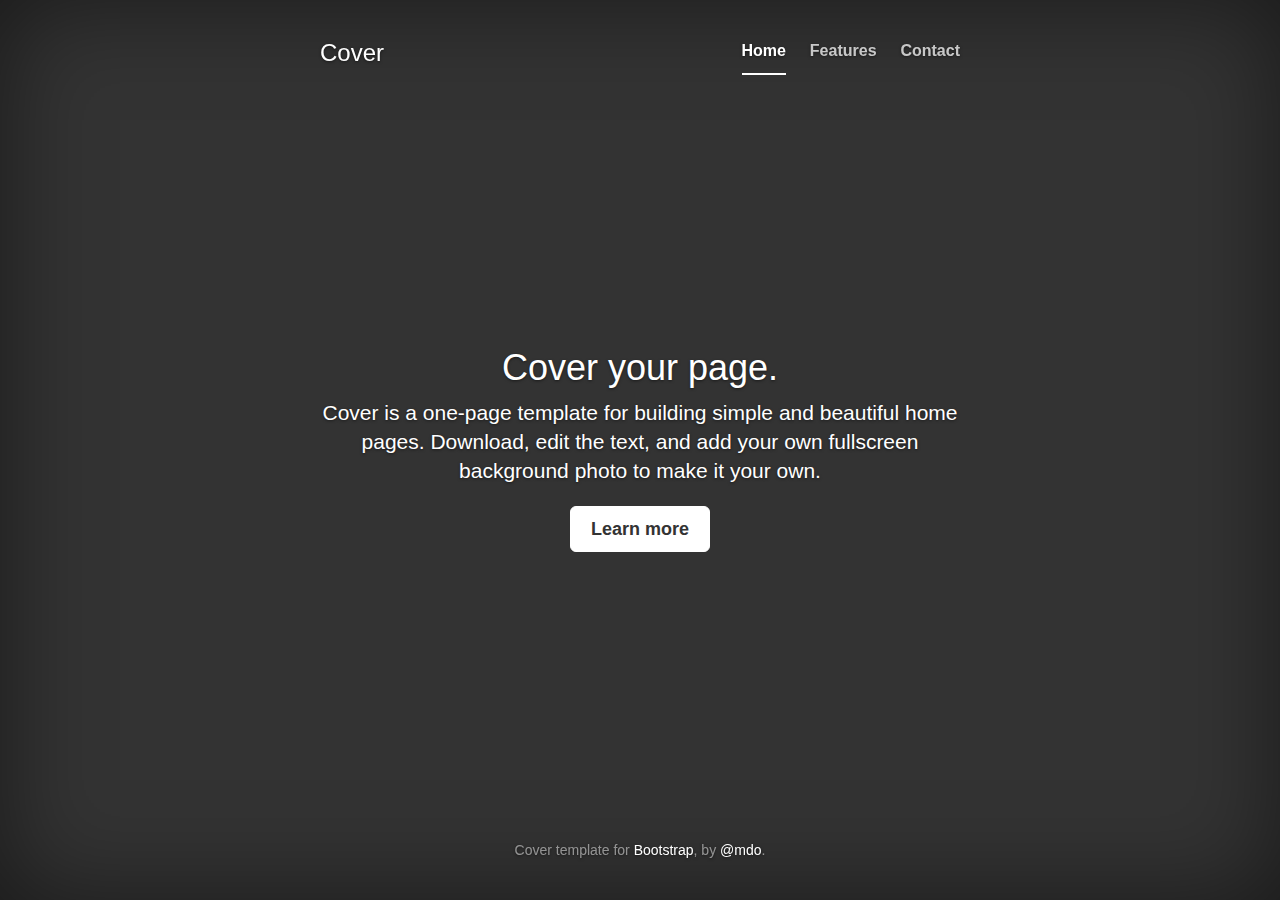
<file: Libs/Bootstrap/docs/examples/cover/index.html>
<!DOCTYPE html>
<html lang="en">
  <head>
    <meta charset="utf-8">
    <meta http-equiv="X-UA-Compatible" content="IE=edge">
    <meta name="viewport" content="width=device-width, initial-scale=1">
    <!-- The above 3 meta tags *must* come first in the head; any other head content must come *after* these tags -->
    <meta name="description" content="">
    <meta name="author" content="">
    <link rel="icon" href="../../favicon.ico">

    <title>Cover Template for Bootstrap</title>

    <!-- Bootstrap core CSS -->
    <link href="../../dist/css/bootstrap.min.css" rel="stylesheet">

    <!-- IE10 viewport hack for Surface/desktop Windows 8 bug -->
    <link href="../../assets/css/ie10-viewport-bug-workaround.css" rel="stylesheet">

    <!-- Custom styles for this template -->
    <link href="cover.css" rel="stylesheet">

    <!-- Just for debugging purposes. Don't actually copy these 2 lines! -->
    <!--[if lt IE 9]><script src="../../assets/js/ie8-responsive-file-warning.js"></script><![endif]-->
    <script src="../../assets/js/ie-emulation-modes-warning.js"></script>

    <!-- HTML5 shim and Respond.js for IE8 support of HTML5 elements and media queries -->
    <!--[if lt IE 9]>
      <script src="https://oss.maxcdn.com/html5shiv/3.7.3/html5shiv.min.js"></script>
      <script src="https://oss.maxcdn.com/respond/1.4.2/respond.min.js"></script>
    <![endif]-->
  </head>

  <body>

    <div class="site-wrapper">

      <div class="site-wrapper-inner">

        <div class="cover-container">

          <div class="masthead clearfix">
            <div class="inner">
              <h3 class="masthead-brand">Cover</h3>
              <nav>
                <ul class="nav masthead-nav">
                  <li class="active"><a href="#">Home</a></li>
                  <li><a href="#">Features</a></li>
                  <li><a href="#">Contact</a></li>
                </ul>
              </nav>
            </div>
          </div>

          <div class="inner cover">
            <h1 class="cover-heading">Cover your page.</h1>
            <p class="lead">Cover is a one-page template for building simple and beautiful home pages. Download, edit the text, and add your own fullscreen background photo to make it your own.</p>
            <p class="lead">
              <a href="#" class="btn btn-lg btn-default">Learn more</a>
            </p>
          </div>

          <div class="mastfoot">
            <div class="inner">
              <p>Cover template for <a href="http://getbootstrap.com">Bootstrap</a>, by <a href="https://twitter.com/mdo">@mdo</a>.</p>
            </div>
          </div>

        </div>

      </div>

    </div>

    <!-- Bootstrap core JavaScript
    ================================================== -->
    <!-- Placed at the end of the document so the pages load faster -->
    <script src="https://ajax.googleapis.com/ajax/libs/jquery/1.12.4/jquery.min.js"></script>
    <script>window.jQuery || document.write('<script src="../../assets/js/vendor/jquery.min.js"><\/script>')</script>
    <script src="../../dist/js/bootstrap.min.js"></script>
    <!-- IE10 viewport hack for Surface/desktop Windows 8 bug -->
    <script src="../../assets/js/ie10-viewport-bug-workaround.js"></script>
  </body>
</html>
</file>
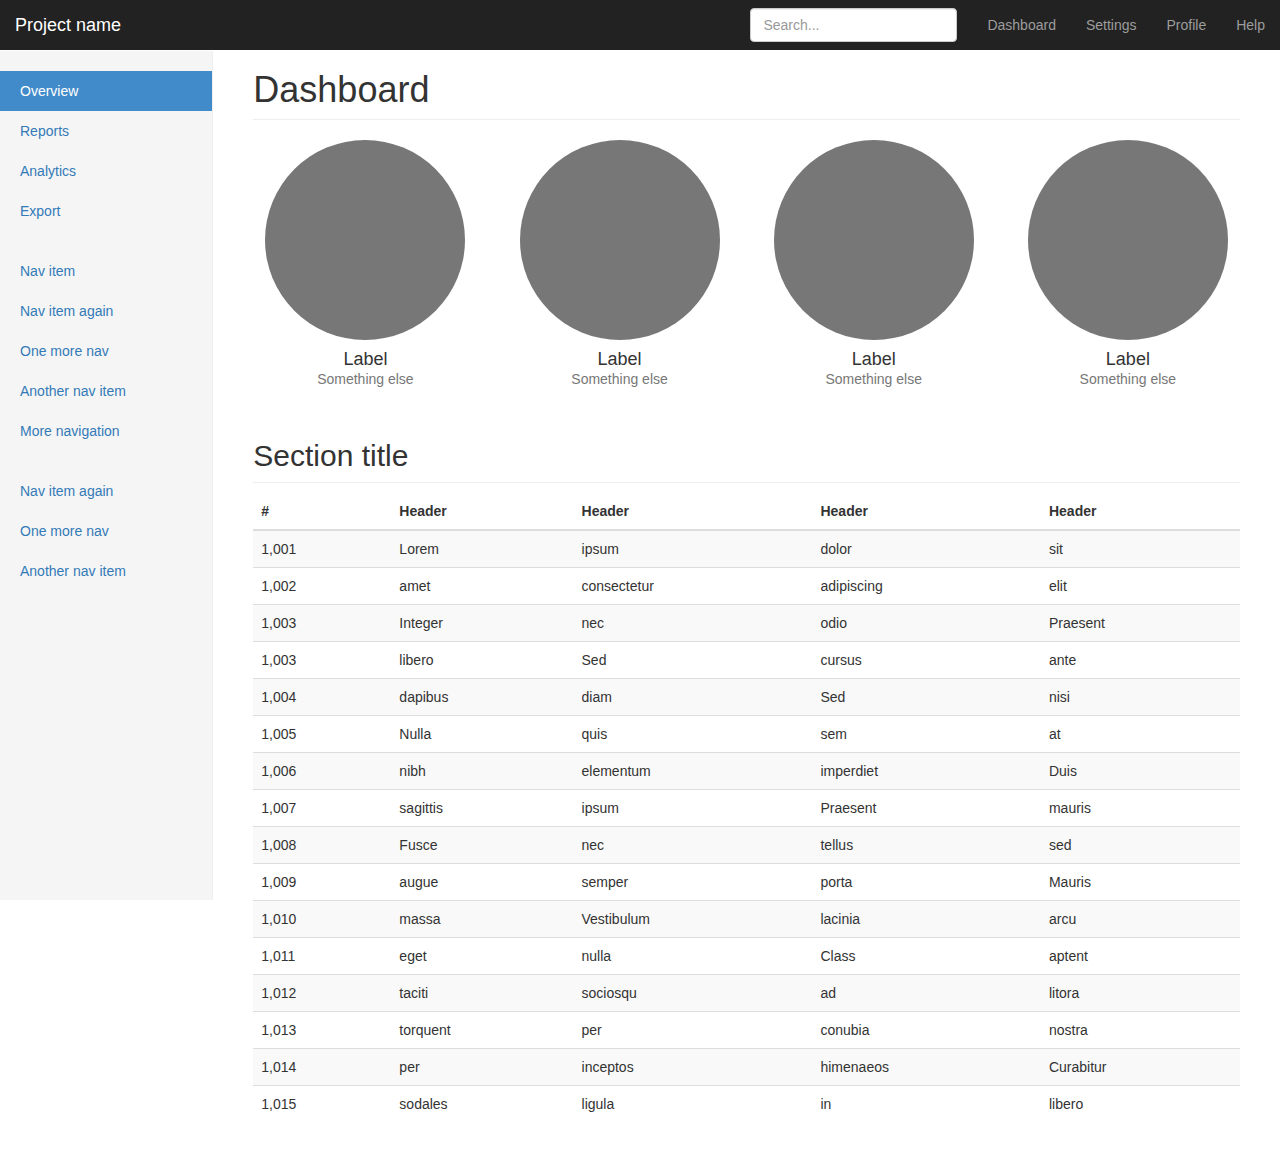
<file: Libs/Bootstrap/docs/examples/dashboard/index.html>
<!DOCTYPE html>
<html lang="en">
  <head>
    <meta charset="utf-8">
    <meta http-equiv="X-UA-Compatible" content="IE=edge">
    <meta name="viewport" content="width=device-width, initial-scale=1">
    <!-- The above 3 meta tags *must* come first in the head; any other head content must come *after* these tags -->
    <meta name="description" content="">
    <meta name="author" content="">
    <link rel="icon" href="../../favicon.ico">

    <title>Dashboard Template for Bootstrap</title>

    <!-- Bootstrap core CSS -->
    <link href="../../dist/css/bootstrap.min.css" rel="stylesheet">

    <!-- IE10 viewport hack for Surface/desktop Windows 8 bug -->
    <link href="../../assets/css/ie10-viewport-bug-workaround.css" rel="stylesheet">

    <!-- Custom styles for this template -->
    <link href="dashboard.css" rel="stylesheet">

    <!-- Just for debugging purposes. Don't actually copy these 2 lines! -->
    <!--[if lt IE 9]><script src="../../assets/js/ie8-responsive-file-warning.js"></script><![endif]-->
    <script src="../../assets/js/ie-emulation-modes-warning.js"></script>

    <!-- HTML5 shim and Respond.js for IE8 support of HTML5 elements and media queries -->
    <!--[if lt IE 9]>
      <script src="https://oss.maxcdn.com/html5shiv/3.7.3/html5shiv.min.js"></script>
      <script src="https://oss.maxcdn.com/respond/1.4.2/respond.min.js"></script>
    <![endif]-->
  </head>

  <body>

    <nav class="navbar navbar-inverse navbar-fixed-top">
      <div class="container-fluid">
        <div class="navbar-header">
          <button type="button" class="navbar-toggle collapsed" data-toggle="collapse" data-target="#navbar" aria-expanded="false" aria-controls="navbar">
            <span class="sr-only">Toggle navigation</span>
            <span class="icon-bar"></span>
            <span class="icon-bar"></span>
            <span class="icon-bar"></span>
          </button>
          <a class="navbar-brand" href="#">Project name</a>
        </div>
        <div id="navbar" class="navbar-collapse collapse">
          <ul class="nav navbar-nav navbar-right">
            <li><a href="#">Dashboard</a></li>
            <li><a href="#">Settings</a></li>
            <li><a href="#">Profile</a></li>
            <li><a href="#">Help</a></li>
          </ul>
          <form class="navbar-form navbar-right">
            <input type="text" class="form-control" placeholder="Search...">
          </form>
        </div>
      </div>
    </nav>

    <div class="container-fluid">
      <div class="row">
        <div class="col-sm-3 col-md-2 sidebar">
          <ul class="nav nav-sidebar">
            <li class="active"><a href="#">Overview <span class="sr-only">(current)</span></a></li>
            <li><a href="#">Reports</a></li>
            <li><a href="#">Analytics</a></li>
            <li><a href="#">Export</a></li>
          </ul>
          <ul class="nav nav-sidebar">
            <li><a href="">Nav item</a></li>
            <li><a href="">Nav item again</a></li>
            <li><a href="">One more nav</a></li>
            <li><a href="">Another nav item</a></li>
            <li><a href="">More navigation</a></li>
          </ul>
          <ul class="nav nav-sidebar">
            <li><a href="">Nav item again</a></li>
            <li><a href="">One more nav</a></li>
            <li><a href="">Another nav item</a></li>
          </ul>
        </div>
        <div class="col-sm-9 col-sm-offset-3 col-md-10 col-md-offset-2 main">
          <h1 class="page-header">Dashboard</h1>

          <div class="row placeholders">
            <div class="col-xs-6 col-sm-3 placeholder">
              <img src="[data-uri]" width="200" height="200" class="img-responsive" alt="Generic placeholder thumbnail">
              <h4>Label</h4>
              <span class="text-muted">Something else</span>
            </div>
            <div class="col-xs-6 col-sm-3 placeholder">
              <img src="[data-uri]" width="200" height="200" class="img-responsive" alt="Generic placeholder thumbnail">
              <h4>Label</h4>
              <span class="text-muted">Something else</span>
            </div>
            <div class="col-xs-6 col-sm-3 placeholder">
              <img src="[data-uri]" width="200" height="200" class="img-responsive" alt="Generic placeholder thumbnail">
              <h4>Label</h4>
              <span class="text-muted">Something else</span>
            </div>
            <div class="col-xs-6 col-sm-3 placeholder">
              <img src="[data-uri]" width="200" height="200" class="img-responsive" alt="Generic placeholder thumbnail">
              <h4>Label</h4>
              <span class="text-muted">Something else</span>
            </div>
          </div>

          <h2 class="sub-header">Section title</h2>
          <div class="table-responsive">
            <table class="table table-striped">
              <thead>
                <tr>
                  <th>#</th>
                  <th>Header</th>
                  <th>Header</th>
                  <th>Header</th>
                  <th>Header</th>
                </tr>
              </thead>
              <tbody>
                <tr>
                  <td>1,001</td>
                  <td>Lorem</td>
                  <td>ipsum</td>
                  <td>dolor</td>
                  <td>sit</td>
                </tr>
                <tr>
                  <td>1,002</td>
                  <td>amet</td>
                  <td>consectetur</td>
                  <td>adipiscing</td>
                  <td>elit</td>
                </tr>
                <tr>
                  <td>1,003</td>
                  <td>Integer</td>
                  <td>nec</td>
                  <td>odio</td>
                  <td>Praesent</td>
                </tr>
                <tr>
                  <td>1,003</td>
                  <td>libero</td>
                  <td>Sed</td>
                  <td>cursus</td>
                  <td>ante</td>
                </tr>
                <tr>
                  <td>1,004</td>
                  <td>dapibus</td>
                  <td>diam</td>
                  <td>Sed</td>
                  <td>nisi</td>
                </tr>
                <tr>
                  <td>1,005</td>
                  <td>Nulla</td>
                  <td>quis</td>
                  <td>sem</td>
                  <td>at</td>
                </tr>
                <tr>
                  <td>1,006</td>
                  <td>nibh</td>
                  <td>elementum</td>
                  <td>imperdiet</td>
                  <td>Duis</td>
                </tr>
                <tr>
                  <td>1,007</td>
                  <td>sagittis</td>
                  <td>ipsum</td>
                  <td>Praesent</td>
                  <td>mauris</td>
                </tr>
                <tr>
                  <td>1,008</td>
                  <td>Fusce</td>
                  <td>nec</td>
                  <td>tellus</td>
                  <td>sed</td>
                </tr>
                <tr>
                  <td>1,009</td>
                  <td>augue</td>
                  <td>semper</td>
                  <td>porta</td>
                  <td>Mauris</td>
                </tr>
                <tr>
                  <td>1,010</td>
                  <td>massa</td>
                  <td>Vestibulum</td>
                  <td>lacinia</td>
                  <td>arcu</td>
                </tr>
                <tr>
                  <td>1,011</td>
                  <td>eget</td>
                  <td>nulla</td>
                  <td>Class</td>
                  <td>aptent</td>
                </tr>
                <tr>
                  <td>1,012</td>
                  <td>taciti</td>
                  <td>sociosqu</td>
                  <td>ad</td>
                  <td>litora</td>
                </tr>
                <tr>
                  <td>1,013</td>
                  <td>torquent</td>
                  <td>per</td>
                  <td>conubia</td>
                  <td>nostra</td>
                </tr>
                <tr>
                  <td>1,014</td>
                  <td>per</td>
                  <td>inceptos</td>
                  <td>himenaeos</td>
                  <td>Curabitur</td>
                </tr>
                <tr>
                  <td>1,015</td>
                  <td>sodales</td>
                  <td>ligula</td>
                  <td>in</td>
                  <td>libero</td>
                </tr>
              </tbody>
            </table>
          </div>
        </div>
      </div>
    </div>

    <!-- Bootstrap core JavaScript
    ================================================== -->
    <!-- Placed at the end of the document so the pages load faster -->
    <script src="https://ajax.googleapis.com/ajax/libs/jquery/1.12.4/jquery.min.js"></script>
    <script>window.jQuery || document.write('<script src="../../assets/js/vendor/jquery.min.js"><\/script>')</script>
    <script src="../../dist/js/bootstrap.min.js"></script>
    <!-- Just to make our placeholder images work. Don't actually copy the next line! -->
    <script src="../../assets/js/vendor/holder.min.js"></script>
    <!-- IE10 viewport hack for Surface/desktop Windows 8 bug -->
    <script src="../../assets/js/ie10-viewport-bug-workaround.js"></script>
  </body>
</html>
</file>
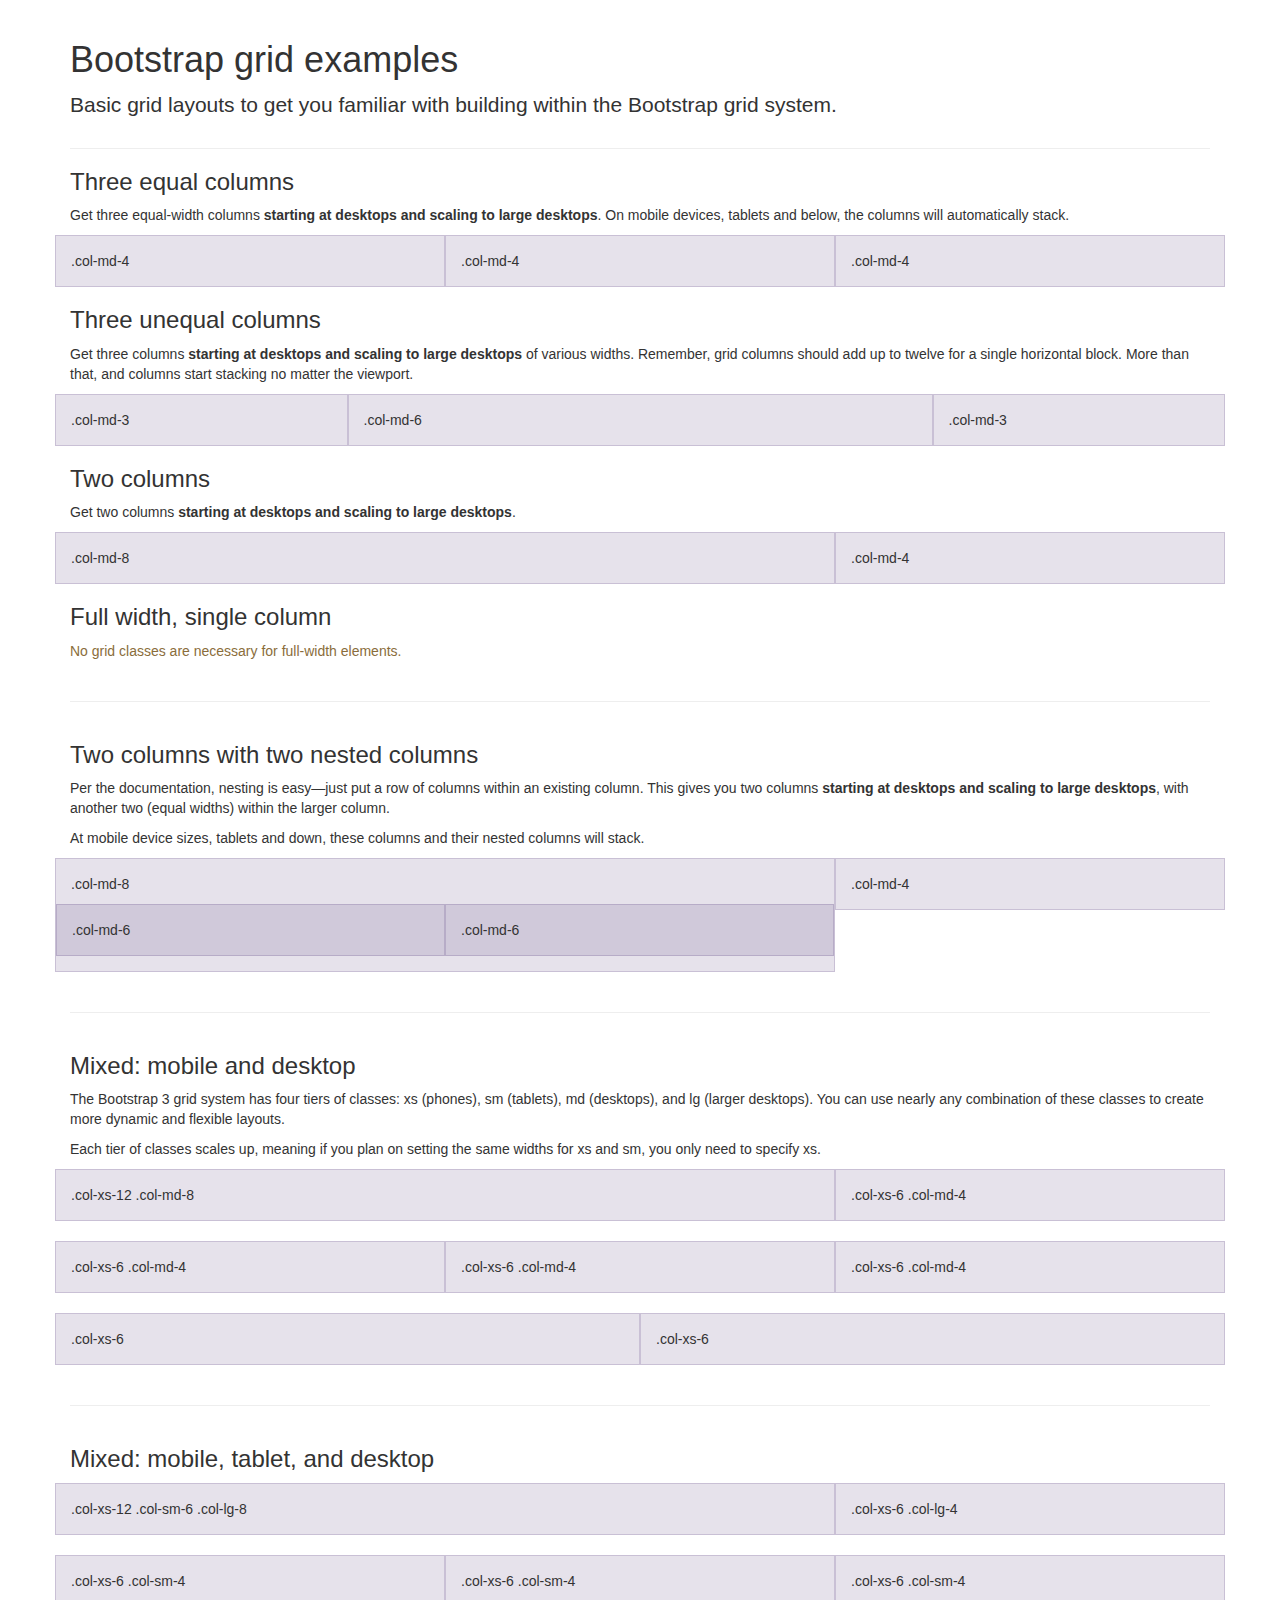
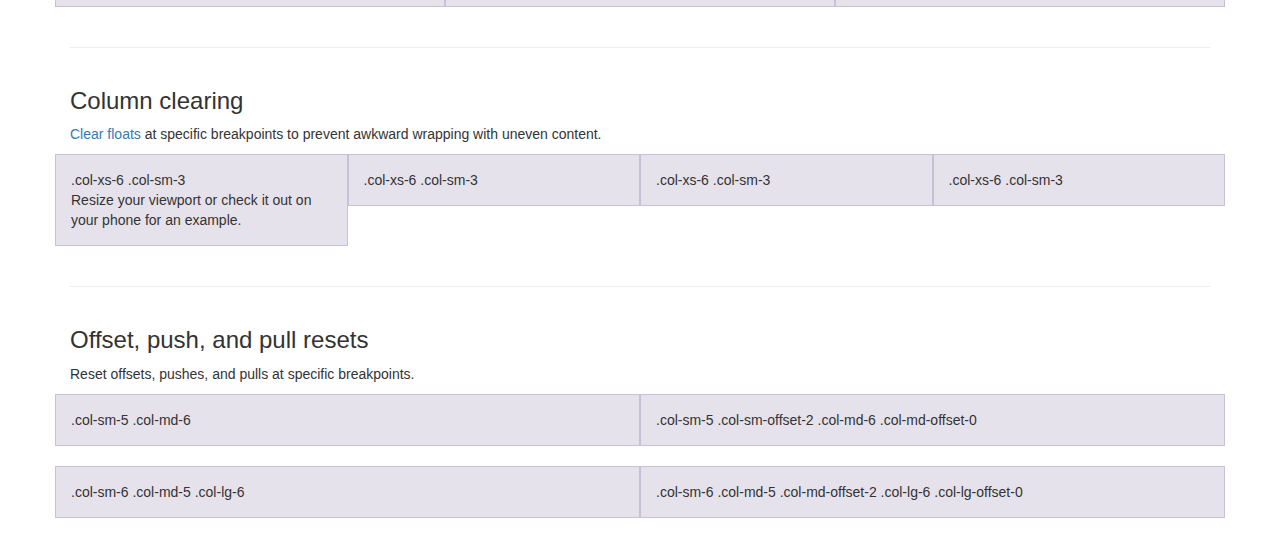
<file: Libs/Bootstrap/docs/examples/grid/index.html>
<!DOCTYPE html>
<html lang="en">
  <head>
    <meta charset="utf-8">
    <meta http-equiv="X-UA-Compatible" content="IE=edge">
    <meta name="viewport" content="width=device-width, initial-scale=1">
    <!-- The above 3 meta tags *must* come first in the head; any other head content must come *after* these tags -->
    <meta name="description" content="">
    <meta name="author" content="">
    <link rel="icon" href="../../favicon.ico">

    <title>Grid Template for Bootstrap</title>

    <!-- Bootstrap core CSS -->
    <link href="../../dist/css/bootstrap.min.css" rel="stylesheet">

    <!-- IE10 viewport hack for Surface/desktop Windows 8 bug -->
    <link href="../../assets/css/ie10-viewport-bug-workaround.css" rel="stylesheet">

    <!-- Custom styles for this template -->
    <link href="grid.css" rel="stylesheet">

    <!-- Just for debugging purposes. Don't actually copy these 2 lines! -->
    <!--[if lt IE 9]><script src="../../assets/js/ie8-responsive-file-warning.js"></script><![endif]-->
    <script src="../../assets/js/ie-emulation-modes-warning.js"></script>

    <!-- HTML5 shim and Respond.js for IE8 support of HTML5 elements and media queries -->
    <!--[if lt IE 9]>
      <script src="https://oss.maxcdn.com/html5shiv/3.7.3/html5shiv.min.js"></script>
      <script src="https://oss.maxcdn.com/respond/1.4.2/respond.min.js"></script>
    <![endif]-->
  </head>

  <body>
    <div class="container">

      <div class="page-header">
        <h1>Bootstrap grid examples</h1>
        <p class="lead">Basic grid layouts to get you familiar with building within the Bootstrap grid system.</p>
      </div>

      <h3>Three equal columns</h3>
      <p>Get three equal-width columns <strong>starting at desktops and scaling to large desktops</strong>. On mobile devices, tablets and below, the columns will automatically stack.</p>
      <div class="row">
        <div class="col-md-4">.col-md-4</div>
        <div class="col-md-4">.col-md-4</div>
        <div class="col-md-4">.col-md-4</div>
      </div>

      <h3>Three unequal columns</h3>
      <p>Get three columns <strong>starting at desktops and scaling to large desktops</strong> of various widths. Remember, grid columns should add up to twelve for a single horizontal block. More than that, and columns start stacking no matter the viewport.</p>
      <div class="row">
        <div class="col-md-3">.col-md-3</div>
        <div class="col-md-6">.col-md-6</div>
        <div class="col-md-3">.col-md-3</div>
      </div>

      <h3>Two columns</h3>
      <p>Get two columns <strong>starting at desktops and scaling to large desktops</strong>.</p>
      <div class="row">
        <div class="col-md-8">.col-md-8</div>
        <div class="col-md-4">.col-md-4</div>
      </div>

      <h3>Full width, single column</h3>
      <p class="text-warning">No grid classes are necessary for full-width elements.</p>

      <hr>

      <h3>Two columns with two nested columns</h3>
      <p>Per the documentation, nesting is easy—just put a row of columns within an existing column. This gives you two columns <strong>starting at desktops and scaling to large desktops</strong>, with another two (equal widths) within the larger column.</p>
      <p>At mobile device sizes, tablets and down, these columns and their nested columns will stack.</p>
      <div class="row">
        <div class="col-md-8">
          .col-md-8
          <div class="row">
            <div class="col-md-6">.col-md-6</div>
            <div class="col-md-6">.col-md-6</div>
          </div>
        </div>
        <div class="col-md-4">.col-md-4</div>
      </div>

      <hr>

      <h3>Mixed: mobile and desktop</h3>
      <p>The Bootstrap 3 grid system has four tiers of classes: xs (phones), sm (tablets), md (desktops), and lg (larger desktops). You can use nearly any combination of these classes to create more dynamic and flexible layouts.</p>
      <p>Each tier of classes scales up, meaning if you plan on setting the same widths for xs and sm, you only need to specify xs.</p>
      <div class="row">
        <div class="col-xs-12 col-md-8">.col-xs-12 .col-md-8</div>
        <div class="col-xs-6 col-md-4">.col-xs-6 .col-md-4</div>
      </div>
      <div class="row">
        <div class="col-xs-6 col-md-4">.col-xs-6 .col-md-4</div>
        <div class="col-xs-6 col-md-4">.col-xs-6 .col-md-4</div>
        <div class="col-xs-6 col-md-4">.col-xs-6 .col-md-4</div>
      </div>
      <div class="row">
        <div class="col-xs-6">.col-xs-6</div>
        <div class="col-xs-6">.col-xs-6</div>
      </div>

      <hr>

      <h3>Mixed: mobile, tablet, and desktop</h3>
      <p></p>
      <div class="row">
        <div class="col-xs-12 col-sm-6 col-lg-8">.col-xs-12 .col-sm-6 .col-lg-8</div>
        <div class="col-xs-6 col-lg-4">.col-xs-6 .col-lg-4</div>
      </div>
      <div class="row">
        <div class="col-xs-6 col-sm-4">.col-xs-6 .col-sm-4</div>
        <div class="col-xs-6 col-sm-4">.col-xs-6 .col-sm-4</div>
        <div class="col-xs-6 col-sm-4">.col-xs-6 .col-sm-4</div>
      </div>

      <hr>

      <h3>Column clearing</h3>
      <p><a href="http://getbootstrap.com/css/#grid-responsive-resets">Clear floats</a> at specific breakpoints to prevent awkward wrapping with uneven content.</p>
      <div class="row">
        <div class="col-xs-6 col-sm-3">
          .col-xs-6 .col-sm-3
          <br>
          Resize your viewport or check it out on your phone for an example.
        </div>
        <div class="col-xs-6 col-sm-3">.col-xs-6 .col-sm-3</div>

        <!-- Add the extra clearfix for only the required viewport -->
        <div class="clearfix visible-xs"></div>

        <div class="col-xs-6 col-sm-3">.col-xs-6 .col-sm-3</div>
        <div class="col-xs-6 col-sm-3">.col-xs-6 .col-sm-3</div>
      </div>

      <hr>

      <h3>Offset, push, and pull resets</h3>
      <p>Reset offsets, pushes, and pulls at specific breakpoints.</p>
      <div class="row">
        <div class="col-sm-5 col-md-6">.col-sm-5 .col-md-6</div>
        <div class="col-sm-5 col-sm-offset-2 col-md-6 col-md-offset-0">.col-sm-5 .col-sm-offset-2 .col-md-6 .col-md-offset-0</div>
      </div>
      <div class="row">
        <div class="col-sm-6 col-md-5 col-lg-6">.col-sm-6 .col-md-5 .col-lg-6</div>
        <div class="col-sm-6 col-md-5 col-md-offset-2 col-lg-6 col-lg-offset-0">.col-sm-6 .col-md-5 .col-md-offset-2 .col-lg-6 .col-lg-offset-0</div>
      </div>


    </div> <!-- /container -->


    <!-- IE10 viewport hack for Surface/desktop Windows 8 bug -->
    <script src="../../assets/js/ie10-viewport-bug-workaround.js"></script>
  </body>
</html>
</file>
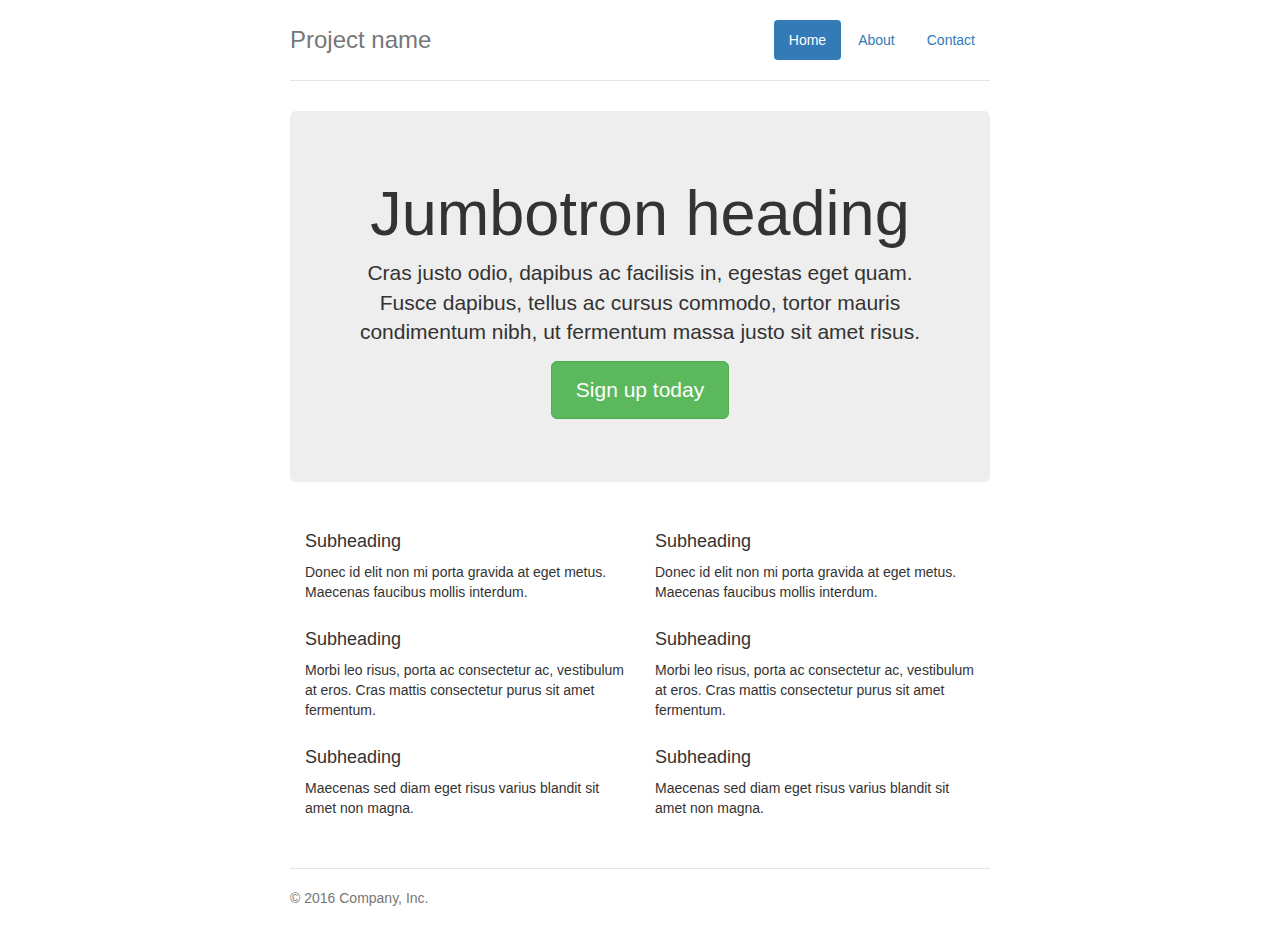
<file: Libs/Bootstrap/docs/examples/jumbotron-narrow/index.html>
<!DOCTYPE html>
<html lang="en">
  <head>
    <meta charset="utf-8">
    <meta http-equiv="X-UA-Compatible" content="IE=edge">
    <meta name="viewport" content="width=device-width, initial-scale=1">
    <!-- The above 3 meta tags *must* come first in the head; any other head content must come *after* these tags -->
    <meta name="description" content="">
    <meta name="author" content="">
    <link rel="icon" href="../../favicon.ico">

    <title>Narrow Jumbotron Template for Bootstrap</title>

    <!-- Bootstrap core CSS -->
    <link href="../../dist/css/bootstrap.min.css" rel="stylesheet">

    <!-- IE10 viewport hack for Surface/desktop Windows 8 bug -->
    <link href="../../assets/css/ie10-viewport-bug-workaround.css" rel="stylesheet">

    <!-- Custom styles for this template -->
    <link href="jumbotron-narrow.css" rel="stylesheet">

    <!-- Just for debugging purposes. Don't actually copy these 2 lines! -->
    <!--[if lt IE 9]><script src="../../assets/js/ie8-responsive-file-warning.js"></script><![endif]-->
    <script src="../../assets/js/ie-emulation-modes-warning.js"></script>

    <!-- HTML5 shim and Respond.js for IE8 support of HTML5 elements and media queries -->
    <!--[if lt IE 9]>
      <script src="https://oss.maxcdn.com/html5shiv/3.7.3/html5shiv.min.js"></script>
      <script src="https://oss.maxcdn.com/respond/1.4.2/respond.min.js"></script>
    <![endif]-->
  </head>

  <body>

    <div class="container">
      <div class="header clearfix">
        <nav>
          <ul class="nav nav-pills pull-right">
            <li role="presentation" class="active"><a href="#">Home</a></li>
            <li role="presentation"><a href="#">About</a></li>
            <li role="presentation"><a href="#">Contact</a></li>
          </ul>
        </nav>
        <h3 class="text-muted">Project name</h3>
      </div>

      <div class="jumbotron">
        <h1>Jumbotron heading</h1>
        <p class="lead">Cras justo odio, dapibus ac facilisis in, egestas eget quam. Fusce dapibus, tellus ac cursus commodo, tortor mauris condimentum nibh, ut fermentum massa justo sit amet risus.</p>
        <p><a class="btn btn-lg btn-success" href="#" role="button">Sign up today</a></p>
      </div>

      <div class="row marketing">
        <div class="col-lg-6">
          <h4>Subheading</h4>
          <p>Donec id elit non mi porta gravida at eget metus. Maecenas faucibus mollis interdum.</p>

          <h4>Subheading</h4>
          <p>Morbi leo risus, porta ac consectetur ac, vestibulum at eros. Cras mattis consectetur purus sit amet fermentum.</p>

          <h4>Subheading</h4>
          <p>Maecenas sed diam eget risus varius blandit sit amet non magna.</p>
        </div>

        <div class="col-lg-6">
          <h4>Subheading</h4>
          <p>Donec id elit non mi porta gravida at eget metus. Maecenas faucibus mollis interdum.</p>

          <h4>Subheading</h4>
          <p>Morbi leo risus, porta ac consectetur ac, vestibulum at eros. Cras mattis consectetur purus sit amet fermentum.</p>

          <h4>Subheading</h4>
          <p>Maecenas sed diam eget risus varius blandit sit amet non magna.</p>
        </div>
      </div>

      <footer class="footer">
        <p>&copy; 2016 Company, Inc.</p>
      </footer>

    </div> <!-- /container -->


    <!-- IE10 viewport hack for Surface/desktop Windows 8 bug -->
    <script src="../../assets/js/ie10-viewport-bug-workaround.js"></script>
  </body>
</html>
</file>
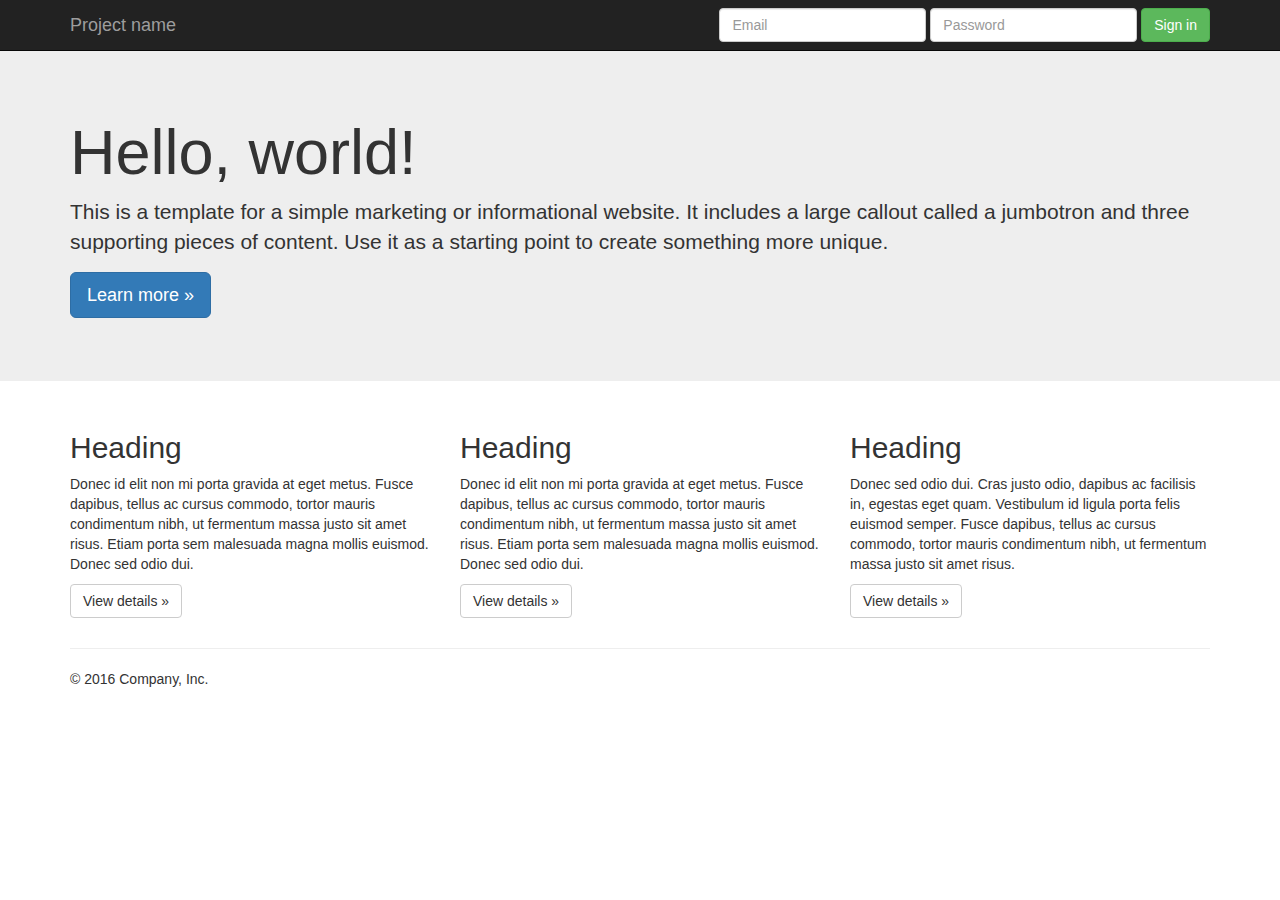
<file: Libs/Bootstrap/docs/examples/jumbotron/index.html>
<!DOCTYPE html>
<html lang="en">
  <head>
    <meta charset="utf-8">
    <meta http-equiv="X-UA-Compatible" content="IE=edge">
    <meta name="viewport" content="width=device-width, initial-scale=1">
    <!-- The above 3 meta tags *must* come first in the head; any other head content must come *after* these tags -->
    <meta name="description" content="">
    <meta name="author" content="">
    <link rel="icon" href="../../favicon.ico">

    <title>Jumbotron Template for Bootstrap</title>

    <!-- Bootstrap core CSS -->
    <link href="../../dist/css/bootstrap.min.css" rel="stylesheet">

    <!-- IE10 viewport hack for Surface/desktop Windows 8 bug -->
    <link href="../../assets/css/ie10-viewport-bug-workaround.css" rel="stylesheet">

    <!-- Custom styles for this template -->
    <link href="jumbotron.css" rel="stylesheet">

    <!-- Just for debugging purposes. Don't actually copy these 2 lines! -->
    <!--[if lt IE 9]><script src="../../assets/js/ie8-responsive-file-warning.js"></script><![endif]-->
    <script src="../../assets/js/ie-emulation-modes-warning.js"></script>

    <!-- HTML5 shim and Respond.js for IE8 support of HTML5 elements and media queries -->
    <!--[if lt IE 9]>
      <script src="https://oss.maxcdn.com/html5shiv/3.7.3/html5shiv.min.js"></script>
      <script src="https://oss.maxcdn.com/respond/1.4.2/respond.min.js"></script>
    <![endif]-->
  </head>

  <body>

    <nav class="navbar navbar-inverse navbar-fixed-top">
      <div class="container">
        <div class="navbar-header">
          <button type="button" class="navbar-toggle collapsed" data-toggle="collapse" data-target="#navbar" aria-expanded="false" aria-controls="navbar">
            <span class="sr-only">Toggle navigation</span>
            <span class="icon-bar"></span>
            <span class="icon-bar"></span>
            <span class="icon-bar"></span>
          </button>
          <a class="navbar-brand" href="#">Project name</a>
        </div>
        <div id="navbar" class="navbar-collapse collapse">
          <form class="navbar-form navbar-right">
            <div class="form-group">
              <input type="text" placeholder="Email" class="form-control">
            </div>
            <div class="form-group">
              <input type="password" placeholder="Password" class="form-control">
            </div>
            <button type="submit" class="btn btn-success">Sign in</button>
          </form>
        </div><!--/.navbar-collapse -->
      </div>
    </nav>

    <!-- Main jumbotron for a primary marketing message or call to action -->
    <div class="jumbotron">
      <div class="container">
        <h1>Hello, world!</h1>
        <p>This is a template for a simple marketing or informational website. It includes a large callout called a jumbotron and three supporting pieces of content. Use it as a starting point to create something more unique.</p>
        <p><a class="btn btn-primary btn-lg" href="#" role="button">Learn more &raquo;</a></p>
      </div>
    </div>

    <div class="container">
      <!-- Example row of columns -->
      <div class="row">
        <div class="col-md-4">
          <h2>Heading</h2>
          <p>Donec id elit non mi porta gravida at eget metus. Fusce dapibus, tellus ac cursus commodo, tortor mauris condimentum nibh, ut fermentum massa justo sit amet risus. Etiam porta sem malesuada magna mollis euismod. Donec sed odio dui. </p>
          <p><a class="btn btn-default" href="#" role="button">View details &raquo;</a></p>
        </div>
        <div class="col-md-4">
          <h2>Heading</h2>
          <p>Donec id elit non mi porta gravida at eget metus. Fusce dapibus, tellus ac cursus commodo, tortor mauris condimentum nibh, ut fermentum massa justo sit amet risus. Etiam porta sem malesuada magna mollis euismod. Donec sed odio dui. </p>
          <p><a class="btn btn-default" href="#" role="button">View details &raquo;</a></p>
       </div>
        <div class="col-md-4">
          <h2>Heading</h2>
          <p>Donec sed odio dui. Cras justo odio, dapibus ac facilisis in, egestas eget quam. Vestibulum id ligula porta felis euismod semper. Fusce dapibus, tellus ac cursus commodo, tortor mauris condimentum nibh, ut fermentum massa justo sit amet risus.</p>
          <p><a class="btn btn-default" href="#" role="button">View details &raquo;</a></p>
        </div>
      </div>

      <hr>

      <footer>
        <p>&copy; 2016 Company, Inc.</p>
      </footer>
    </div> <!-- /container -->


    <!-- Bootstrap core JavaScript
    ================================================== -->
    <!-- Placed at the end of the document so the pages load faster -->
    <script src="https://ajax.googleapis.com/ajax/libs/jquery/1.12.4/jquery.min.js"></script>
    <script>window.jQuery || document.write('<script src="../../assets/js/vendor/jquery.min.js"><\/script>')</script>
    <script src="../../dist/js/bootstrap.min.js"></script>
    <!-- IE10 viewport hack for Surface/desktop Windows 8 bug -->
    <script src="../../assets/js/ie10-viewport-bug-workaround.js"></script>
  </body>
</html>
</file>
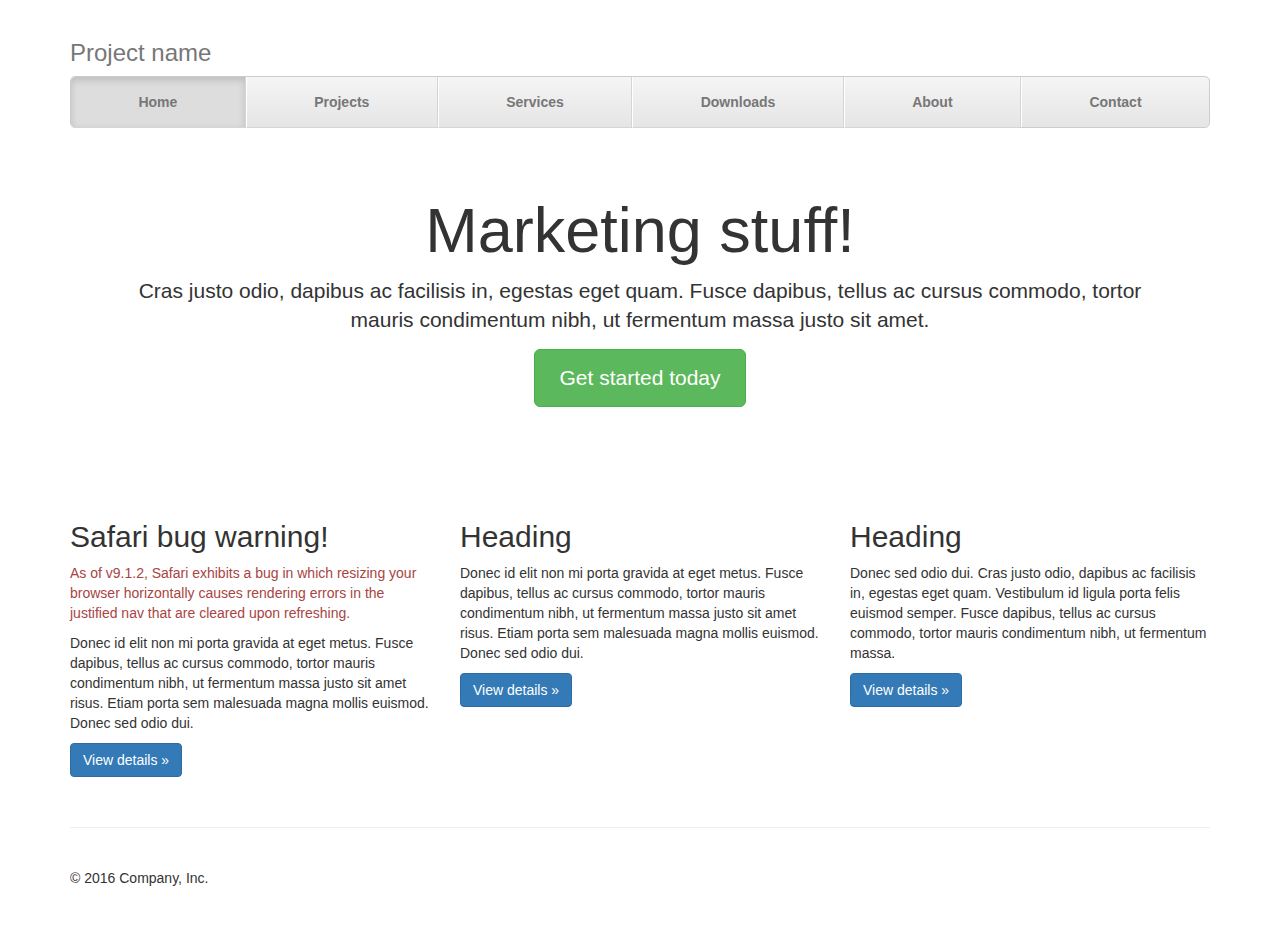
<file: Libs/Bootstrap/docs/examples/justified-nav/index.html>
<!DOCTYPE html>
<html lang="en">
  <head>
    <meta charset="utf-8">
    <meta http-equiv="X-UA-Compatible" content="IE=edge">
    <meta name="viewport" content="width=device-width, initial-scale=1">
    <!-- The above 3 meta tags *must* come first in the head; any other head content must come *after* these tags -->
    <meta name="description" content="">
    <meta name="author" content="">
    <link rel="icon" href="../../favicon.ico">

    <title>Justified Nav Template for Bootstrap</title>

    <!-- Bootstrap core CSS -->
    <link href="../../dist/css/bootstrap.min.css" rel="stylesheet">

    <!-- IE10 viewport hack for Surface/desktop Windows 8 bug -->
    <link href="../../assets/css/ie10-viewport-bug-workaround.css" rel="stylesheet">

    <!-- Custom styles for this template -->
    <link href="justified-nav.css" rel="stylesheet">

    <!-- Just for debugging purposes. Don't actually copy these 2 lines! -->
    <!--[if lt IE 9]><script src="../../assets/js/ie8-responsive-file-warning.js"></script><![endif]-->
    <script src="../../assets/js/ie-emulation-modes-warning.js"></script>

    <!-- HTML5 shim and Respond.js for IE8 support of HTML5 elements and media queries -->
    <!--[if lt IE 9]>
      <script src="https://oss.maxcdn.com/html5shiv/3.7.3/html5shiv.min.js"></script>
      <script src="https://oss.maxcdn.com/respond/1.4.2/respond.min.js"></script>
    <![endif]-->
  </head>

  <body>

    <div class="container">

      <!-- The justified navigation menu is meant for single line per list item.
           Multiple lines will require custom code not provided by Bootstrap. -->
      <div class="masthead">
        <h3 class="text-muted">Project name</h3>
        <nav>
          <ul class="nav nav-justified">
            <li class="active"><a href="#">Home</a></li>
            <li><a href="#">Projects</a></li>
            <li><a href="#">Services</a></li>
            <li><a href="#">Downloads</a></li>
            <li><a href="#">About</a></li>
            <li><a href="#">Contact</a></li>
          </ul>
        </nav>
      </div>

      <!-- Jumbotron -->
      <div class="jumbotron">
        <h1>Marketing stuff!</h1>
        <p class="lead">Cras justo odio, dapibus ac facilisis in, egestas eget quam. Fusce dapibus, tellus ac cursus commodo, tortor mauris condimentum nibh, ut fermentum massa justo sit amet.</p>
        <p><a class="btn btn-lg btn-success" href="#" role="button">Get started today</a></p>
      </div>

      <!-- Example row of columns -->
      <div class="row">
        <div class="col-lg-4">
          <h2>Safari bug warning!</h2>
          <p class="text-danger">As of v9.1.2, Safari exhibits a bug in which resizing your browser horizontally causes rendering errors in the justified nav that are cleared upon refreshing.</p>
          <p>Donec id elit non mi porta gravida at eget metus. Fusce dapibus, tellus ac cursus commodo, tortor mauris condimentum nibh, ut fermentum massa justo sit amet risus. Etiam porta sem malesuada magna mollis euismod. Donec sed odio dui. </p>
          <p><a class="btn btn-primary" href="#" role="button">View details &raquo;</a></p>
        </div>
        <div class="col-lg-4">
          <h2>Heading</h2>
          <p>Donec id elit non mi porta gravida at eget metus. Fusce dapibus, tellus ac cursus commodo, tortor mauris condimentum nibh, ut fermentum massa justo sit amet risus. Etiam porta sem malesuada magna mollis euismod. Donec sed odio dui. </p>
          <p><a class="btn btn-primary" href="#" role="button">View details &raquo;</a></p>
       </div>
        <div class="col-lg-4">
          <h2>Heading</h2>
          <p>Donec sed odio dui. Cras justo odio, dapibus ac facilisis in, egestas eget quam. Vestibulum id ligula porta felis euismod semper. Fusce dapibus, tellus ac cursus commodo, tortor mauris condimentum nibh, ut fermentum massa.</p>
          <p><a class="btn btn-primary" href="#" role="button">View details &raquo;</a></p>
        </div>
      </div>

      <!-- Site footer -->
      <footer class="footer">
        <p>&copy; 2016 Company, Inc.</p>
      </footer>

    </div> <!-- /container -->


    <!-- IE10 viewport hack for Surface/desktop Windows 8 bug -->
    <script src="../../assets/js/ie10-viewport-bug-workaround.js"></script>
  </body>
</html>
</file>
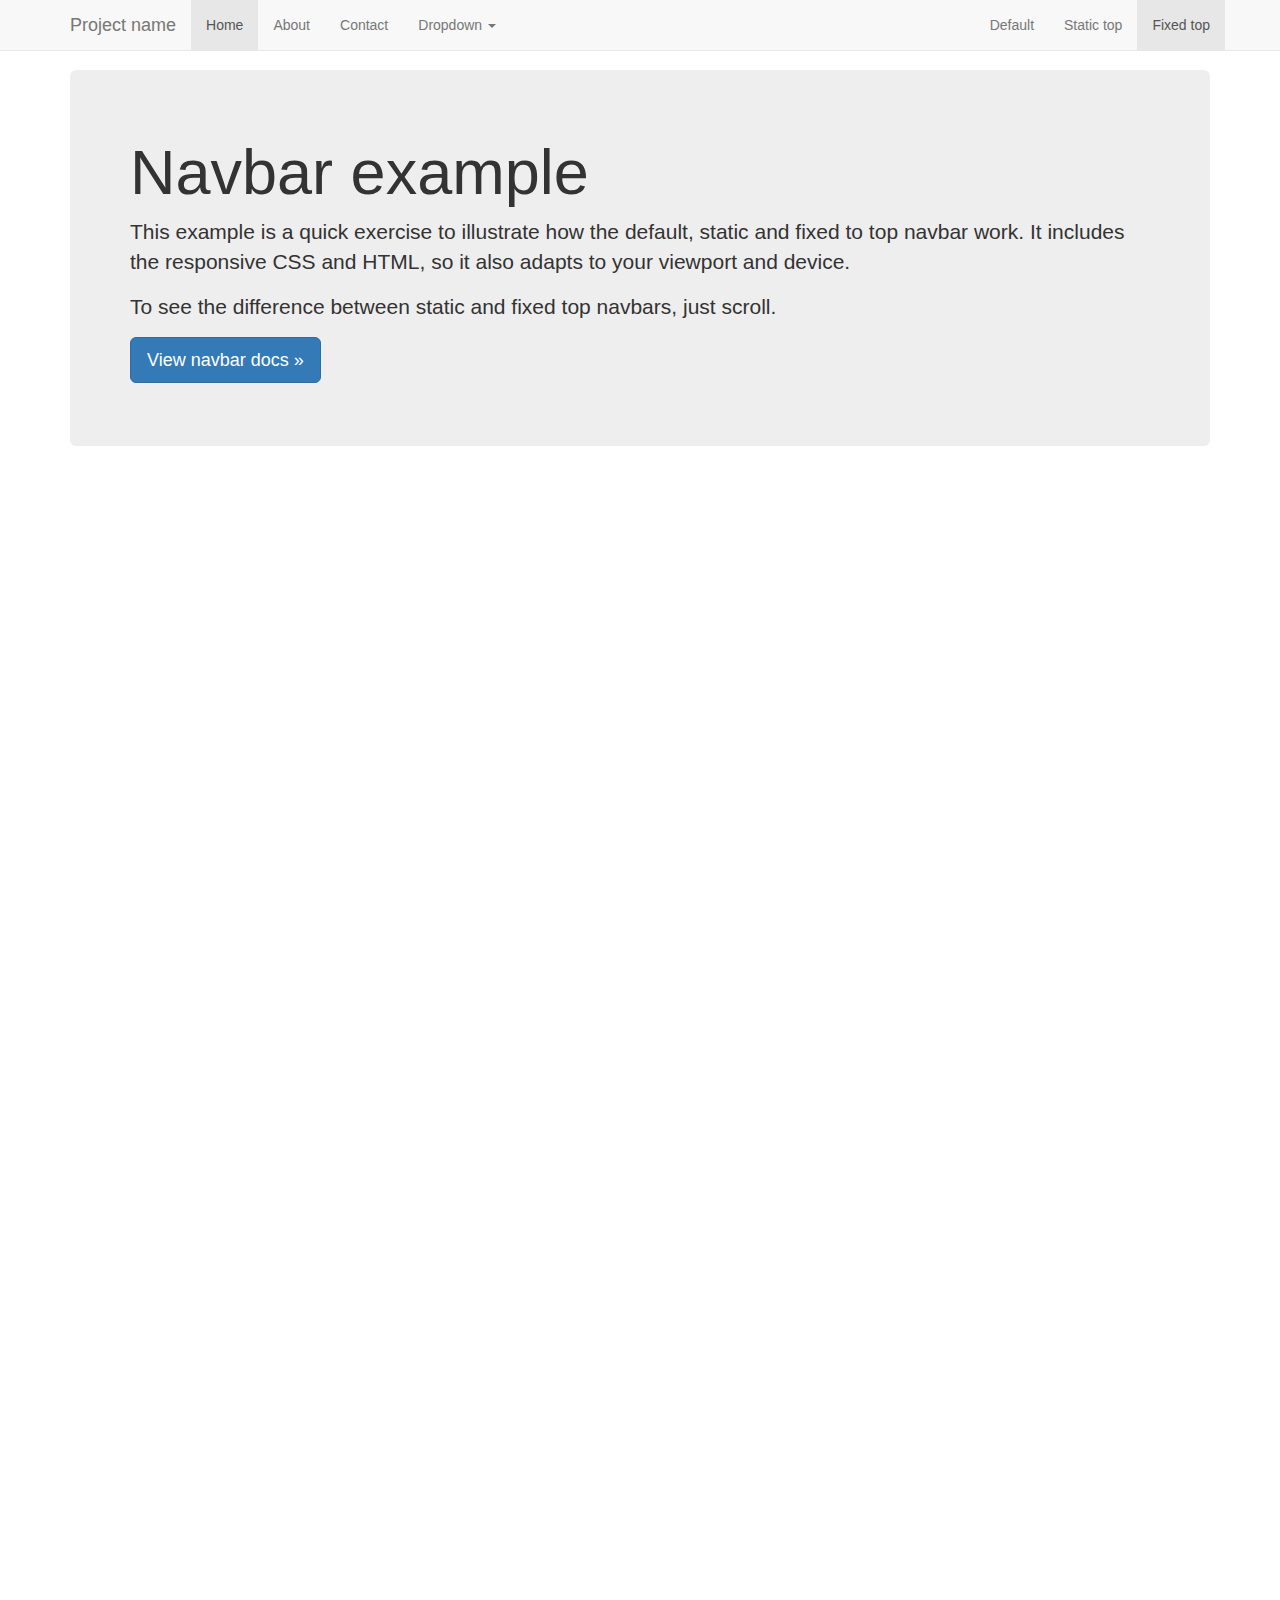
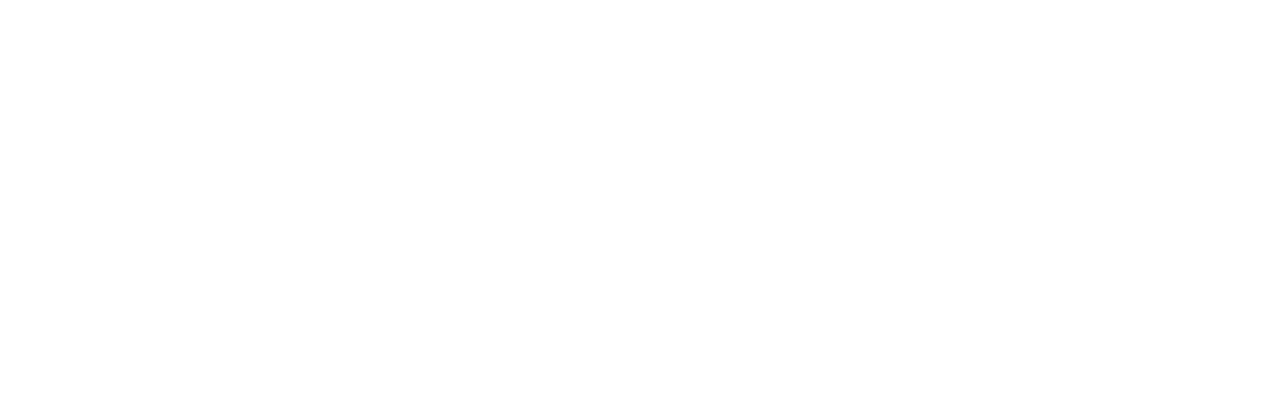
<file: Libs/Bootstrap/docs/examples/navbar-fixed-top/index.html>
<!DOCTYPE html>
<html lang="en">
  <head>
    <meta charset="utf-8">
    <meta http-equiv="X-UA-Compatible" content="IE=edge">
    <meta name="viewport" content="width=device-width, initial-scale=1">
    <!-- The above 3 meta tags *must* come first in the head; any other head content must come *after* these tags -->
    <meta name="description" content="">
    <meta name="author" content="">
    <link rel="icon" href="../../favicon.ico">

    <title>Fixed Top Navbar Example for Bootstrap</title>

    <!-- Bootstrap core CSS -->
    <link href="../../dist/css/bootstrap.min.css" rel="stylesheet">

    <!-- IE10 viewport hack for Surface/desktop Windows 8 bug -->
    <link href="../../assets/css/ie10-viewport-bug-workaround.css" rel="stylesheet">

    <!-- Custom styles for this template -->
    <link href="navbar-fixed-top.css" rel="stylesheet">

    <!-- Just for debugging purposes. Don't actually copy these 2 lines! -->
    <!--[if lt IE 9]><script src="../../assets/js/ie8-responsive-file-warning.js"></script><![endif]-->
    <script src="../../assets/js/ie-emulation-modes-warning.js"></script>

    <!-- HTML5 shim and Respond.js for IE8 support of HTML5 elements and media queries -->
    <!--[if lt IE 9]>
      <script src="https://oss.maxcdn.com/html5shiv/3.7.3/html5shiv.min.js"></script>
      <script src="https://oss.maxcdn.com/respond/1.4.2/respond.min.js"></script>
    <![endif]-->
  </head>

  <body>

    <!-- Fixed navbar -->
    <nav class="navbar navbar-default navbar-fixed-top">
      <div class="container">
        <div class="navbar-header">
          <button type="button" class="navbar-toggle collapsed" data-toggle="collapse" data-target="#navbar" aria-expanded="false" aria-controls="navbar">
            <span class="sr-only">Toggle navigation</span>
            <span class="icon-bar"></span>
            <span class="icon-bar"></span>
            <span class="icon-bar"></span>
          </button>
          <a class="navbar-brand" href="#">Project name</a>
        </div>
        <div id="navbar" class="navbar-collapse collapse">
          <ul class="nav navbar-nav">
            <li class="active"><a href="#">Home</a></li>
            <li><a href="#about">About</a></li>
            <li><a href="#contact">Contact</a></li>
            <li class="dropdown">
              <a href="#" class="dropdown-toggle" data-toggle="dropdown" role="button" aria-haspopup="true" aria-expanded="false">Dropdown <span class="caret"></span></a>
              <ul class="dropdown-menu">
                <li><a href="#">Action</a></li>
                <li><a href="#">Another action</a></li>
                <li><a href="#">Something else here</a></li>
                <li role="separator" class="divider"></li>
                <li class="dropdown-header">Nav header</li>
                <li><a href="#">Separated link</a></li>
                <li><a href="#">One more separated link</a></li>
              </ul>
            </li>
          </ul>
          <ul class="nav navbar-nav navbar-right">
            <li><a href="../navbar/">Default</a></li>
            <li><a href="../navbar-static-top/">Static top</a></li>
            <li class="active"><a href="./">Fixed top <span class="sr-only">(current)</span></a></li>
          </ul>
        </div><!--/.nav-collapse -->
      </div>
    </nav>

    <div class="container">

      <!-- Main component for a primary marketing message or call to action -->
      <div class="jumbotron">
        <h1>Navbar example</h1>
        <p>This example is a quick exercise to illustrate how the default, static and fixed to top navbar work. It includes the responsive CSS and HTML, so it also adapts to your viewport and device.</p>
        <p>To see the difference between static and fixed top navbars, just scroll.</p>
        <p>
          <a class="btn btn-lg btn-primary" href="../../components/#navbar" role="button">View navbar docs &raquo;</a>
        </p>
      </div>

    </div> <!-- /container -->


    <!-- Bootstrap core JavaScript
    ================================================== -->
    <!-- Placed at the end of the document so the pages load faster -->
    <script src="https://ajax.googleapis.com/ajax/libs/jquery/1.12.4/jquery.min.js"></script>
    <script>window.jQuery || document.write('<script src="../../assets/js/vendor/jquery.min.js"><\/script>')</script>
    <script src="../../dist/js/bootstrap.min.js"></script>
    <!-- IE10 viewport hack for Surface/desktop Windows 8 bug -->
    <script src="../../assets/js/ie10-viewport-bug-workaround.js"></script>
  </body>
</html>
</file>
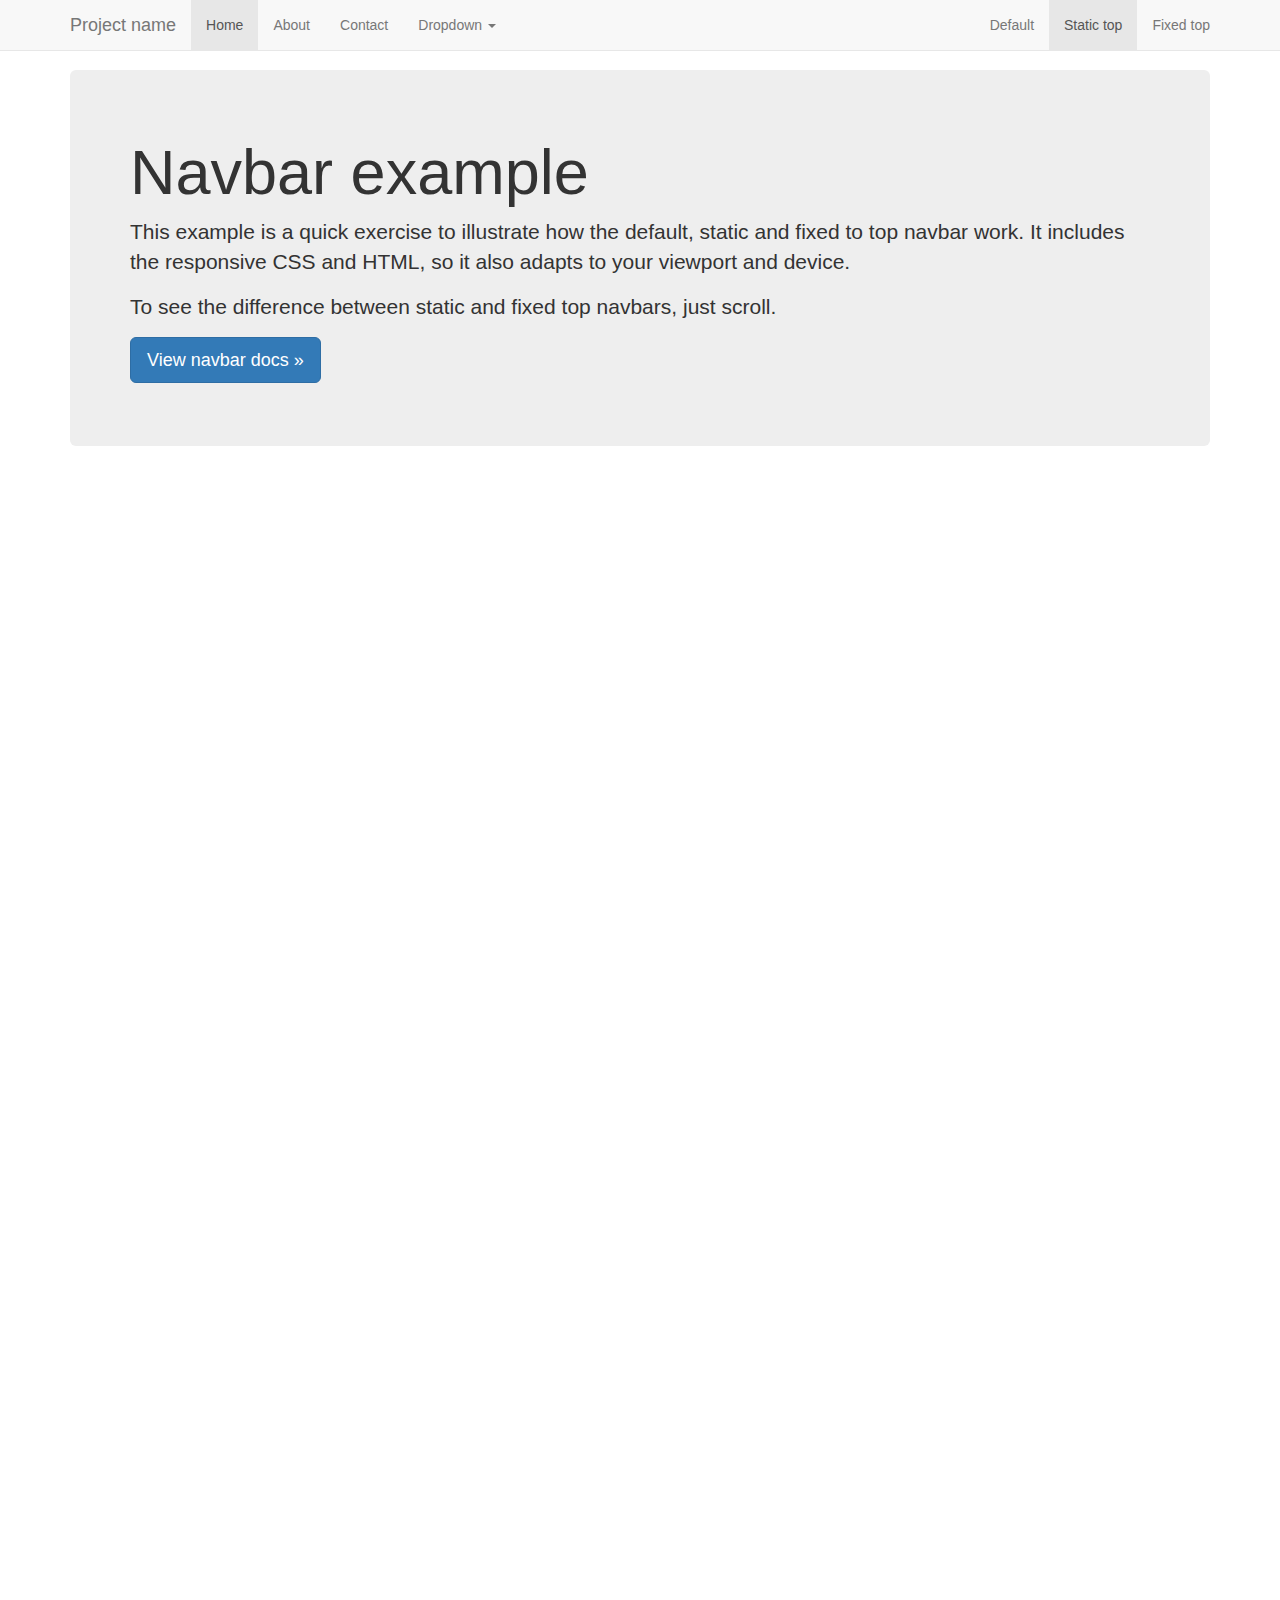
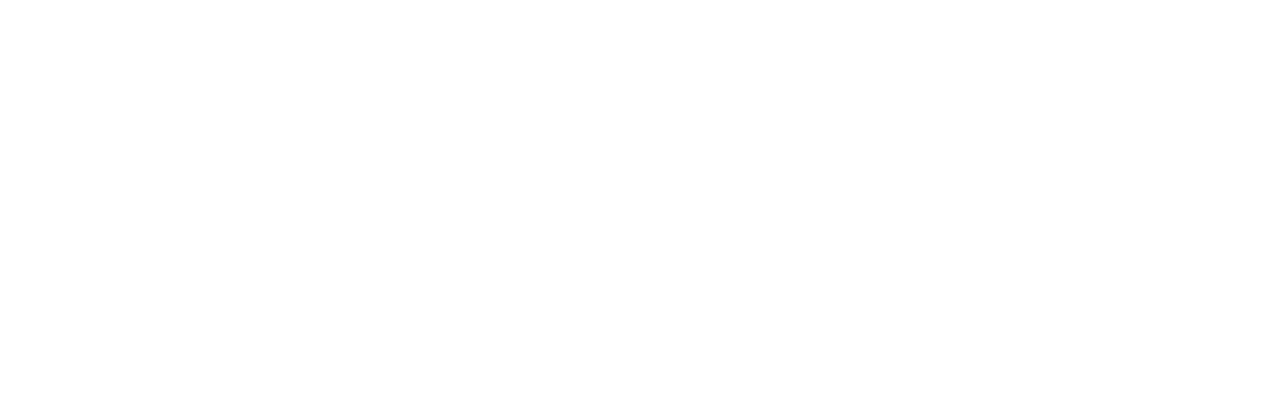
<file: Libs/Bootstrap/docs/examples/navbar-static-top/index.html>
<!DOCTYPE html>
<html lang="en">
  <head>
    <meta charset="utf-8">
    <meta http-equiv="X-UA-Compatible" content="IE=edge">
    <meta name="viewport" content="width=device-width, initial-scale=1">
    <!-- The above 3 meta tags *must* come first in the head; any other head content must come *after* these tags -->
    <meta name="description" content="">
    <meta name="author" content="">
    <link rel="icon" href="../../favicon.ico">

    <title>Static Top Navbar Example for Bootstrap</title>

    <!-- Bootstrap core CSS -->
    <link href="../../dist/css/bootstrap.min.css" rel="stylesheet">

    <!-- IE10 viewport hack for Surface/desktop Windows 8 bug -->
    <link href="../../assets/css/ie10-viewport-bug-workaround.css" rel="stylesheet">

    <!-- Custom styles for this template -->
    <link href="navbar-static-top.css" rel="stylesheet">

    <!-- Just for debugging purposes. Don't actually copy these 2 lines! -->
    <!--[if lt IE 9]><script src="../../assets/js/ie8-responsive-file-warning.js"></script><![endif]-->
    <script src="../../assets/js/ie-emulation-modes-warning.js"></script>

    <!-- HTML5 shim and Respond.js for IE8 support of HTML5 elements and media queries -->
    <!--[if lt IE 9]>
      <script src="https://oss.maxcdn.com/html5shiv/3.7.3/html5shiv.min.js"></script>
      <script src="https://oss.maxcdn.com/respond/1.4.2/respond.min.js"></script>
    <![endif]-->
  </head>

  <body>

    <!-- Static navbar -->
    <nav class="navbar navbar-default navbar-static-top">
      <div class="container">
        <div class="navbar-header">
          <button type="button" class="navbar-toggle collapsed" data-toggle="collapse" data-target="#navbar" aria-expanded="false" aria-controls="navbar">
            <span class="sr-only">Toggle navigation</span>
            <span class="icon-bar"></span>
            <span class="icon-bar"></span>
            <span class="icon-bar"></span>
          </button>
          <a class="navbar-brand" href="#">Project name</a>
        </div>
        <div id="navbar" class="navbar-collapse collapse">
          <ul class="nav navbar-nav">
            <li class="active"><a href="#">Home</a></li>
            <li><a href="#about">About</a></li>
            <li><a href="#contact">Contact</a></li>
            <li class="dropdown">
              <a href="#" class="dropdown-toggle" data-toggle="dropdown" role="button" aria-haspopup="true" aria-expanded="false">Dropdown <span class="caret"></span></a>
              <ul class="dropdown-menu">
                <li><a href="#">Action</a></li>
                <li><a href="#">Another action</a></li>
                <li><a href="#">Something else here</a></li>
                <li role="separator" class="divider"></li>
                <li class="dropdown-header">Nav header</li>
                <li><a href="#">Separated link</a></li>
                <li><a href="#">One more separated link</a></li>
              </ul>
            </li>
          </ul>
          <ul class="nav navbar-nav navbar-right">
            <li><a href="../navbar/">Default</a></li>
            <li class="active"><a href="./">Static top <span class="sr-only">(current)</span></a></li>
            <li><a href="../navbar-fixed-top/">Fixed top</a></li>
          </ul>
        </div><!--/.nav-collapse -->
      </div>
    </nav>


    <div class="container">

      <!-- Main component for a primary marketing message or call to action -->
      <div class="jumbotron">
        <h1>Navbar example</h1>
        <p>This example is a quick exercise to illustrate how the default, static and fixed to top navbar work. It includes the responsive CSS and HTML, so it also adapts to your viewport and device.</p>
        <p>To see the difference between static and fixed top navbars, just scroll.</p>
        <p>
          <a class="btn btn-lg btn-primary" href="../../components/#navbar" role="button">View navbar docs &raquo;</a>
        </p>
      </div>

    </div> <!-- /container -->


    <!-- Bootstrap core JavaScript
    ================================================== -->
    <!-- Placed at the end of the document so the pages load faster -->
    <script src="https://ajax.googleapis.com/ajax/libs/jquery/1.12.4/jquery.min.js"></script>
    <script>window.jQuery || document.write('<script src="../../assets/js/vendor/jquery.min.js"><\/script>')</script>
    <script src="../../dist/js/bootstrap.min.js"></script>
    <!-- IE10 viewport hack for Surface/desktop Windows 8 bug -->
    <script src="../../assets/js/ie10-viewport-bug-workaround.js"></script>
  </body>
</html>
</file>
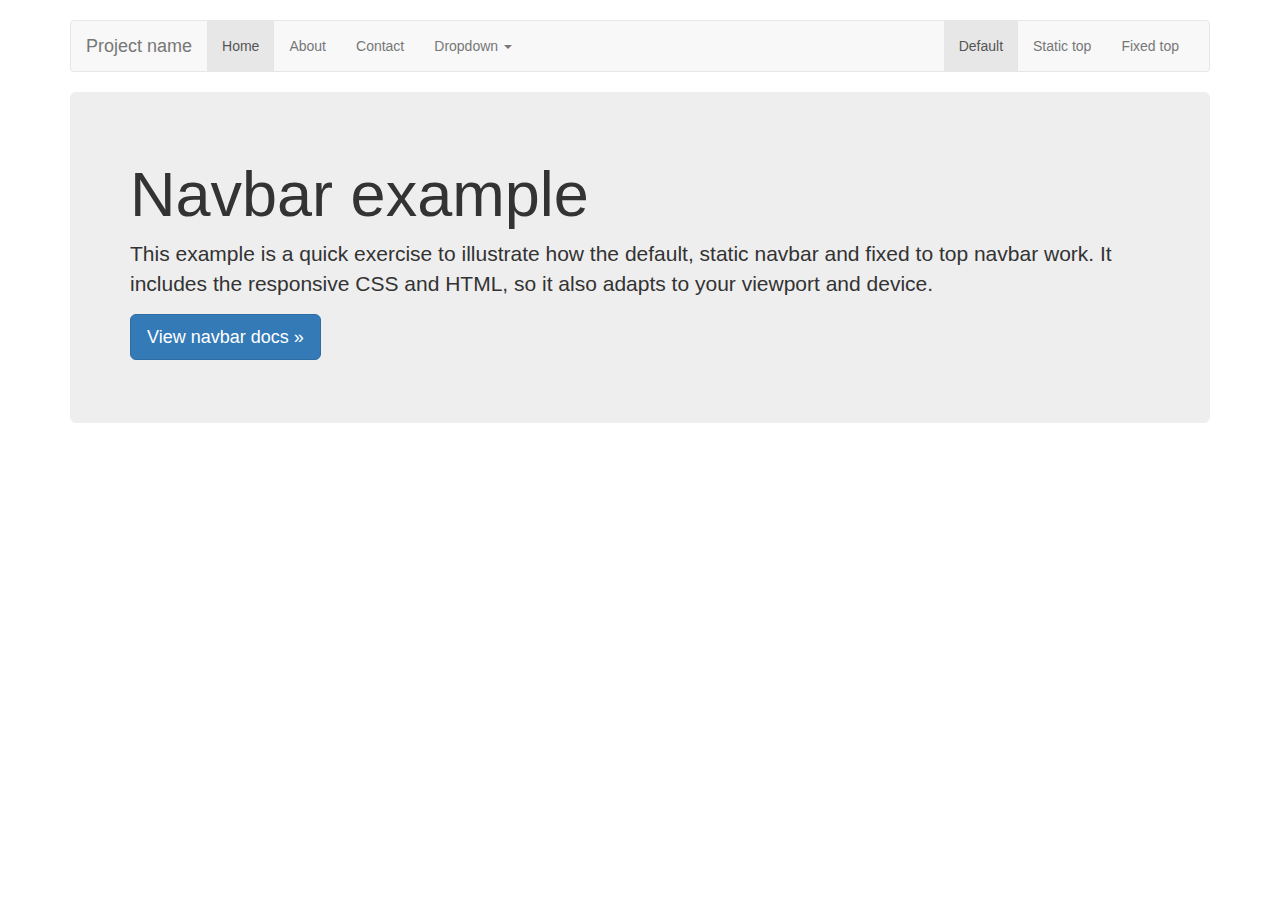
<file: Libs/Bootstrap/docs/examples/navbar/index.html>
<!DOCTYPE html>
<html lang="en">
  <head>
    <meta charset="utf-8">
    <meta http-equiv="X-UA-Compatible" content="IE=edge">
    <meta name="viewport" content="width=device-width, initial-scale=1">
    <!-- The above 3 meta tags *must* come first in the head; any other head content must come *after* these tags -->
    <meta name="description" content="">
    <meta name="author" content="">
    <link rel="icon" href="../../favicon.ico">

    <title>Navbar Template for Bootstrap</title>

    <!-- Bootstrap core CSS -->
    <link href="../../dist/css/bootstrap.min.css" rel="stylesheet">

    <!-- IE10 viewport hack for Surface/desktop Windows 8 bug -->
    <link href="../../assets/css/ie10-viewport-bug-workaround.css" rel="stylesheet">

    <!-- Custom styles for this template -->
    <link href="navbar.css" rel="stylesheet">

    <!-- Just for debugging purposes. Don't actually copy these 2 lines! -->
    <!--[if lt IE 9]><script src="../../assets/js/ie8-responsive-file-warning.js"></script><![endif]-->
    <script src="../../assets/js/ie-emulation-modes-warning.js"></script>

    <!-- HTML5 shim and Respond.js for IE8 support of HTML5 elements and media queries -->
    <!--[if lt IE 9]>
      <script src="https://oss.maxcdn.com/html5shiv/3.7.3/html5shiv.min.js"></script>
      <script src="https://oss.maxcdn.com/respond/1.4.2/respond.min.js"></script>
    <![endif]-->
  </head>

  <body>

    <div class="container">

      <!-- Static navbar -->
      <nav class="navbar navbar-default">
        <div class="container-fluid">
          <div class="navbar-header">
            <button type="button" class="navbar-toggle collapsed" data-toggle="collapse" data-target="#navbar" aria-expanded="false" aria-controls="navbar">
              <span class="sr-only">Toggle navigation</span>
              <span class="icon-bar"></span>
              <span class="icon-bar"></span>
              <span class="icon-bar"></span>
            </button>
            <a class="navbar-brand" href="#">Project name</a>
          </div>
          <div id="navbar" class="navbar-collapse collapse">
            <ul class="nav navbar-nav">
              <li class="active"><a href="#">Home</a></li>
              <li><a href="#">About</a></li>
              <li><a href="#">Contact</a></li>
              <li class="dropdown">
                <a href="#" class="dropdown-toggle" data-toggle="dropdown" role="button" aria-haspopup="true" aria-expanded="false">Dropdown <span class="caret"></span></a>
                <ul class="dropdown-menu">
                  <li><a href="#">Action</a></li>
                  <li><a href="#">Another action</a></li>
                  <li><a href="#">Something else here</a></li>
                  <li role="separator" class="divider"></li>
                  <li class="dropdown-header">Nav header</li>
                  <li><a href="#">Separated link</a></li>
                  <li><a href="#">One more separated link</a></li>
                </ul>
              </li>
            </ul>
            <ul class="nav navbar-nav navbar-right">
              <li class="active"><a href="./">Default <span class="sr-only">(current)</span></a></li>
              <li><a href="../navbar-static-top/">Static top</a></li>
              <li><a href="../navbar-fixed-top/">Fixed top</a></li>
            </ul>
          </div><!--/.nav-collapse -->
        </div><!--/.container-fluid -->
      </nav>

      <!-- Main component for a primary marketing message or call to action -->
      <div class="jumbotron">
        <h1>Navbar example</h1>
        <p>This example is a quick exercise to illustrate how the default, static navbar and fixed to top navbar work. It includes the responsive CSS and HTML, so it also adapts to your viewport and device.</p>
        <p>
          <a class="btn btn-lg btn-primary" href="../../components/#navbar" role="button">View navbar docs &raquo;</a>
        </p>
      </div>

    </div> <!-- /container -->


    <!-- Bootstrap core JavaScript
    ================================================== -->
    <!-- Placed at the end of the document so the pages load faster -->
    <script src="https://ajax.googleapis.com/ajax/libs/jquery/1.12.4/jquery.min.js"></script>
    <script>window.jQuery || document.write('<script src="../../assets/js/vendor/jquery.min.js"><\/script>')</script>
    <script src="../../dist/js/bootstrap.min.js"></script>
    <!-- IE10 viewport hack for Surface/desktop Windows 8 bug -->
    <script src="../../assets/js/ie10-viewport-bug-workaround.js"></script>
  </body>
</html>
</file>
<file: Libs/Bootstrap/docs/examples/blog/blog.css>
/*
 * Globals
 */

body {
  font-family: Georgia, "Times New Roman", Times, serif;
  color: #555;
}

h1, .h1,
h2, .h2,
h3, .h3,
h4, .h4,
h5, .h5,
h6, .h6 {
  margin-top: 0;
  font-family: "Helvetica Neue", Helvetica, Arial, sans-serif;
  font-weight: normal;
  color: #333;
}


/*
 * Override Bootstrap's default container.
 */

@media (min-width: 1200px) {
  .container {
    width: 970px;
  }
}


/*
 * Masthead for nav
 */

.blog-masthead {
  background-color: #428bca;
  -webkit-box-shadow: inset 0 -2px 5px rgba(0,0,0,.1);
          box-shadow: inset 0 -2px 5px rgba(0,0,0,.1);
}

/* Nav links */
.blog-nav-item {
  position: relative;
  display: inline-block;
  padding: 10px;
  font-weight: 500;
  color: #cdddeb;
}
.blog-nav-item:hover,
.blog-nav-item:focus {
  color: #fff;
  text-decoration: none;
}

/* Active state gets a caret at the bottom */
.blog-nav .active {
  color: #fff;
}
.blog-nav .active:after {
  position: absolute;
  bottom: 0;
  left: 50%;
  width: 0;
  height: 0;
  margin-left: -5px;
  vertical-align: middle;
  content: " ";
  border-right: 5px solid transparent;
  border-bottom: 5px solid;
  border-left: 5px solid transparent;
}


/*
 * Blog name and description
 */

.blog-header {
  padding-top: 20px;
  padding-bottom: 20px;
}
.blog-title {
  margin-top: 30px;
  margin-bottom: 0;
  font-size: 60px;
  font-weight: normal;
}
.blog-description {
  font-size: 20px;
  color: #999;
}


/*
 * Main column and sidebar layout
 */

.blog-main {
  font-size: 18px;
  line-height: 1.5;
}

/* Sidebar modules for boxing content */
.sidebar-module {
  padding: 15px;
  margin: 0 -15px 15px;
}
.sidebar-module-inset {
  padding: 15px;
  background-color: #f5f5f5;
  border-radius: 4px;
}
.sidebar-module-inset p:last-child,
.sidebar-module-inset ul:last-child,
.sidebar-module-inset ol:last-child {
  margin-bottom: 0;
}


/* Pagination */
.pager {
  margin-bottom: 60px;
  text-align: left;
}
.pager > li > a {
  width: 140px;
  padding: 10px 20px;
  text-align: center;
  border-radius: 30px;
}


/*
 * Blog posts
 */

.blog-post {
  margin-bottom: 60px;
}
.blog-post-title {
  margin-bottom: 5px;
  font-size: 40px;
}
.blog-post-meta {
  margin-bottom: 20px;
  color: #999;
}


/*
 * Footer
 */

.blog-footer {
  padding: 40px 0;
  color: #999;
  text-align: center;
  background-color: #f9f9f9;
  border-top: 1px solid #e5e5e5;
}
.blog-footer p:last-child {
  margin-bottom: 0;
}
</file>
<file: Libs/Bootstrap/docs/examples/carousel/carousel.css>
/* GLOBAL STYLES
-------------------------------------------------- */
/* Padding below the footer and lighter body text */

body {
  padding-bottom: 40px;
  color: #5a5a5a;
}


/* CUSTOMIZE THE NAVBAR
-------------------------------------------------- */

/* Special class on .container surrounding .navbar, used for positioning it into place. */
.navbar-wrapper {
  position: absolute;
  top: 0;
  right: 0;
  left: 0;
  z-index: 20;
}

/* Flip around the padding for proper display in narrow viewports */
.navbar-wrapper > .container {
  padding-right: 0;
  padding-left: 0;
}
.navbar-wrapper .navbar {
  padding-right: 15px;
  padding-left: 15px;
}
.navbar-wrapper .navbar .container {
  width: auto;
}


/* CUSTOMIZE THE CAROUSEL
-------------------------------------------------- */

/* Carousel base class */
.carousel {
  height: 500px;
  margin-bottom: 60px;
}
/* Since positioning the image, we need to help out the caption */
.carousel-caption {
  z-index: 10;
}

/* Declare heights because of positioning of img element */
.carousel .item {
  height: 500px;
  background-color: #777;
}
.carousel-inner > .item > img {
  position: absolute;
  top: 0;
  left: 0;
  min-width: 100%;
  height: 500px;
}


/* MARKETING CONTENT
-------------------------------------------------- */

/* Center align the text within the three columns below the carousel */
.marketing .col-lg-4 {
  margin-bottom: 20px;
  text-align: center;
}
.marketing h2 {
  font-weight: normal;
}
.marketing .col-lg-4 p {
  margin-right: 10px;
  margin-left: 10px;
}


/* Featurettes
------------------------- */

.featurette-divider {
  margin: 80px 0; /* Space out the Bootstrap <hr> more */
}

/* Thin out the marketing headings */
.featurette-heading {
  font-weight: 300;
  line-height: 1;
  letter-spacing: -1px;
}


/* RESPONSIVE CSS
-------------------------------------------------- */

@media (min-width: 768px) {
  /* Navbar positioning foo */
  .navbar-wrapper {
    margin-top: 20px;
  }
  .navbar-wrapper .container {
    padding-right: 15px;
    padding-left: 15px;
  }
  .navbar-wrapper .navbar {
    padding-right: 0;
    padding-left: 0;
  }

  /* The navbar becomes detached from the top, so we round the corners */
  .navbar-wrapper .navbar {
    border-radius: 4px;
  }

  /* Bump up size of carousel content */
  .carousel-caption p {
    margin-bottom: 20px;
    font-size: 21px;
    line-height: 1.4;
  }

  .featurette-heading {
    font-size: 50px;
  }
}

@media (min-width: 992px) {
  .featurette-heading {
    margin-top: 120px;
  }
}
</file>
<file: Libs/Bootstrap/docs/examples/cover/cover.css>
/*
 * Globals
 */

/* Links */
a,
a:focus,
a:hover {
  color: #fff;
}

/* Custom default button */
.btn-default,
.btn-default:hover,
.btn-default:focus {
  color: #333;
  text-shadow: none; /* Prevent inheritance from `body` */
  background-color: #fff;
  border: 1px solid #fff;
}


/*
 * Base structure
 */

html,
body {
  height: 100%;
  background-color: #333;
}
body {
  color: #fff;
  text-align: center;
  text-shadow: 0 1px 3px rgba(0,0,0,.5);
}

/* Extra markup and styles for table-esque vertical and horizontal centering */
.site-wrapper {
  display: table;
  width: 100%;
  height: 100%; /* For at least Firefox */
  min-height: 100%;
  -webkit-box-shadow: inset 0 0 100px rgba(0,0,0,.5);
          box-shadow: inset 0 0 100px rgba(0,0,0,.5);
}
.site-wrapper-inner {
  display: table-cell;
  vertical-align: top;
}
.cover-container {
  margin-right: auto;
  margin-left: auto;
}

/* Padding for spacing */
.inner {
  padding: 30px;
}


/*
 * Header
 */
.masthead-brand {
  margin-top: 10px;
  margin-bottom: 10px;
}

.masthead-nav > li {
  display: inline-block;
}
.masthead-nav > li + li {
  margin-left: 20px;
}
.masthead-nav > li > a {
  padding-right: 0;
  padding-left: 0;
  font-size: 16px;
  font-weight: bold;
  color: #fff; /* IE8 proofing */
  color: rgba(255,255,255,.75);
  border-bottom: 2px solid transparent;
}
.masthead-nav > li > a:hover,
.masthead-nav > li > a:focus {
  background-color: transparent;
  border-bottom-color: #a9a9a9;
  border-bottom-color: rgba(255,255,255,.25);
}
.masthead-nav > .active > a,
.masthead-nav > .active > a:hover,
.masthead-nav > .active > a:focus {
  color: #fff;
  border-bottom-color: #fff;
}

@media (min-width: 768px) {
  .masthead-brand {
    float: left;
  }
  .masthead-nav {
    float: right;
  }
}


/*
 * Cover
 */

.cover {
  padding: 0 20px;
}
.cover .btn-lg {
  padding: 10px 20px;
  font-weight: bold;
}


/*
 * Footer
 */

.mastfoot {
  color: #999; /* IE8 proofing */
  color: rgba(255,255,255,.5);
}


/*
 * Affix and center
 */

@media (min-width: 768px) {
  /* Pull out the header and footer */
  .masthead {
    position: fixed;
    top: 0;
  }
  .mastfoot {
    position: fixed;
    bottom: 0;
  }
  /* Start the vertical centering */
  .site-wrapper-inner {
    vertical-align: middle;
  }
  /* Handle the widths */
  .masthead,
  .mastfoot,
  .cover-container {
    width: 100%; /* Must be percentage or pixels for horizontal alignment */
  }
}

@media (min-width: 992px) {
  .masthead,
  .mastfoot,
  .cover-container {
    width: 700px;
  }
}
</file>
<file: Libs/Bootstrap/docs/examples/dashboard/dashboard.css>
/*
 * Base structure
 */

/* Move down content because we have a fixed navbar that is 50px tall */
body {
  padding-top: 50px;
}


/*
 * Global add-ons
 */

.sub-header {
  padding-bottom: 10px;
  border-bottom: 1px solid #eee;
}

/*
 * Top navigation
 * Hide default border to remove 1px line.
 */
.navbar-fixed-top {
  border: 0;
}

/*
 * Sidebar
 */

/* Hide for mobile, show later */
.sidebar {
  display: none;
}
@media (min-width: 768px) {
  .sidebar {
    position: fixed;
    top: 51px;
    bottom: 0;
    left: 0;
    z-index: 1000;
    display: block;
    padding: 20px;
    overflow-x: hidden;
    overflow-y: auto; /* Scrollable contents if viewport is shorter than content. */
    background-color: #f5f5f5;
    border-right: 1px solid #eee;
  }
}

/* Sidebar navigation */
.nav-sidebar {
  margin-right: -21px; /* 20px padding + 1px border */
  margin-bottom: 20px;
  margin-left: -20px;
}
.nav-sidebar > li > a {
  padding-right: 20px;
  padding-left: 20px;
}
.nav-sidebar > .active > a,
.nav-sidebar > .active > a:hover,
.nav-sidebar > .active > a:focus {
  color: #fff;
  background-color: #428bca;
}


/*
 * Main content
 */

.main {
  padding: 20px;
}
@media (min-width: 768px) {
  .main {
    padding-right: 40px;
    padding-left: 40px;
  }
}
.main .page-header {
  margin-top: 0;
}


/*
 * Placeholder dashboard ideas
 */

.placeholders {
  margin-bottom: 30px;
  text-align: center;
}
.placeholders h4 {
  margin-bottom: 0;
}
.placeholder {
  margin-bottom: 20px;
}
.placeholder img {
  display: inline-block;
  border-radius: 50%;
}
</file>
<file: Libs/Bootstrap/docs/examples/grid/grid.css>
h4 {
  margin-top: 25px;
}
.row {
  margin-bottom: 20px;
}
.row .row {
  margin-top: 10px;
  margin-bottom: 0;
}
[class*="col-"] {
  padding-top: 15px;
  padding-bottom: 15px;
  background-color: #eee;
  background-color: rgba(86,61,124,.15);
  border: 1px solid #ddd;
  border: 1px solid rgba(86,61,124,.2);
}

hr {
  margin-top: 40px;
  margin-bottom: 40px;
}
</file>
<file: Libs/Bootstrap/docs/examples/jumbotron-narrow/jumbotron-narrow.css>
/* Space out content a bit */
body {
  padding-top: 20px;
  padding-bottom: 20px;
}

/* Everything but the jumbotron gets side spacing for mobile first views */
.header,
.marketing,
.footer {
  padding-right: 15px;
  padding-left: 15px;
}

/* Custom page header */
.header {
  padding-bottom: 20px;
  border-bottom: 1px solid #e5e5e5;
}
/* Make the masthead heading the same height as the navigation */
.header h3 {
  margin-top: 0;
  margin-bottom: 0;
  line-height: 40px;
}

/* Custom page footer */
.footer {
  padding-top: 19px;
  color: #777;
  border-top: 1px solid #e5e5e5;
}

/* Customize container */
@media (min-width: 768px) {
  .container {
    max-width: 730px;
  }
}
.container-narrow > hr {
  margin: 30px 0;
}

/* Main marketing message and sign up button */
.jumbotron {
  text-align: center;
  border-bottom: 1px solid #e5e5e5;
}
.jumbotron .btn {
  padding: 14px 24px;
  font-size: 21px;
}

/* Supporting marketing content */
.marketing {
  margin: 40px 0;
}
.marketing p + h4 {
  margin-top: 28px;
}

/* Responsive: Portrait tablets and up */
@media screen and (min-width: 768px) {
  /* Remove the padding we set earlier */
  .header,
  .marketing,
  .footer {
    padding-right: 0;
    padding-left: 0;
  }
  /* Space out the masthead */
  .header {
    margin-bottom: 30px;
  }
  /* Remove the bottom border on the jumbotron for visual effect */
  .jumbotron {
    border-bottom: 0;
  }
}
</file>
<file: Libs/Bootstrap/docs/examples/jumbotron/jumbotron.css>
/* Move down content because we have a fixed navbar that is 50px tall */
body {
  padding-top: 50px;
  padding-bottom: 20px;
}
</file>
<file: Libs/Bootstrap/docs/examples/justified-nav/justified-nav.css>
body {
  padding-top: 20px;
}

.footer {
  padding-top: 40px;
  padding-bottom: 40px;
  margin-top: 40px;
  border-top: 1px solid #eee;
}

/* Main marketing message and sign up button */
.jumbotron {
  text-align: center;
  background-color: transparent;
}
.jumbotron .btn {
  padding: 14px 24px;
  font-size: 21px;
}

/* Customize the nav-justified links to be fill the entire space of the .navbar */

.nav-justified {
  background-color: #eee;
  border: 1px solid #ccc;
  border-radius: 5px;
}
.nav-justified > li > a {
  padding-top: 15px;
  padding-bottom: 15px;
  margin-bottom: 0;
  font-weight: bold;
  color: #777;
  text-align: center;
  background-color: #e5e5e5; /* Old browsers */
  background-image: -webkit-gradient(linear, left top, left bottom, from(#f5f5f5), to(#e5e5e5));
  background-image: -webkit-linear-gradient(top, #f5f5f5 0%, #e5e5e5 100%);
  background-image:      -o-linear-gradient(top, #f5f5f5 0%, #e5e5e5 100%);
  background-image:         linear-gradient(to bottom, #f5f5f5 0%,#e5e5e5 100%);
  filter: progid:DXImageTransform.Microsoft.gradient( startColorstr='#f5f5f5', endColorstr='#e5e5e5',GradientType=0 ); /* IE6-9 */
  background-repeat: repeat-x; /* Repeat the gradient */
  border-bottom: 1px solid #d5d5d5;
}
.nav-justified > .active > a,
.nav-justified > .active > a:hover,
.nav-justified > .active > a:focus {
  background-color: #ddd;
  background-image: none;
  -webkit-box-shadow: inset 0 3px 7px rgba(0,0,0,.15);
          box-shadow: inset 0 3px 7px rgba(0,0,0,.15);
}
.nav-justified > li:first-child > a {
  border-radius: 5px 5px 0 0;
}
.nav-justified > li:last-child > a {
  border-bottom: 0;
  border-radius: 0 0 5px 5px;
}

@media (min-width: 768px) {
  .nav-justified {
    max-height: 52px;
  }
  .nav-justified > li > a {
    border-right: 1px solid #d5d5d5;
    border-left: 1px solid #fff;
  }
  .nav-justified > li:first-child > a {
    border-left: 0;
    border-radius: 5px 0 0 5px;
  }
  .nav-justified > li:last-child > a {
    border-right: 0;
    border-radius: 0 5px 5px 0;
  }
}

/* Responsive: Portrait tablets and up */
@media screen and (min-width: 768px) {
  /* Remove the padding we set earlier */
  .masthead,
  .marketing,
  .footer {
    padding-right: 0;
    padding-left: 0;
  }
}
</file>
<file: Libs/Bootstrap/docs/examples/navbar-fixed-top/navbar-fixed-top.css>
body {
  min-height: 2000px;
  padding-top: 70px;
}
</file>
<file: Libs/Bootstrap/docs/examples/navbar-static-top/navbar-static-top.css>
body {
  min-height: 2000px;
}

.navbar-static-top {
  margin-bottom: 19px;
}
</file>
<file: Libs/Bootstrap/docs/examples/navbar/navbar.css>
body {
  padding-top: 20px;
  padding-bottom: 20px;
}

.navbar {
  margin-bottom: 20px;
}
</file>
<file: Libs/Bootstrap/js/tests/vendor/qunit.css>
/*!
 * QUnit 1.22.0
 * https://qunitjs.com/
 *
 * Copyright jQuery Foundation and other contributors
 * Released under the MIT license
 * https://jquery.org/license
 *
 * Date: 2016-02-23T15:57Z
 */

/** Font Family and Sizes */

#qunit-tests, #qunit-header, #qunit-banner, #qunit-testrunner-toolbar, #qunit-filteredTest, #qunit-userAgent, #qunit-testresult {
	font-family: "Helvetica Neue Light", "HelveticaNeue-Light", "Helvetica Neue", Calibri, Helvetica, Arial, sans-serif;
}

#qunit-testrunner-toolbar, #qunit-filteredTest, #qunit-userAgent, #qunit-testresult, #qunit-tests li { font-size: small; }
#qunit-tests { font-size: smaller; }


/** Resets */

#qunit-tests, #qunit-header, #qunit-banner, #qunit-filteredTest, #qunit-userAgent, #qunit-testresult, #qunit-modulefilter {
	margin: 0;
	padding: 0;
}


/** Header */

#qunit-header {
	padding: 0.5em 0 0.5em 1em;

	color: #8699A4;
	background-color: #0D3349;

	font-size: 1.5em;
	line-height: 1em;
	font-weight: 400;

	border-radius: 5px 5px 0 0;
}

#qunit-header a {
	text-decoration: none;
	color: #C2CCD1;
}

#qunit-header a:hover,
#qunit-header a:focus {
	color: #FFF;
}

#qunit-testrunner-toolbar label {
	display: inline-block;
	padding: 0 0.5em 0 0.1em;
}

#qunit-banner {
	height: 5px;
}

#qunit-testrunner-toolbar {
	padding: 0.5em 1em 0.5em 1em;
	color: #5E740B;
	background-color: #EEE;
	overflow: hidden;
}

#qunit-filteredTest {
	padding: 0.5em 1em 0.5em 1em;
	background-color: #F4FF77;
	color: #366097;
}

#qunit-userAgent {
	padding: 0.5em 1em 0.5em 1em;
	background-color: #2B81AF;
	color: #FFF;
	text-shadow: rgba(0, 0, 0, 0.5) 2px 2px 1px;
}

#qunit-modulefilter-container {
	float: right;
	padding: 0.2em;
}

.qunit-url-config {
	display: inline-block;
	padding: 0.1em;
}

.qunit-filter {
	display: block;
	float: right;
	margin-left: 1em;
}

/** Tests: Pass/Fail */

#qunit-tests {
	list-style-position: inside;
}

#qunit-tests li {
	padding: 0.4em 1em 0.4em 1em;
	border-bottom: 1px solid #FFF;
	list-style-position: inside;
}

#qunit-tests > li {
	display: none;
}

#qunit-tests li.running,
#qunit-tests li.pass,
#qunit-tests li.fail,
#qunit-tests li.skipped {
	display: list-item;
}

#qunit-tests.hidepass {
	position: relative;
}

#qunit-tests.hidepass li.running,
#qunit-tests.hidepass li.pass {
	visibility: hidden;
	position: absolute;
	width:   0;
	height:  0;
	padding: 0;
	border:  0;
	margin:  0;
}

#qunit-tests li strong {
	cursor: pointer;
}

#qunit-tests li.skipped strong {
	cursor: default;
}

#qunit-tests li a {
	padding: 0.5em;
	color: #C2CCD1;
	text-decoration: none;
}

#qunit-tests li p a {
	padding: 0.25em;
	color: #6B6464;
}
#qunit-tests li a:hover,
#qunit-tests li a:focus {
	color: #000;
}

#qunit-tests li .runtime {
	float: right;
	font-size: smaller;
}

.qunit-assert-list {
	margin-top: 0.5em;
	padding: 0.5em;

	background-color: #FFF;

	border-radius: 5px;
}

.qunit-source {
	margin: 0.6em 0 0.3em;
}

.qunit-collapsed {
	display: none;
}

#qunit-tests table {
	border-collapse: collapse;
	margin-top: 0.2em;
}

#qunit-tests th {
	text-align: right;
	vertical-align: top;
	padding: 0 0.5em 0 0;
}

#qunit-tests td {
	vertical-align: top;
}

#qunit-tests pre {
	margin: 0;
	white-space: pre-wrap;
	word-wrap: break-word;
}

#qunit-tests del {
	background-color: #E0F2BE;
	color: #374E0C;
	text-decoration: none;
}

#qunit-tests ins {
	background-color: #FFCACA;
	color: #500;
	text-decoration: none;
}

/*** Test Counts */

#qunit-tests b.counts                       { color: #000; }
#qunit-tests b.passed                       { color: #5E740B; }
#qunit-tests b.failed                       { color: #710909; }

#qunit-tests li li {
	padding: 5px;
	background-color: #FFF;
	border-bottom: none;
	list-style-position: inside;
}

/*** Passing Styles */

#qunit-tests li li.pass {
	color: #3C510C;
	background-color: #FFF;
	border-left: 10px solid #C6E746;
}

#qunit-tests .pass                          { color: #528CE0; background-color: #D2E0E6; }
#qunit-tests .pass .test-name               { color: #366097; }

#qunit-tests .pass .test-actual,
#qunit-tests .pass .test-expected           { color: #999; }

#qunit-banner.qunit-pass                    { background-color: #C6E746; }

/*** Failing Styles */

#qunit-tests li li.fail {
	color: #710909;
	background-color: #FFF;
	border-left: 10px solid #EE5757;
	white-space: pre;
}

#qunit-tests > li:last-child {
	border-radius: 0 0 5px 5px;
}

#qunit-tests .fail                          { color: #000; background-color: #EE5757; }
#qunit-tests .fail .test-name,
#qunit-tests .fail .module-name             { color: #000; }

#qunit-tests .fail .test-actual             { color: #EE5757; }
#qunit-tests .fail .test-expected           { color: #008000; }

#qunit-banner.qunit-fail                    { background-color: #EE5757; }

/*** Skipped tests */

#qunit-tests .skipped {
	background-color: #EBECE9;
}

#qunit-tests .qunit-skipped-label {
	background-color: #F4FF77;
	display: inline-block;
	font-style: normal;
	color: #366097;
	line-height: 1.8em;
	padding: 0 0.5em;
	margin: -0.4em 0.4em -0.4em 0;
}

/** Result */

#qunit-testresult {
	padding: 0.5em 1em 0.5em 1em;

	color: #2B81AF;
	background-color: #D2E0E6;

	border-bottom: 1px solid #FFF;
}
#qunit-testresult .module-name {
	font-weight: 700;
}

/** Fixture */

#qunit-fixture {
	position: absolute;
	top: -10000px;
	left: -10000px;
	width: 1000px;
	height: 1000px;
}
</file>
<file: Libs/Bootstrap/docs/assets/css/ie10-viewport-bug-workaround.css>
/*!
 * IE10 viewport hack for Surface/desktop Windows 8 bug
 * Copyright 2014-2015 Twitter, Inc.
 * Licensed under MIT (https://github.com/twbs/bootstrap/blob/master/LICENSE)
 */

/*
 * See the Getting Started docs for more information:
 * http://getbootstrap.com/getting-started/#support-ie10-width
 */
@-ms-viewport     { width: device-width; }
@-o-viewport      { width: device-width; }
@viewport         { width: device-width; }
</file>
